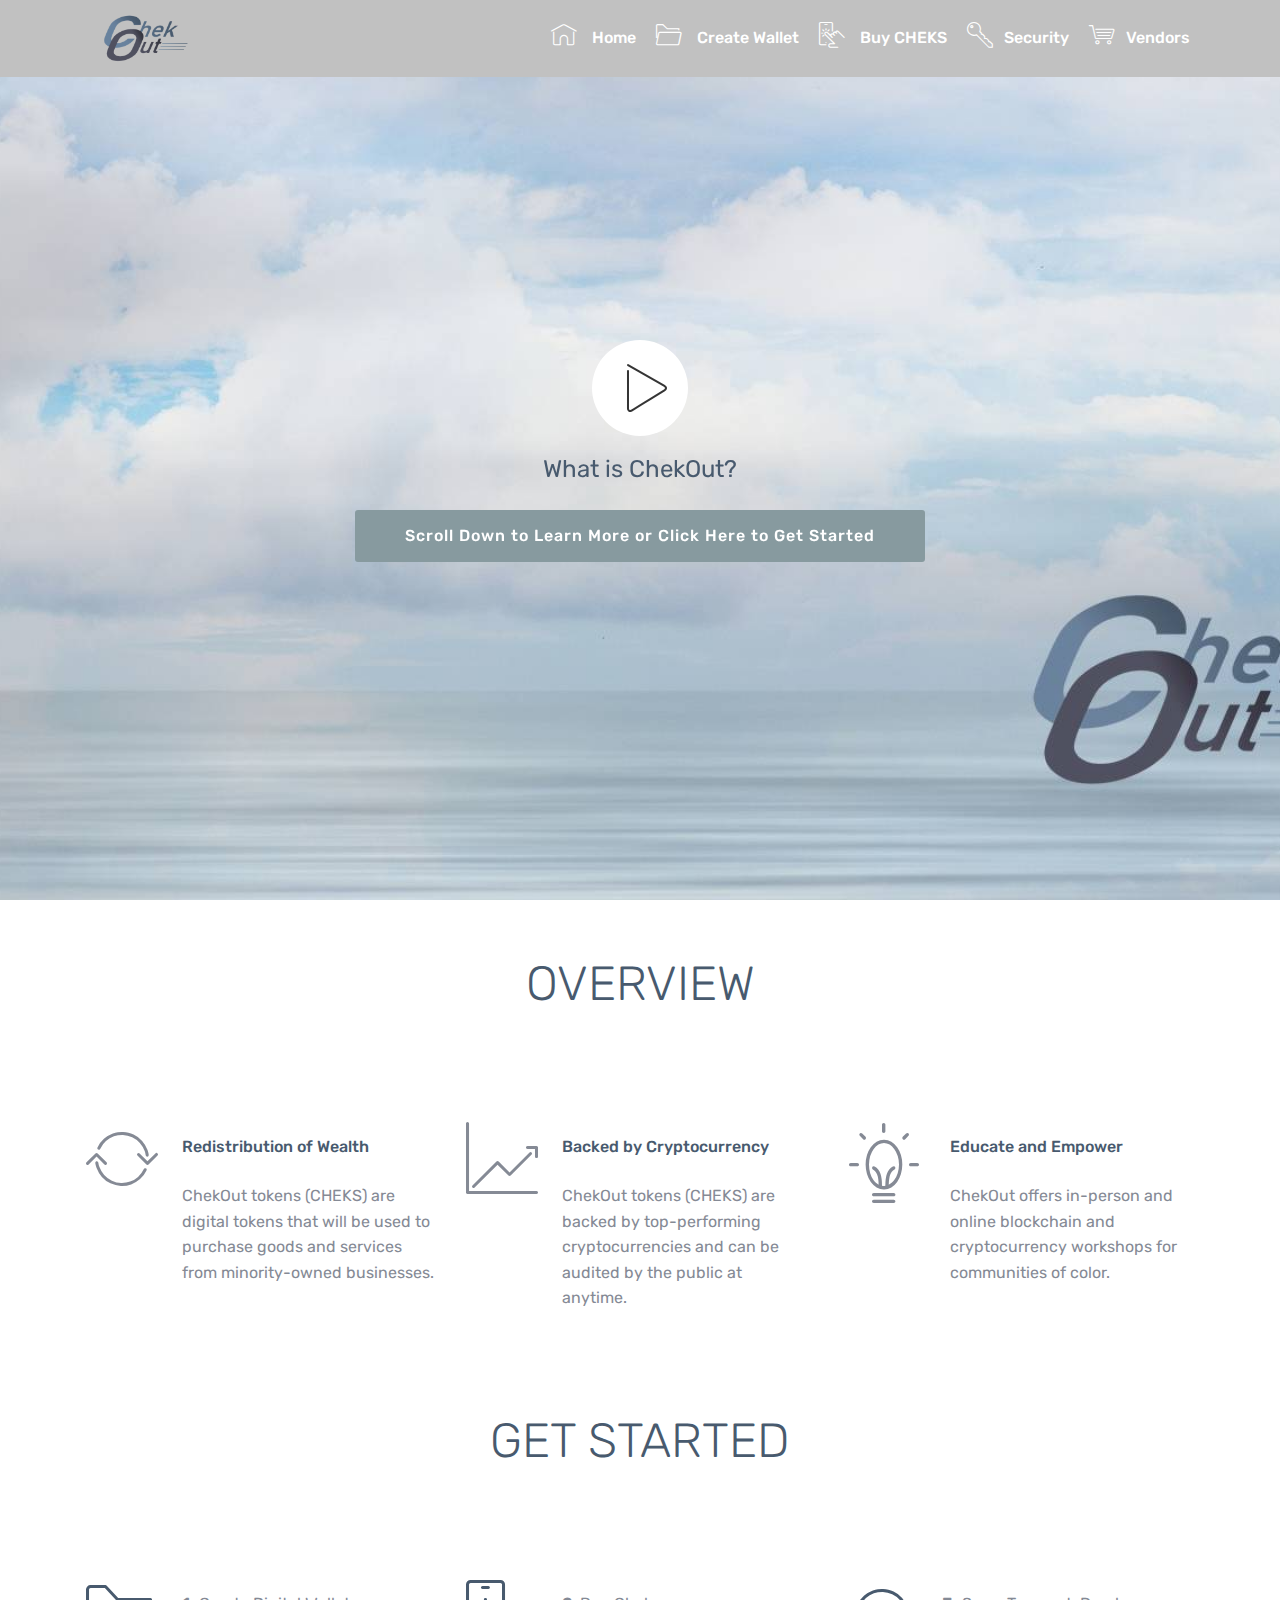
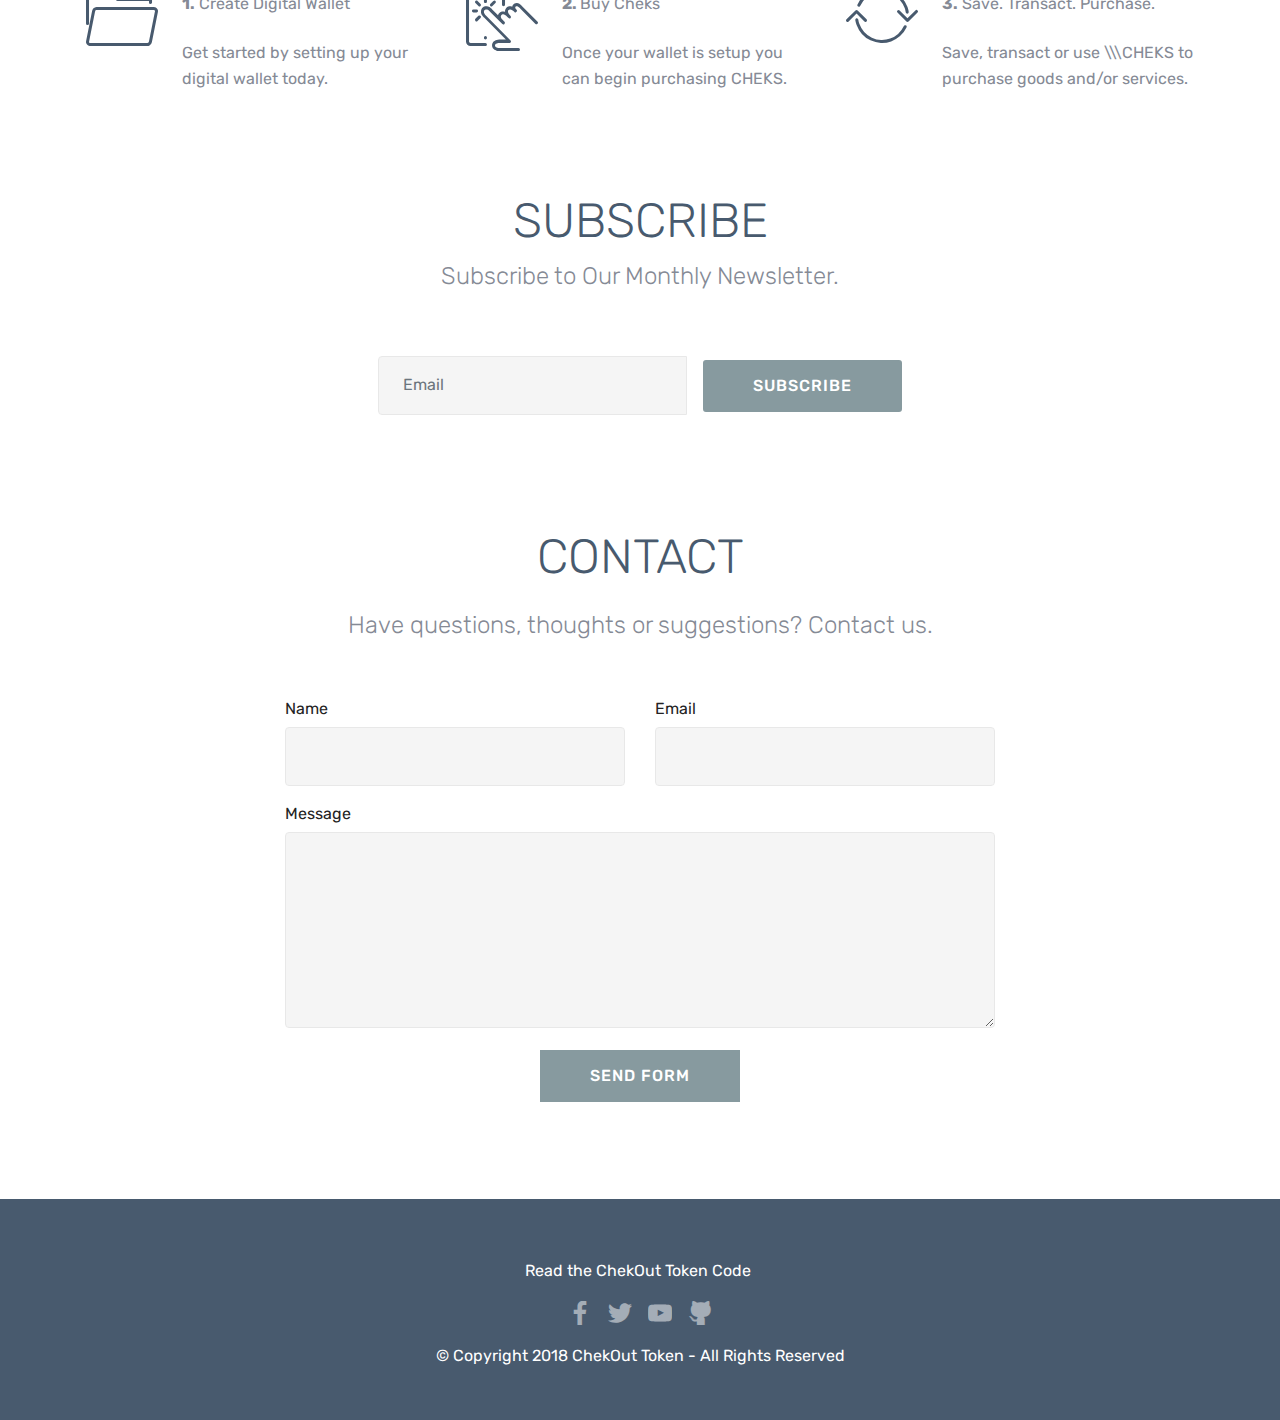
<file: index.html>
<!DOCTYPE html>
<html >
<head>
  <!-- Site made with Mobirise Website Builder v4.7.6, https://mobirise.com -->
  <meta charset="UTF-8">
  <meta http-equiv="X-UA-Compatible" content="IE=edge">
  <meta name="generator" content="Mobirise v4.7.6, mobirise.com">
  <meta name="viewport" content="width=device-width, initial-scale=1, minimum-scale=1">
  <link rel="shortcut icon" href="assets/images/checkoutlogo18a-webnavbar-1-1600x800.png" type="image/x-icon">
  <meta name="description" content="">
  <title>Home</title>
  <link rel="stylesheet" href="assets/web/assets/mobirise-icons/mobirise-icons.css">
  <link rel="stylesheet" href="assets/tether/tether.min.css">
  <link rel="stylesheet" href="assets/bootstrap/css/bootstrap.min.css">
  <link rel="stylesheet" href="assets/bootstrap/css/bootstrap-grid.min.css">
  <link rel="stylesheet" href="assets/bootstrap/css/bootstrap-reboot.min.css">
  <link rel="stylesheet" href="assets/dropdown/css/style.css">
  <link rel="stylesheet" href="assets/socicon/css/styles.css">
  <link rel="stylesheet" href="assets/theme/css/style.css">
  <link rel="stylesheet" href="assets/mobirise/css/mbr-additional.css" type="text/css">
  
  
  
</head>
<body>
  <section class="menu cid-qNCj38h9ua" once="menu" id="menu1-72">

    

    <nav class="navbar navbar-expand beta-menu navbar-dropdown align-items-center navbar-fixed-top navbar-toggleable-sm">
        <button class="navbar-toggler navbar-toggler-right" type="button" data-toggle="collapse" data-target="#navbarSupportedContent" aria-controls="navbarSupportedContent" aria-expanded="false" aria-label="Toggle navigation">
            <div class="hamburger">
                <span></span>
                <span></span>
                <span></span>
                <span></span>
            </div>
        </button>
        <div class="menu-logo">
            <div class="navbar-brand">
                <span class="navbar-logo">
                    <a href="index.html">
                         <img src="assets/images/checkoutlogo18a-webnavbar-1-1600x800.png" alt="Mobirise" title="" style="height: 3.8rem;">
                    </a>
                </span>
                
            </div>
        </div>
        <div class="collapse navbar-collapse" id="navbarSupportedContent">
            <ul class="navbar-nav nav-dropdown nav-right" data-app-modern-menu="true"><li class="nav-item"><a class="nav-link link text-white display-4" href="index.html">
                        <span class="mbri-home mbr-iconfont mbr-iconfont-btn"></span>
                        Home</a></li><li class="nav-item"><a class="nav-link link text-white display-4" href="CreateWallet.html"><span class="mbri-opened-folder mbr-iconfont mbr-iconfont-btn"></span>
                        Create Wallet</a></li><li class="nav-item">
                    <a class="nav-link link text-white display-4" href="page3.html"><span class="mbri-touch mbr-iconfont mbr-iconfont-btn"></span>
                        Buy CHEKS</a>
                </li><li class="nav-item"><a class="nav-link link text-white display-4" href="page7.html"><span class="mbri-key mbr-iconfont mbr-iconfont-btn"></span>Security</a></li><li class="nav-item"><a class="nav-link link text-white display-4" href="page4.html"><span class="mbri-shopping-cart mbr-iconfont mbr-iconfont-btn"></span>Vendors</a></li></ul>
            
        </div>
    </nav>
</section>

<section class="engine"><a href="https://mobirise.me/a">Mobirise review</a></section><section class="header8 cid-qEhk1yknHv mbr-fullscreen mbr-parallax-background" id="header8-3f">

    

    

    <div class="container align-center">
        <div class="row justify-content-md-center">
            <div class="mbr-white col-md-10">
                
                
                <div class="mbr-media show-modal align-center py-2" data-modal=".modalWindow">
                         <span class="mbri-play mbr-iconfont"></span>
                </div>
                <div class="icon-description align-center font-italic pb-3 mbr-fonts-style display-5"><span style="font-style: normal;">
                        What is ChekOut?</span></div>
                <div class="mbr-section-btn text-center"><a class="btn btn-md btn-warning display-4" href="index.html#content4-73">Scroll Down to Learn More or Click Here to Get Started</a></div>
            </div>
        </div>
    </div>
    <div>
        <div class="modalWindow" style="display: none;">
            <div class="modalWindow-container">
                <div class="modalWindow-video-container">
                    <div class="modalWindow-video">
                        <iframe width="100%" height="100%" frameborder="0" allowfullscreen="1" data-src="https://www.youtube.com/watch?v=Y92ChP2SMX4"></iframe>
                    </div>
                    <a class="close" role="button" data-dismiss="modal">
                        <span aria-hidden="true" class="mbri-close mbr-iconfont closeModal"></span>
                        <span class="sr-only">Close</span>
                    </a>
                </div>
            </div>
        </div>
    </div>
</section>

<section class="mbr-section content4 cid-qNCmkaqCiH" id="content4-74">

    

    <div class="container">
        <div class="media-container-row">
            <div class="title col-12 col-md-8">
                <h2 class="align-center pb-3 mbr-fonts-style display-2">OVERVIEW</h2>
                
                
            </div>
        </div>
    </div>
</section>

<section class="features7 cid-qEhw5lwuYq" id="features7-3g">
    
    

    
    <div class="container">
        <div class="row justify-content-center">

            <div class="card p-3 col-12 col-md-6 col-lg-4">
                <div class="media">
                    <div class="card-img pr-2">
                        <span class="mbr-iconfont mbri-update" style="color: rgb(133, 138, 149);"></span>
                    </div>
                    <div class="card-box media-body">
                        <h4 class="card-title py-3 mbr-fonts-style display-7">Redistribution of Wealth</h4>
                        <p class="mbr-text mbr-fonts-style display-7">ChekOut tokens&nbsp;(CHEKS) are digital tokens that will be used to purchase goods and services from minority-owned businesses.</p>
                    </div>
                </div>
            </div>

            <div class="card p-3 col-12 col-md-6 col-lg-4">
                <div class="media"> 
                    <div class="card-img pr-2">
                        <span class="mbr-iconfont mbri-growing-chart" style="color: rgb(133, 138, 149);"></span>
                    </div>
                    <div class="card-box media-body">
                        <h4 class="card-title py-3 mbr-fonts-style display-7">Backed by Cryptocurrency</h4>
                        <p class="mbr-text mbr-fonts-style display-7">ChekOut tokens (CHEKS) are backed by top-performing cryptocurrencies and can be audited by the public at anytime.&nbsp;</p>
                    </div>
                </div>
            </div>

            <div class="card p-3 col-12 col-md-6 col-lg-4">
                <div class="media">
                    <div class="card-img pr-2">
                        <span class="mbr-iconfont mbri-idea" style="color: rgb(133, 138, 149); font-size: 80px;"></span>
                    </div>
                    <div class="media-body card-box">
                        <h4 class="card-title py-3 mbr-fonts-style display-7">Educate and Empower</h4>
                        <p class="mbr-text mbr-fonts-style display-7">ChekOut offers in-person and online blockchain and cryptocurrency workshops for communities of color.&nbsp;</p>
                    </div>
                </div>
            </div>

            
        </div>
    </div>
</section>

<section class="mbr-section content4 cid-qNCkpDnpxj" id="content4-73">

    

    <div class="container">
        <div class="media-container-row">
            <div class="title col-12 col-md-8">
                <h2 class="align-center pb-3 mbr-fonts-style display-2">GET STARTED</h2>
                
                
            </div>
        </div>
    </div>
</section>

<section class="features7 cid-qGnAMweahn" id="features7-5n">
    
    

    
    <div class="container">
        <div class="row justify-content-center">

            <div class="card p-3 col-12 col-md-6 col-lg-4">
                <div class="media">
                    <div class="card-img pr-2">
                        <a href="CreateWallet.html"><span class="mbr-iconfont mbri-opened-folder" style="color: rgb(72, 90, 110);"></span></a>
                    </div>
                    <div class="card-box media-body">
                        <h4 class="card-title py-3 mbr-fonts-style display-7"><strong>
                            1.</strong>&nbsp;<a href="CreateWallet.html">Create Digital Wallet</a></h4>
                        <p class="mbr-text mbr-fonts-style display-7">Get started by setting up your digital wallet today.</p>
                    </div>
                </div>
            </div>

            <div class="card p-3 col-12 col-md-6 col-lg-4">
                <div class="media"> 
                    <div class="card-img pr-2">
                        <a href="page3.html"><span class="mbr-iconfont mbri-touch" style="color: rgb(72, 90, 110);"></span></a>
                    </div>
                    <div class="card-box media-body">
                        <h4 class="card-title py-3 mbr-fonts-style display-7"><strong>
                            2.&nbsp;</strong><a href="page3.html">Buy Cheks</a></h4>
                        <p class="mbr-text mbr-fonts-style display-7">
                           Once your wallet is setup you can begin purchasing CHEKS.</p>
                    </div>
                </div>
            </div>

            <div class="card p-3 col-12 col-md-6 col-lg-4">
                <div class="media">
                    <div class="card-img pr-2">
                        <a href="page4.html"><span class="mbr-iconfont mbri-update" style="color: rgb(72, 90, 110);"></span></a>
                    </div>
                    <div class="media-body card-box">
                        <h4 class="card-title py-3 mbr-fonts-style display-7"><a href="page4.html"><strong>3.</strong> Save. Transact. Purchase.</a></h4>
                        <p class="mbr-text mbr-fonts-style display-7">
                           Save, transact or use \\\CHEKS to purchase goods and/or services.</p>
                    </div>
                </div>
            </div>

            
        </div>
    </div>
</section>

<section class="mbr-section form3 cid-qrVMSyUPgv" id="form3-1a">

    

    

    <div class="container">
        <div class="media-container-column title col-12 col-lg-8 offset-lg-2">
            <h2 class="align-center pb-2 mbr-fonts-style display-2">
                SUBSCRIBE</h2>
            <h3 class="mbr-section-subtitle align-center pb-5 mbr-light mbr-fonts-style display-5">
                Subscribe to Our Monthly Newsletter.</h3>
        </div>

        <div class="row py-2">
            <div class="col-12 col-lg-6 offset-lg-3 col-md-8 offset-md-2" data-form-type="formoid">
                <div data-form-alert="" hidden="">Thanks for signing up for our newsletter! We look forward to keeping you up to date on everything happening with ChekOut!</div>
                <form class="mbr-form" action="https://mobirise.com/" method="post" data-form-title="Mobirise Form"><input type="hidden" name="email" data-form-email="true" value="7scbcgJGD/PpIAKJcNrvKrC5DJg8aC71etEvNosXnIUOD72ThJG8BqW6JQcAGVjrrBmKIN7HkMM+ONo4AD44YjVtcMQDfFHG3ky6bn2rzvI7I2dRHSpW8uKi5UlVEVgM" data-form-field="Email">
                    <div class="mbr-subscribe input-group">
                        <input class="form-control" type="email" name="email" placeholder="Email" data-form-field="Email" required="" id="email-form3-1a">
                        <span class="input-group-btn"><button href="" type="submit" class="btn  btn-warning display-4">SUBSCRIBE</button></span>
                    </div>
                </form>
            </div>
        </div>
    </div>
</section>

<section class="mbr-section form1 cid-qrVMUQTKDF" id="form1-1b">

    

    
    <div class="container">
        <div class="media-container-column title col-12 col-lg-8 offset-lg-2">
            <h2 class="mbr-section-title align-center pb-3 mbr-fonts-style display-2">
                CONTACT</h2>
            <h3 class="mbr-section-subtitle align-center mbr-light pb-3 mbr-fonts-style display-5">Have questions, thoughts or suggestions? Contact us.</h3>
        </div>
    </div>

    <div class="container">
        <div class="media-container-column col-lg-8 offset-lg-2" data-form-type="formoid">
                <div data-form-alert="" hidden="">Thanks for reaching out to the ChekOut team! Someone will reply to you shortly.</div>

                <form class="mbr-form" action="https://mobirise.com/" method="post" data-form-title="Mobirise Form"><input type="hidden" name="email" data-form-email="true" value="olyuDKSRVLz84m8sv8Vv+p7v7GNJCNPvadNVU+VI/PtU6hmLCqnax+zwbvUVOYRuLj9PbRaXK27/pL2vtoCQccmpLNansz4W2jEv3ZGKL9TWIl+xdBmjcmsGN0N5tmst" data-form-field="Email">
                    <div class="row row-sm-offset">
                        <div class="col-md-4 multi-horizontal" data-for="name">
                            <div class="form-group">
                                <label class="form-control-label mbr-fonts-style display-7" for="name-form1-1b">Name</label>
                                <input type="text" class="form-control" name="name" data-form-field="Name" required="" id="name-form1-1b">
                            </div>
                        </div>
                        <div class="col-md-4 multi-horizontal" data-for="email">
                            <div class="form-group">
                                <label class="form-control-label mbr-fonts-style display-7" for="email-form1-1b">Email</label>
                                <input type="email" class="form-control" name="email" data-form-field="Email" required="" id="email-form1-1b">
                            </div>
                        </div>
                        
                    </div>
                    <div class="form-group" data-for="message">
                        <label class="form-control-label mbr-fonts-style display-7" for="message-form1-1b">Message</label>
                        <textarea type="text" class="form-control" name="message" rows="7" data-form-field="Message" id="message-form1-1b"></textarea>
                    </div>

                    <span class="input-group-btn"><button href="" type="submit" class="btn btn-form btn-warning display-4">SEND FORM</button></span>
                </form>
        </div>
    </div>
</section>

<section once="" class="cid-qOQGvI9sR9" id="footer7-79">

    

    

    <div class="container">
        <div class="media-container-row align-center mbr-white">
            <div class="row">
                <ul class="foot-menu">
                    
                    
                    
                    
                    
                <li class="foot-menu-item mbr-fonts-style display-7"><a href="https://github.com/PrairieDogSeeksHeart/ChekOut" class="text-white">Read the ChekOut Token Code&nbsp;</a></li></ul>
            </div>
            <div class="row">
                <div class="social-list align-right pb-2">
                    
                    
                    
                    
                    
                    
                <div class="soc-item">
                        <a href="https://www.facebook.com/ChekOutToken/" target="_blank">
                            <span class="mbr-iconfont mbr-iconfont-social socicon-facebook socicon"></span>
                        </a>
                    </div><div class="soc-item">
                        <a href="https://twitter.com/ChekOutToken" target="_blank">
                            <span class="mbr-iconfont mbr-iconfont-social socicon-twitter socicon"></span>
                        </a>
                    </div><div class="soc-item">
                        <a href="https://www.youtube.com/channel/UCjY67Ah_PtWMJOOVQcr-seQ" target="_blank">
                            <span class="mbr-iconfont mbr-iconfont-social socicon-youtube socicon"></span>
                        </a>
                    </div><div class="soc-item">
                        <a href="https://github.com/PrairieDogSeeksHeart/ChekOut" target="_blank">
                            <span class="mbr-iconfont mbr-iconfont-social socicon-github socicon"></span>
                        </a>
                    </div></div>
            </div>
            <div class="row row-copirayt">
                <p class="mbr-text mb-0 mbr-fonts-style mbr-white display-7">
                    © Copyright 2018 ChekOut Token - All Rights Reserved<br><br><br></p>
            </div>
        </div>
    </div>
</section>


  <script src="assets/web/assets/jquery/jquery.min.js"></script>
  <script src="assets/popper/popper.min.js"></script>
  <script src="assets/tether/tether.min.js"></script>
  <script src="assets/bootstrap/js/bootstrap.min.js"></script>
  <script src="assets/smoothscroll/smooth-scroll.js"></script>
  <script src="assets/dropdown/js/script.min.js"></script>
  <script src="assets/touchswipe/jquery.touch-swipe.min.js"></script>
  <script src="assets/playervimeo/vimeo_player.js"></script>
  <script src="assets/parallax/jarallax.min.js"></script>
  <script src="assets/theme/js/script.js"></script>
  <script src="assets/formoid/formoid.min.js"></script>
  
  
</body>
</html>
</file>
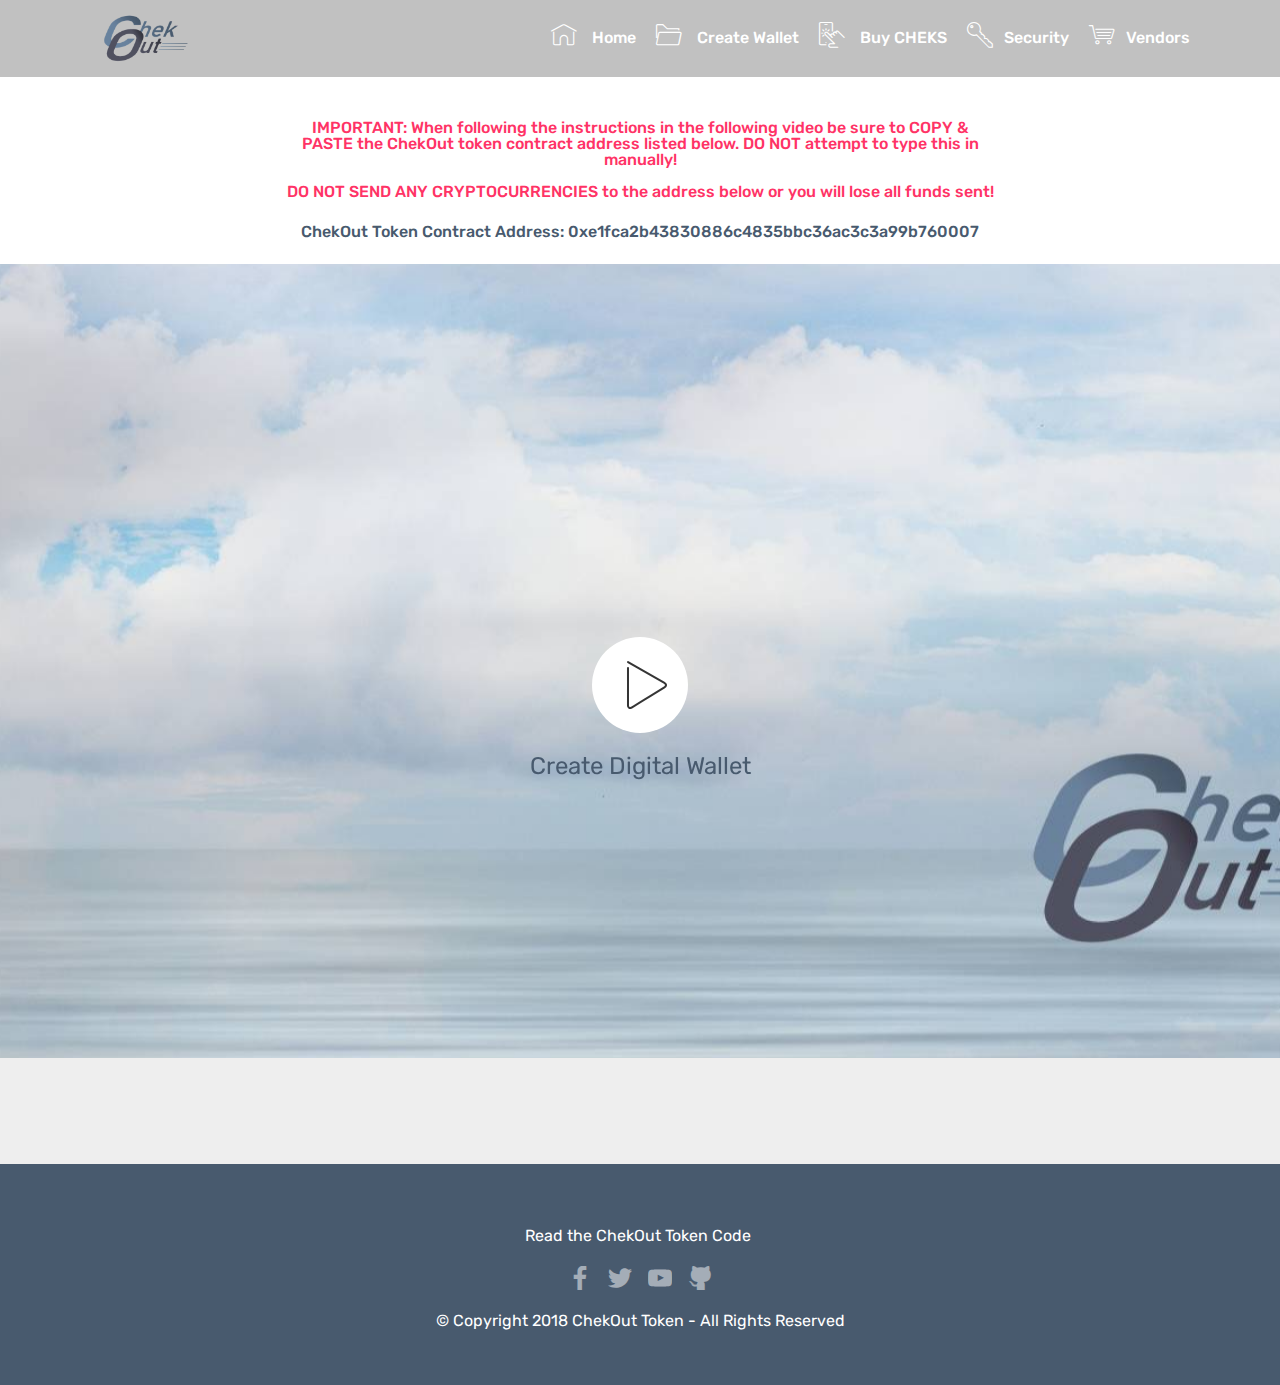
<file: CreateWallet.html>
<!DOCTYPE html>
<html >
<head>
  <!-- Site made with Mobirise Website Builder v4.7.6, https://mobirise.com -->
  <meta charset="UTF-8">
  <meta http-equiv="X-UA-Compatible" content="IE=edge">
  <meta name="generator" content="Mobirise v4.7.6, mobirise.com">
  <meta name="viewport" content="width=device-width, initial-scale=1, minimum-scale=1">
  <link rel="shortcut icon" href="assets/images/checkoutlogo18a-webnavbar-1-1600x800.png" type="image/x-icon">
  <meta name="description" content="">
  <title>CreateWallet</title>
  <link rel="stylesheet" href="assets/web/assets/mobirise-icons/mobirise-icons.css">
  <link rel="stylesheet" href="assets/tether/tether.min.css">
  <link rel="stylesheet" href="assets/bootstrap/css/bootstrap.min.css">
  <link rel="stylesheet" href="assets/bootstrap/css/bootstrap-grid.min.css">
  <link rel="stylesheet" href="assets/bootstrap/css/bootstrap-reboot.min.css">
  <link rel="stylesheet" href="assets/socicon/css/styles.css">
  <link rel="stylesheet" href="assets/dropdown/css/style.css">
  <link rel="stylesheet" href="assets/theme/css/style.css">
  <link rel="stylesheet" href="assets/mobirise/css/mbr-additional.css" type="text/css">
  
  
  
</head>
<body>
  <section class="menu cid-qEpKxTG3rv" once="menu" id="menu1-4v">

    

    <nav class="navbar navbar-expand beta-menu navbar-dropdown align-items-center navbar-fixed-top navbar-toggleable-sm">
        <button class="navbar-toggler navbar-toggler-right" type="button" data-toggle="collapse" data-target="#navbarSupportedContent" aria-controls="navbarSupportedContent" aria-expanded="false" aria-label="Toggle navigation">
            <div class="hamburger">
                <span></span>
                <span></span>
                <span></span>
                <span></span>
            </div>
        </button>
        <div class="menu-logo">
            <div class="navbar-brand">
                <span class="navbar-logo">
                    <a href="index.html">
                         <img src="assets/images/checkoutlogo18a-webnavbar-1-1600x800.png" alt="Mobirise" title="" style="height: 3.8rem;">
                    </a>
                </span>
                
            </div>
        </div>
        <div class="collapse navbar-collapse" id="navbarSupportedContent">
            <ul class="navbar-nav nav-dropdown nav-right" data-app-modern-menu="true"><li class="nav-item"><a class="nav-link link text-white display-4" href="index.html">
                        <span class="mbri-home mbr-iconfont mbr-iconfont-btn"></span>
                        Home</a></li><li class="nav-item"><a class="nav-link link text-white display-4" href="CreateWallet.html"><span class="mbri-opened-folder mbr-iconfont mbr-iconfont-btn"></span>
                        Create Wallet</a></li><li class="nav-item">
                    <a class="nav-link link text-white display-4" href="page3.html"><span class="mbri-touch mbr-iconfont mbr-iconfont-btn"></span>
                        Buy CHEKS</a>
                </li><li class="nav-item"><a class="nav-link link text-white display-4" href="page7.html"><span class="mbri-key mbr-iconfont mbr-iconfont-btn"></span>Security</a></li><li class="nav-item"><a class="nav-link link text-white display-4" href="page4.html"><span class="mbri-shopping-cart mbr-iconfont mbr-iconfont-btn"></span>Vendors</a></li></ul>
            
        </div>
    </nav>
</section>

<section class="engine"><a href="https://mobirise.me/t">free amp templates</a></section><section class="mbr-section content4 cid-qL0wE0ji20" id="content4-6p">

    

    <div class="container">
        <div class="media-container-row">
            <div class="title col-12 col-md-8">
                <h2 class="align-center pb-3 mbr-fonts-style display-7">IMPORTANT: When following the instructions in the following video be sure to COPY &amp; PASTE the ChekOut token contract address listed below. DO NOT attempt to type this in manually! <br><br>DO NOT SEND ANY CRYPTOCURRENCIES to the address below or you will lose all funds sent!<br></h2>
                
                
            </div>
        </div>
    </div>
</section>

<section class="mbr-section content4 cid-qNr87lHDxk" id="content4-6t">

    

    <div class="container">
        <div class="media-container-row">
            <div class="title col-12 col-md-8">
                <h2 class="align-center pb-3 mbr-fonts-style display-7">ChekOut Token Contract Address: 0xe1fca2b43830886c4835bbc36ac3c3a99b760007<br></h2>
                
                
            </div>
        </div>
    </div>
</section>

<section class="header8 cid-qGi9hIRhXu mbr-fullscreen mbr-parallax-background" id="header8-5m">

    

    

    <div class="container align-center">
        <div class="row justify-content-md-center">
            <div class="mbr-white col-md-10">
                
                
                <div class="mbr-media show-modal align-center py-2" data-modal=".modalWindow">
                         <span class="mbri-play mbr-iconfont"></span>
                </div>
                <div class="icon-description align-center font-italic pb-3 mbr-fonts-style display-5"><span style="font-style: normal;">Create Digital Wallet</span></div>
                
            </div>
        </div>
    </div>
    <div>
        <div class="modalWindow" style="display: none;">
            <div class="modalWindow-container">
                <div class="modalWindow-video-container">
                    <div class="modalWindow-video">
                        <iframe width="100%" height="100%" frameborder="0" allowfullscreen="1" data-src="https://www.youtube.com/watch?v=9NSSH6GJ75U&amp;feature=youtu.be"></iframe>
                    </div>
                    <a class="close" role="button" data-dismiss="modal">
                        <span aria-hidden="true" class="mbri-close mbr-iconfont closeModal"></span>
                        <span class="sr-only">Close</span>
                    </a>
                </div>
            </div>
        </div>
    </div>
</section>

<section once="" class="cid-qEnx1iLQUL" id="footer7-4j">

    

    

    <div class="container">
        <div class="media-container-row align-center mbr-white">
            <div class="row">
                <ul class="foot-menu">
                    
                    
                    
                    
                    
                <li class="foot-menu-item mbr-fonts-style display-7"><a href="https://github.com/PrairieDogSeeksHeart/ChekOut" class="text-white">Read the ChekOut Token Code&nbsp;</a></li></ul>
            </div>
            <div class="row">
                <div class="social-list align-right pb-2">
                    
                    
                    
                    
                    
                    
                <div class="soc-item">
                        <a href="https://www.facebook.com/ChekOutToken/" target="_blank">
                            <span class="mbr-iconfont mbr-iconfont-social socicon-facebook socicon"></span>
                        </a>
                    </div><div class="soc-item">
                        <a href="https://twitter.com/ChekOutToken" target="_blank">
                            <span class="mbr-iconfont mbr-iconfont-social socicon-twitter socicon"></span>
                        </a>
                    </div><div class="soc-item">
                        <a href="https://www.youtube.com/channel/UCjY67Ah_PtWMJOOVQcr-seQ" target="_blank">
                            <span class="mbr-iconfont mbr-iconfont-social socicon-youtube socicon"></span>
                        </a>
                    </div><div class="soc-item">
                        <a href="https://github.com/PrairieDogSeeksHeart/ChekOut" target="_blank">
                            <span class="mbr-iconfont mbr-iconfont-social socicon-github socicon"></span>
                        </a>
                    </div></div>
            </div>
            <div class="row row-copirayt">
                <p class="mbr-text mb-0 mbr-fonts-style mbr-white display-7">
                    © Copyright 2018 ChekOut Token - All Rights Reserved<br><br><br></p>
            </div>
        </div>
    </div>
</section>


  <script src="assets/web/assets/jquery/jquery.min.js"></script>
  <script src="assets/popper/popper.min.js"></script>
  <script src="assets/tether/tether.min.js"></script>
  <script src="assets/bootstrap/js/bootstrap.min.js"></script>
  <script src="assets/smoothscroll/smooth-scroll.js"></script>
  <script src="assets/parallax/jarallax.min.js"></script>
  <script src="assets/dropdown/js/script.min.js"></script>
  <script src="assets/touchswipe/jquery.touch-swipe.min.js"></script>
  <script src="assets/playervimeo/vimeo_player.js"></script>
  <script src="assets/theme/js/script.js"></script>
  
  
</body>
</html>
</file>
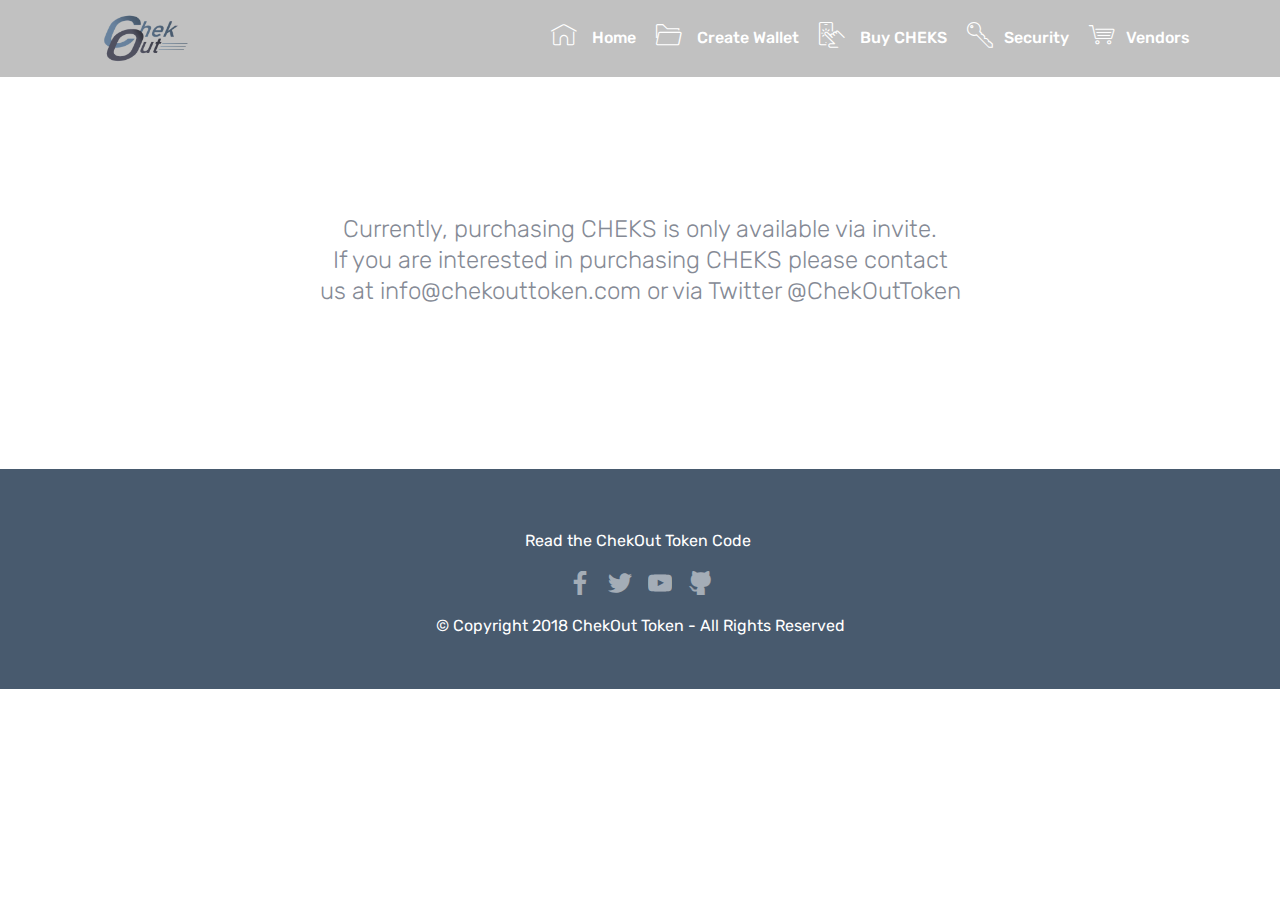
<file: page3.html>
<!DOCTYPE html>
<html >
<head>
  <!-- Site made with Mobirise Website Builder v4.7.6, https://mobirise.com -->
  <meta charset="UTF-8">
  <meta http-equiv="X-UA-Compatible" content="IE=edge">
  <meta name="generator" content="Mobirise v4.7.6, mobirise.com">
  <meta name="viewport" content="width=device-width, initial-scale=1, minimum-scale=1">
  <link rel="shortcut icon" href="assets/images/checkoutlogo18a-webnavbar-1-1600x800.png" type="image/x-icon">
  <meta name="description" content="">
  <title>BuyCheks</title>
  <link rel="stylesheet" href="assets/web/assets/mobirise-icons/mobirise-icons.css">
  <link rel="stylesheet" href="assets/tether/tether.min.css">
  <link rel="stylesheet" href="assets/bootstrap/css/bootstrap.min.css">
  <link rel="stylesheet" href="assets/bootstrap/css/bootstrap-grid.min.css">
  <link rel="stylesheet" href="assets/bootstrap/css/bootstrap-reboot.min.css">
  <link rel="stylesheet" href="assets/dropdown/css/style.css">
  <link rel="stylesheet" href="assets/socicon/css/styles.css">
  <link rel="stylesheet" href="assets/theme/css/style.css">
  <link rel="stylesheet" href="assets/mobirise/css/mbr-additional.css" type="text/css">
  
  
  
</head>
<body>
  <section class="menu cid-qEpKEnB5Fk" once="menu" id="menu1-4w">

    

    <nav class="navbar navbar-expand beta-menu navbar-dropdown align-items-center navbar-fixed-top navbar-toggleable-sm">
        <button class="navbar-toggler navbar-toggler-right" type="button" data-toggle="collapse" data-target="#navbarSupportedContent" aria-controls="navbarSupportedContent" aria-expanded="false" aria-label="Toggle navigation">
            <div class="hamburger">
                <span></span>
                <span></span>
                <span></span>
                <span></span>
            </div>
        </button>
        <div class="menu-logo">
            <div class="navbar-brand">
                <span class="navbar-logo">
                    <a href="index.html">
                         <img src="assets/images/checkoutlogo18a-webnavbar-1-1600x800.png" alt="Mobirise" title="" style="height: 3.8rem;">
                    </a>
                </span>
                
            </div>
        </div>
        <div class="collapse navbar-collapse" id="navbarSupportedContent">
            <ul class="navbar-nav nav-dropdown nav-right" data-app-modern-menu="true"><li class="nav-item"><a class="nav-link link text-white display-4" href="index.html">
                        <span class="mbri-home mbr-iconfont mbr-iconfont-btn"></span>
                        Home</a></li><li class="nav-item"><a class="nav-link link text-white display-4" href="CreateWallet.html"><span class="mbri-opened-folder mbr-iconfont mbr-iconfont-btn"></span>
                        Create Wallet</a></li><li class="nav-item">
                    <a class="nav-link link text-white display-4" href="page3.html"><span class="mbri-touch mbr-iconfont mbr-iconfont-btn"></span>
                        Buy CHEKS</a>
                </li><li class="nav-item"><a class="nav-link link text-white display-4" href="page7.html"><span class="mbri-key mbr-iconfont mbr-iconfont-btn"></span>Security</a></li><li class="nav-item"><a class="nav-link link text-white display-4" href="page4.html"><span class="mbri-shopping-cart mbr-iconfont mbr-iconfont-btn"></span>Vendors</a></li></ul>
            
        </div>
    </nav>
</section>

<section class="engine"><a href="https://mobirise.me/y">free html web templates</a></section><section class="mbr-section content4 cid-qKOdhaaNcP" id="content4-6e">

    

    <div class="container">
        <div class="media-container-row">
            <div class="title col-12 col-md-8">
                
                <h3 class="mbr-section-subtitle align-center mbr-light mbr-fonts-style display-5"><br><br><br>Currently, purchasing CHEKS is only available via invite. <br>If you are interested in purchasing CHEKS please contact <br>us at info@chekouttoken.com or via Twitter @ChekOutToken<br><br><br><br></h3>
                
            </div>
        </div>
    </div>
</section>

<section once="" class="cid-qOQG0ykdrq" id="footer7-78">

    

    

    <div class="container">
        <div class="media-container-row align-center mbr-white">
            <div class="row">
                <ul class="foot-menu">
                    
                    
                    
                    
                    
                <li class="foot-menu-item mbr-fonts-style display-7"><a href="https://github.com/PrairieDogSeeksHeart/ChekOut" class="text-white">Read the ChekOut Token Code&nbsp;</a></li></ul>
            </div>
            <div class="row">
                <div class="social-list align-right pb-2">
                    
                    
                    
                    
                    
                    
                <div class="soc-item">
                        <a href="https://www.facebook.com/ChekOutToken/" target="_blank">
                            <span class="mbr-iconfont mbr-iconfont-social socicon-facebook socicon"></span>
                        </a>
                    </div><div class="soc-item">
                        <a href="https://twitter.com/ChekOutToken" target="_blank">
                            <span class="mbr-iconfont mbr-iconfont-social socicon-twitter socicon"></span>
                        </a>
                    </div><div class="soc-item">
                        <a href="https://www.youtube.com/channel/UCjY67Ah_PtWMJOOVQcr-seQ" target="_blank">
                            <span class="mbr-iconfont mbr-iconfont-social socicon-youtube socicon"></span>
                        </a>
                    </div><div class="soc-item">
                        <a href="https://github.com/PrairieDogSeeksHeart/ChekOut" target="_blank">
                            <span class="mbr-iconfont mbr-iconfont-social socicon-github socicon"></span>
                        </a>
                    </div></div>
            </div>
            <div class="row row-copirayt">
                <p class="mbr-text mb-0 mbr-fonts-style mbr-white display-7">
                    © Copyright 2018 ChekOut Token - All Rights Reserved<br><br><br></p>
            </div>
        </div>
    </div>
</section>


  <script src="assets/web/assets/jquery/jquery.min.js"></script>
  <script src="assets/popper/popper.min.js"></script>
  <script src="assets/tether/tether.min.js"></script>
  <script src="assets/bootstrap/js/bootstrap.min.js"></script>
  <script src="assets/smoothscroll/smooth-scroll.js"></script>
  <script src="assets/dropdown/js/script.min.js"></script>
  <script src="assets/touchswipe/jquery.touch-swipe.min.js"></script>
  <script src="assets/theme/js/script.js"></script>
  
  
</body>
</html>
</file>
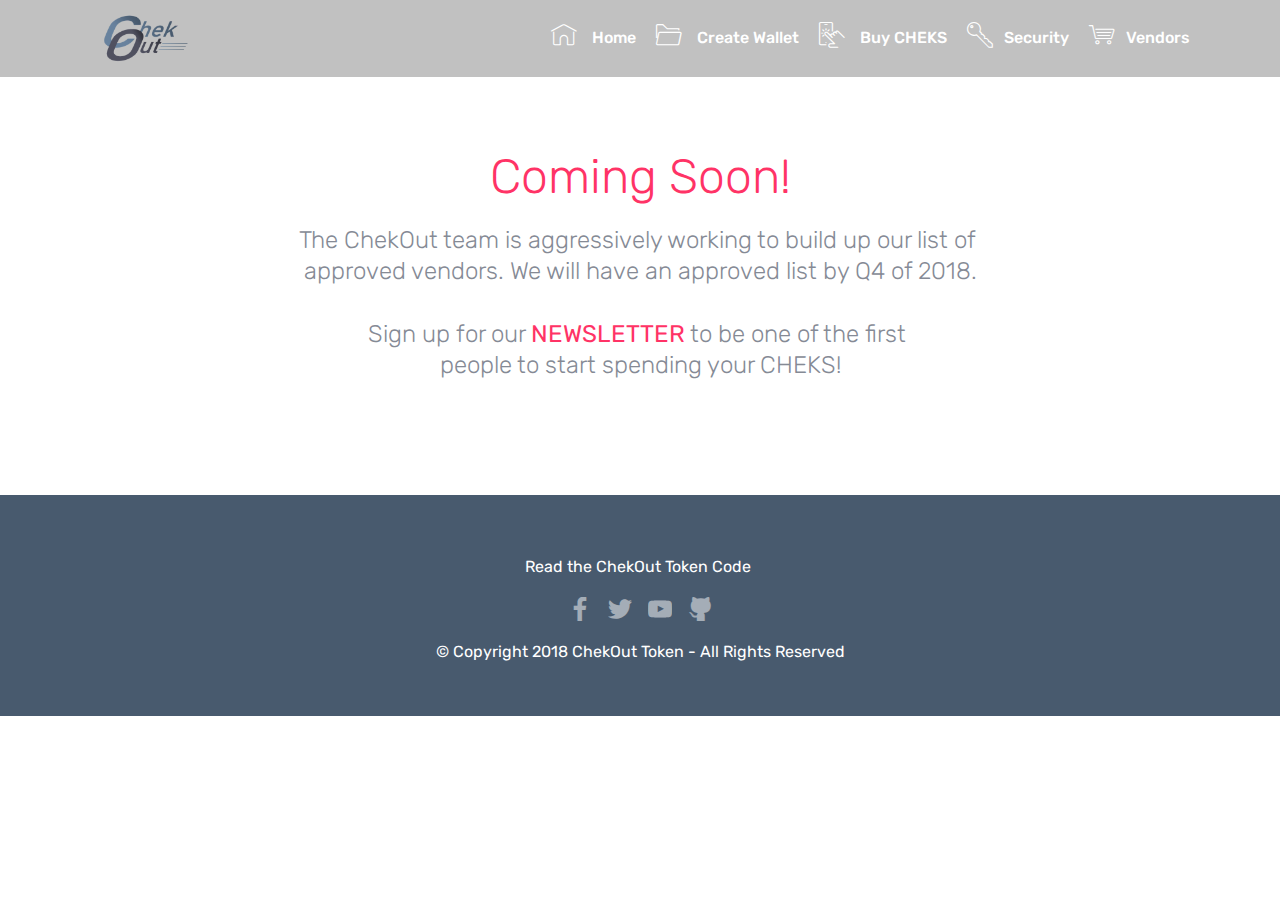
<file: page4.html>
<!DOCTYPE html>
<html >
<head>
  <!-- Site made with Mobirise Website Builder v4.7.6, https://mobirise.com -->
  <meta charset="UTF-8">
  <meta http-equiv="X-UA-Compatible" content="IE=edge">
  <meta name="generator" content="Mobirise v4.7.6, mobirise.com">
  <meta name="viewport" content="width=device-width, initial-scale=1, minimum-scale=1">
  <link rel="shortcut icon" href="assets/images/checkoutlogo18a-webnavbar-1-1600x800.png" type="image/x-icon">
  <meta name="description" content="">
  <title>Vendors</title>
  <link rel="stylesheet" href="assets/web/assets/mobirise-icons/mobirise-icons.css">
  <link rel="stylesheet" href="assets/tether/tether.min.css">
  <link rel="stylesheet" href="assets/bootstrap/css/bootstrap.min.css">
  <link rel="stylesheet" href="assets/bootstrap/css/bootstrap-grid.min.css">
  <link rel="stylesheet" href="assets/bootstrap/css/bootstrap-reboot.min.css">
  <link rel="stylesheet" href="assets/dropdown/css/style.css">
  <link rel="stylesheet" href="assets/socicon/css/styles.css">
  <link rel="stylesheet" href="assets/theme/css/style.css">
  <link rel="stylesheet" href="assets/mobirise/css/mbr-additional.css" type="text/css">
  
  
  
</head>
<body>
  <section class="menu cid-qEpKIuO5X1" once="menu" id="menu1-4x">

    

    <nav class="navbar navbar-expand beta-menu navbar-dropdown align-items-center navbar-fixed-top navbar-toggleable-sm">
        <button class="navbar-toggler navbar-toggler-right" type="button" data-toggle="collapse" data-target="#navbarSupportedContent" aria-controls="navbarSupportedContent" aria-expanded="false" aria-label="Toggle navigation">
            <div class="hamburger">
                <span></span>
                <span></span>
                <span></span>
                <span></span>
            </div>
        </button>
        <div class="menu-logo">
            <div class="navbar-brand">
                <span class="navbar-logo">
                    <a href="index.html">
                         <img src="assets/images/checkoutlogo18a-webnavbar-1-1600x800.png" alt="Mobirise" title="" style="height: 3.8rem;">
                    </a>
                </span>
                
            </div>
        </div>
        <div class="collapse navbar-collapse" id="navbarSupportedContent">
            <ul class="navbar-nav nav-dropdown nav-right" data-app-modern-menu="true"><li class="nav-item"><a class="nav-link link text-white display-4" href="index.html">
                        <span class="mbri-home mbr-iconfont mbr-iconfont-btn"></span>
                        Home</a></li><li class="nav-item"><a class="nav-link link text-white display-4" href="CreateWallet.html"><span class="mbri-opened-folder mbr-iconfont mbr-iconfont-btn"></span>
                        Create Wallet</a></li><li class="nav-item">
                    <a class="nav-link link text-white display-4" href="page3.html"><span class="mbri-touch mbr-iconfont mbr-iconfont-btn"></span>
                        Buy CHEKS</a>
                </li><li class="nav-item"><a class="nav-link link text-white display-4" href="page7.html"><span class="mbri-key mbr-iconfont mbr-iconfont-btn"></span>Security</a></li><li class="nav-item"><a class="nav-link link text-white display-4" href="page4.html"><span class="mbri-shopping-cart mbr-iconfont mbr-iconfont-btn"></span>Vendors</a></li></ul>
            
        </div>
    </nav>
</section>

<section class="engine"><a href="https://mobirise.me/b">create a site</a></section><section class="mbr-section content4 cid-qKO7Oe3aFv" id="content4-64">

    

    <div class="container">
        <div class="media-container-row">
            <div class="title col-12 col-md-8">
                <h2 class="align-center pb-3 mbr-fonts-style display-2"><br>Coming Soon!</h2>
                <h3 class="mbr-section-subtitle align-center mbr-light mbr-fonts-style display-5"><div>The ChekOut team is aggressively working to build up our list of&nbsp;</div><div>approved vendors. We will have an approved list by Q4 of 2018.</div><div><br></div><div>Sign up for our <a href="index.html#form3-1a" class="text-secondary">NEWSLETTER</a> to be one of the first&nbsp;</div><div>people to start spending your CHEKS!</div><div><br></div></h3>
                
            </div>
        </div>
    </div>
</section>

<section once="" class="cid-qOQHoHeVHg" id="footer7-7a">

    

    

    <div class="container">
        <div class="media-container-row align-center mbr-white">
            <div class="row">
                <ul class="foot-menu">
                    
                    
                    
                    
                    
                <li class="foot-menu-item mbr-fonts-style display-7"><a href="https://github.com/PrairieDogSeeksHeart/ChekOut" class="text-white">Read the ChekOut Token Code&nbsp;</a></li></ul>
            </div>
            <div class="row">
                <div class="social-list align-right pb-2">
                    
                    
                    
                    
                    
                    
                <div class="soc-item">
                        <a href="https://www.facebook.com/ChekOutToken/" target="_blank">
                            <span class="mbr-iconfont mbr-iconfont-social socicon-facebook socicon"></span>
                        </a>
                    </div><div class="soc-item">
                        <a href="https://twitter.com/ChekOutToken" target="_blank">
                            <span class="mbr-iconfont mbr-iconfont-social socicon-twitter socicon"></span>
                        </a>
                    </div><div class="soc-item">
                        <a href="https://www.youtube.com/channel/UCjY67Ah_PtWMJOOVQcr-seQ" target="_blank">
                            <span class="mbr-iconfont mbr-iconfont-social socicon-youtube socicon"></span>
                        </a>
                    </div><div class="soc-item">
                        <a href="https://github.com/PrairieDogSeeksHeart/ChekOut" target="_blank">
                            <span class="mbr-iconfont mbr-iconfont-social socicon-github socicon"></span>
                        </a>
                    </div></div>
            </div>
            <div class="row row-copirayt">
                <p class="mbr-text mb-0 mbr-fonts-style mbr-white display-7">
                    © Copyright 2018 ChekOut Token - All Rights Reserved<br><br><br></p>
            </div>
        </div>
    </div>
</section>


  <script src="assets/web/assets/jquery/jquery.min.js"></script>
  <script src="assets/popper/popper.min.js"></script>
  <script src="assets/tether/tether.min.js"></script>
  <script src="assets/bootstrap/js/bootstrap.min.js"></script>
  <script src="assets/smoothscroll/smooth-scroll.js"></script>
  <script src="assets/dropdown/js/script.min.js"></script>
  <script src="assets/touchswipe/jquery.touch-swipe.min.js"></script>
  <script src="assets/theme/js/script.js"></script>
  
  
</body>
</html>
</file>
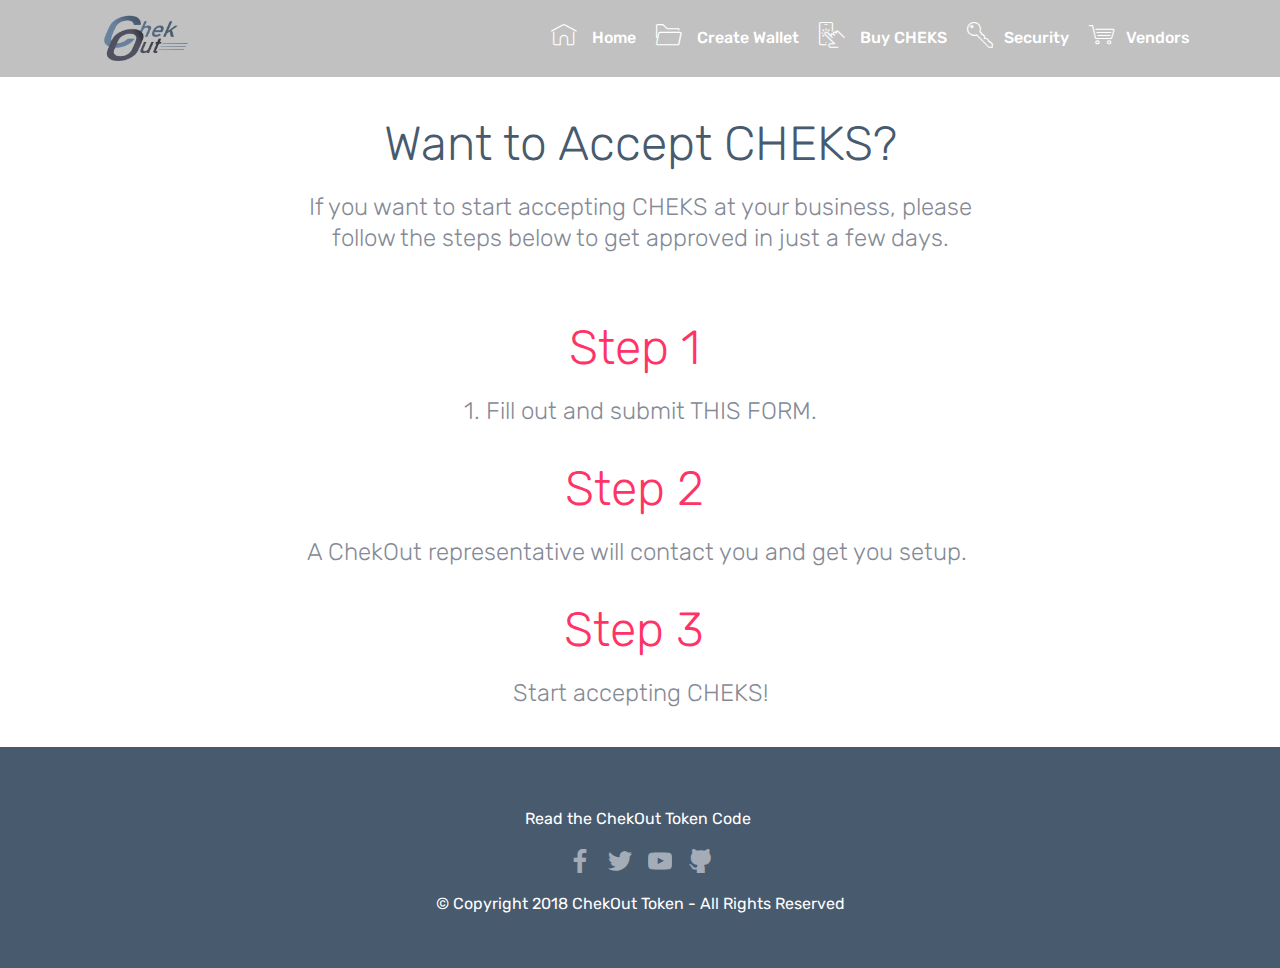
<file: page5.html>
<!DOCTYPE html>
<html >
<head>
  <!-- Site made with Mobirise Website Builder v4.7.6, https://mobirise.com -->
  <meta charset="UTF-8">
  <meta http-equiv="X-UA-Compatible" content="IE=edge">
  <meta name="generator" content="Mobirise v4.7.6, mobirise.com">
  <meta name="viewport" content="width=device-width, initial-scale=1, minimum-scale=1">
  <link rel="shortcut icon" href="assets/images/checkoutlogo18a-webnavbar-1-1600x800.png" type="image/x-icon">
  <meta name="description" content="">
  <title>BusinessOwners</title>
  <link rel="stylesheet" href="assets/web/assets/mobirise-icons/mobirise-icons.css">
  <link rel="stylesheet" href="assets/tether/tether.min.css">
  <link rel="stylesheet" href="assets/bootstrap/css/bootstrap.min.css">
  <link rel="stylesheet" href="assets/bootstrap/css/bootstrap-grid.min.css">
  <link rel="stylesheet" href="assets/bootstrap/css/bootstrap-reboot.min.css">
  <link rel="stylesheet" href="assets/dropdown/css/style.css">
  <link rel="stylesheet" href="assets/socicon/css/styles.css">
  <link rel="stylesheet" href="assets/theme/css/style.css">
  <link rel="stylesheet" href="assets/mobirise/css/mbr-additional.css" type="text/css">
  
  
  
</head>
<body>
  <section class="menu cid-qEpKEnB5Fk" once="menu" id="menu1-58">

    

    <nav class="navbar navbar-expand beta-menu navbar-dropdown align-items-center navbar-fixed-top navbar-toggleable-sm">
        <button class="navbar-toggler navbar-toggler-right" type="button" data-toggle="collapse" data-target="#navbarSupportedContent" aria-controls="navbarSupportedContent" aria-expanded="false" aria-label="Toggle navigation">
            <div class="hamburger">
                <span></span>
                <span></span>
                <span></span>
                <span></span>
            </div>
        </button>
        <div class="menu-logo">
            <div class="navbar-brand">
                <span class="navbar-logo">
                    <a href="index.html">
                         <img src="assets/images/checkoutlogo18a-webnavbar-1-1600x800.png" alt="Mobirise" title="" style="height: 3.8rem;">
                    </a>
                </span>
                
            </div>
        </div>
        <div class="collapse navbar-collapse" id="navbarSupportedContent">
            <ul class="navbar-nav nav-dropdown nav-right" data-app-modern-menu="true"><li class="nav-item"><a class="nav-link link text-white display-4" href="index.html">
                        <span class="mbri-home mbr-iconfont mbr-iconfont-btn"></span>
                        Home</a></li><li class="nav-item"><a class="nav-link link text-white display-4" href="CreateWallet.html"><span class="mbri-opened-folder mbr-iconfont mbr-iconfont-btn"></span>
                        Create Wallet</a></li><li class="nav-item">
                    <a class="nav-link link text-white display-4" href="page3.html"><span class="mbri-touch mbr-iconfont mbr-iconfont-btn"></span>
                        Buy CHEKS</a>
                </li><li class="nav-item"><a class="nav-link link text-white display-4" href="page7.html"><span class="mbri-key mbr-iconfont mbr-iconfont-btn"></span>Security</a></li><li class="nav-item"><a class="nav-link link text-white display-4" href="page4.html"><span class="mbri-shopping-cart mbr-iconfont mbr-iconfont-btn"></span>Vendors</a></li></ul>
            
        </div>
    </nav>
</section>

<section class="engine"><a href="https://mobirise.me/e">make a site</a></section><section class="mbr-section content4 cid-qEn3PZZ7Eg" id="content4-59">

    

    <div class="container">
        <div class="media-container-row">
            <div class="title col-12 col-md-8">
                <h2 class="align-center pb-3 mbr-fonts-style display-2">Want to Accept CHEKS?</h2>
                <h3 class="mbr-section-subtitle align-center mbr-light mbr-fonts-style display-5">If you want to start accepting CHEKS at your business, please follow the steps below to get approved in just a few days.<div><br></div></h3>
                
            </div>
        </div>
    </div>
</section>

<section class="mbr-section content4 cid-qGnH6CuOby" id="content4-5o">

    

    <div class="container">
        <div class="media-container-row">
            <div class="title col-12 col-md-8">
                <h2 class="align-center pb-3 mbr-fonts-style display-2">
                    Step 1&nbsp;<br></h2>
                <h3 class="mbr-section-subtitle align-center mbr-light mbr-fonts-style display-5">1. Fill out and submit THIS FORM.</h3>
                
            </div>
        </div>
    </div>
</section>

<section class="mbr-section content4 cid-qGnHu7w37U" id="content4-5p">

    

    <div class="container">
        <div class="media-container-row">
            <div class="title col-12 col-md-8">
                <h2 class="align-center pb-3 mbr-fonts-style display-2">
                    Step 2&nbsp;<br></h2>
                <h3 class="mbr-section-subtitle align-center mbr-light mbr-fonts-style display-5">A ChekOut representative will contact you and get you setup.&nbsp;</h3>
                
            </div>
        </div>
    </div>
</section>

<section class="mbr-section content4 cid-qGnHA7jH4i" id="content4-5q">

    

    <div class="container">
        <div class="media-container-row">
            <div class="title col-12 col-md-8">
                <h2 class="align-center pb-3 mbr-fonts-style display-2">
                    Step 3&nbsp;<br></h2>
                <h3 class="mbr-section-subtitle align-center mbr-light mbr-fonts-style display-5">Start accepting CHEKS!</h3>
                
            </div>
        </div>
    </div>
</section>

<section once="" class="cid-qEnxRhp0YS" id="footer7-5e">

    

    

    <div class="container">
        <div class="media-container-row align-center mbr-white">
            <div class="row">
                <ul class="foot-menu">
                    
                    
                    
                    
                    
                <li class="foot-menu-item mbr-fonts-style display-7"><a href="https://github.com/PrairieDogSeeksHeart/ChekOut" class="text-white">Read the ChekOut Token Code&nbsp;</a></li></ul>
            </div>
            <div class="row">
                <div class="social-list align-right pb-2">
                    
                    
                    
                    
                    
                    
                <div class="soc-item">
                        <a href="https://www.facebook.com/ChekOutToken/" target="_blank">
                            <span class="mbr-iconfont mbr-iconfont-social socicon-facebook socicon"></span>
                        </a>
                    </div><div class="soc-item">
                        <a href="https://twitter.com/ChekOutToken" target="_blank">
                            <span class="mbr-iconfont mbr-iconfont-social socicon-twitter socicon"></span>
                        </a>
                    </div><div class="soc-item">
                        <a href="https://www.youtube.com/channel/UCjY67Ah_PtWMJOOVQcr-seQ" target="_blank">
                            <span class="mbr-iconfont mbr-iconfont-social socicon-youtube socicon"></span>
                        </a>
                    </div><div class="soc-item">
                        <a href="https://github.com/PrairieDogSeeksHeart/ChekOut" target="_blank">
                            <span class="mbr-iconfont mbr-iconfont-social socicon-github socicon"></span>
                        </a>
                    </div></div>
            </div>
            <div class="row row-copirayt">
                <p class="mbr-text mb-0 mbr-fonts-style mbr-white display-7">
                    © Copyright 2018 ChekOut Token - All Rights Reserved<br><br><br></p>
            </div>
        </div>
    </div>
</section>


  <script src="assets/web/assets/jquery/jquery.min.js"></script>
  <script src="assets/popper/popper.min.js"></script>
  <script src="assets/tether/tether.min.js"></script>
  <script src="assets/bootstrap/js/bootstrap.min.js"></script>
  <script src="assets/smoothscroll/smooth-scroll.js"></script>
  <script src="assets/dropdown/js/script.min.js"></script>
  <script src="assets/touchswipe/jquery.touch-swipe.min.js"></script>
  <script src="assets/theme/js/script.js"></script>
  
  
</body>
</html>
</file>
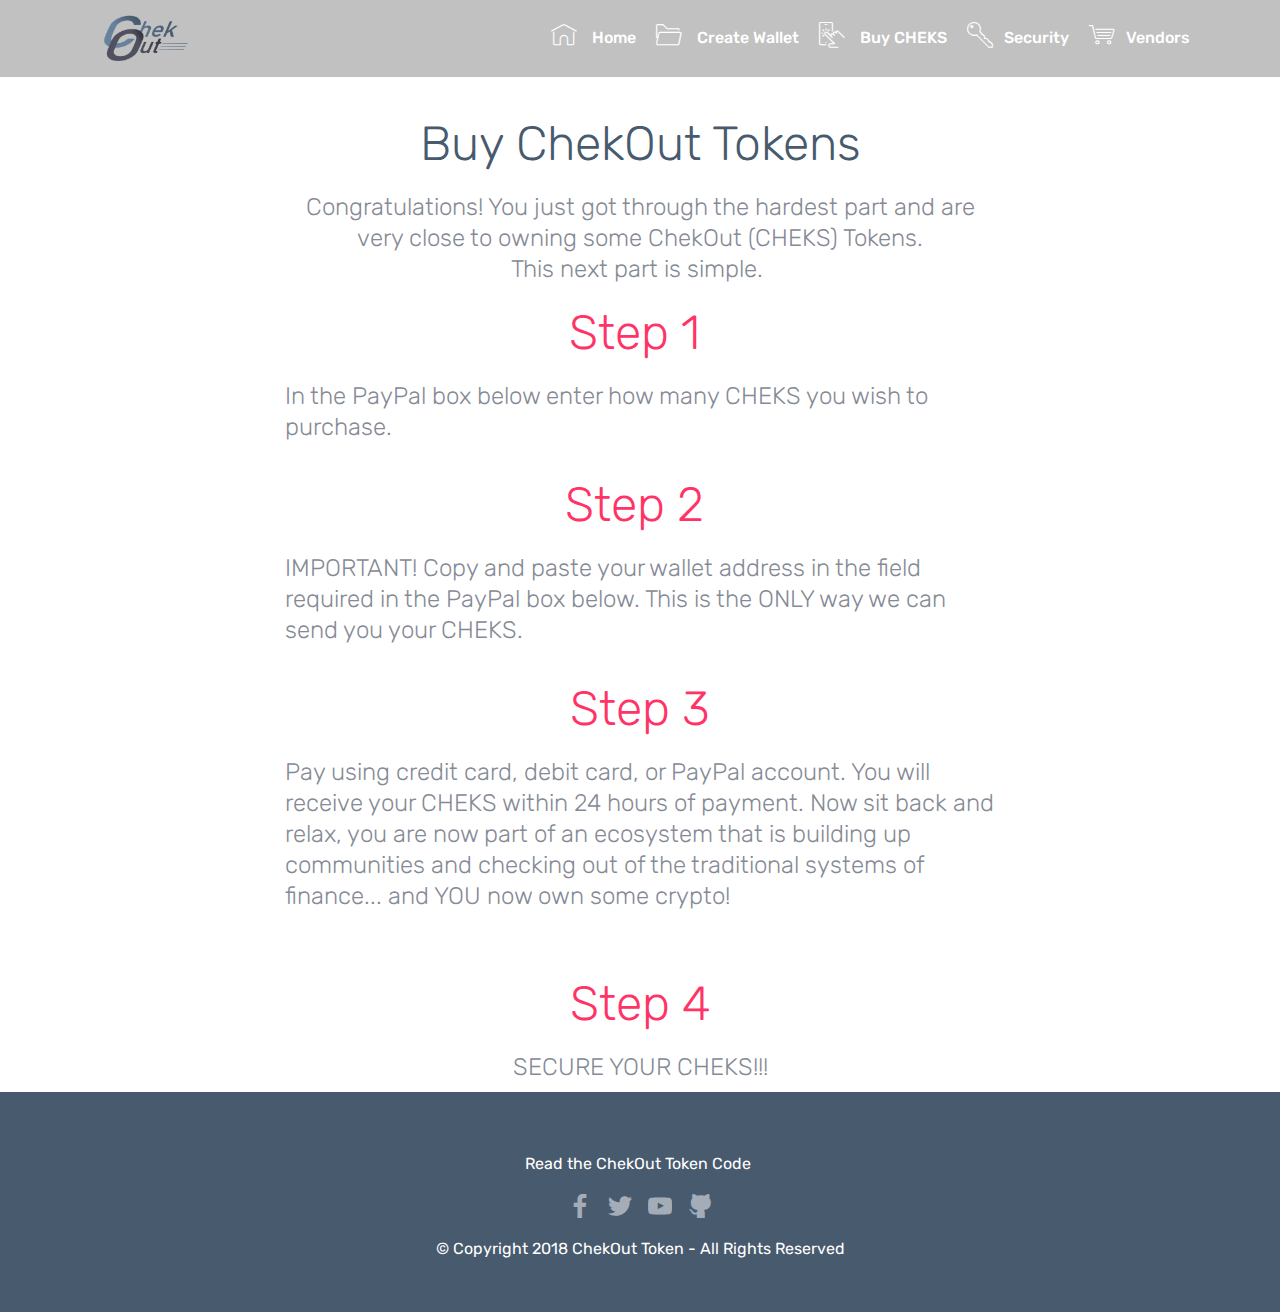
<file: page6.html>
<!DOCTYPE html>
<html >
<head>
  <!-- Site made with Mobirise Website Builder v4.7.6, https://mobirise.com -->
  <meta charset="UTF-8">
  <meta http-equiv="X-UA-Compatible" content="IE=edge">
  <meta name="generator" content="Mobirise v4.7.6, mobirise.com">
  <meta name="viewport" content="width=device-width, initial-scale=1, minimum-scale=1">
  <link rel="shortcut icon" href="assets/images/checkoutlogo18a-webnavbar-1-1600x800.png" type="image/x-icon">
  <meta name="description" content="">
  <title>FAQ</title>
  <link rel="stylesheet" href="assets/web/assets/mobirise-icons/mobirise-icons.css">
  <link rel="stylesheet" href="assets/tether/tether.min.css">
  <link rel="stylesheet" href="assets/bootstrap/css/bootstrap.min.css">
  <link rel="stylesheet" href="assets/bootstrap/css/bootstrap-grid.min.css">
  <link rel="stylesheet" href="assets/bootstrap/css/bootstrap-reboot.min.css">
  <link rel="stylesheet" href="assets/dropdown/css/style.css">
  <link rel="stylesheet" href="assets/socicon/css/styles.css">
  <link rel="stylesheet" href="assets/theme/css/style.css">
  <link rel="stylesheet" href="assets/mobirise/css/mbr-additional.css" type="text/css">
  
  
  
</head>
<body>
  <section class="menu cid-qEpKEnB5Fk" once="menu" id="menu1-5f">

    

    <nav class="navbar navbar-expand beta-menu navbar-dropdown align-items-center navbar-fixed-top navbar-toggleable-sm">
        <button class="navbar-toggler navbar-toggler-right" type="button" data-toggle="collapse" data-target="#navbarSupportedContent" aria-controls="navbarSupportedContent" aria-expanded="false" aria-label="Toggle navigation">
            <div class="hamburger">
                <span></span>
                <span></span>
                <span></span>
                <span></span>
            </div>
        </button>
        <div class="menu-logo">
            <div class="navbar-brand">
                <span class="navbar-logo">
                    <a href="index.html">
                         <img src="assets/images/checkoutlogo18a-webnavbar-1-1600x800.png" alt="Mobirise" title="" style="height: 3.8rem;">
                    </a>
                </span>
                
            </div>
        </div>
        <div class="collapse navbar-collapse" id="navbarSupportedContent">
            <ul class="navbar-nav nav-dropdown nav-right" data-app-modern-menu="true"><li class="nav-item"><a class="nav-link link text-white display-4" href="index.html">
                        <span class="mbri-home mbr-iconfont mbr-iconfont-btn"></span>
                        Home</a></li><li class="nav-item"><a class="nav-link link text-white display-4" href="CreateWallet.html"><span class="mbri-opened-folder mbr-iconfont mbr-iconfont-btn"></span>
                        Create Wallet</a></li><li class="nav-item">
                    <a class="nav-link link text-white display-4" href="page3.html"><span class="mbri-touch mbr-iconfont mbr-iconfont-btn"></span>
                        Buy CHEKS</a>
                </li><li class="nav-item"><a class="nav-link link text-white display-4" href="page7.html"><span class="mbri-key mbr-iconfont mbr-iconfont-btn"></span>Security</a></li><li class="nav-item"><a class="nav-link link text-white display-4" href="page4.html"><span class="mbri-shopping-cart mbr-iconfont mbr-iconfont-btn"></span>Vendors</a></li></ul>
            
        </div>
    </nav>
</section>

<section class="engine"><a href="https://mobirise.me/i">site creation software</a></section><section class="mbr-section content4 cid-qEn3PZZ7Eg" id="content4-5g">

    

    <div class="container">
        <div class="media-container-row">
            <div class="title col-12 col-md-8">
                <h2 class="align-center pb-3 mbr-fonts-style display-2">Buy ChekOut Tokens</h2>
                <h3 class="mbr-section-subtitle align-center mbr-light mbr-fonts-style display-5">Congratulations! You just got through the hardest part and are very close to owning some ChekOut (CHEKS) Tokens. <br>This next part is simple.&nbsp;</h3>
                
            </div>
        </div>
    </div>
</section>

<section class="mbr-section content4 cid-qEn8Y243Ji" id="content4-5h">

    

    <div class="container">
        <div class="media-container-row">
            <div class="title col-12 col-md-8">
                <h2 class="align-center pb-3 mbr-fonts-style display-2">
                    Step 1&nbsp;<br></h2>
                <h3 class="mbr-section-subtitle align-center mbr-light mbr-fonts-style display-5">In the PayPal box below enter how many CHEKS you wish to purchase.</h3>
                
            </div>
        </div>
    </div>
</section>

<section class="mbr-section content4 cid-qEnjXBgqng" id="content4-5i">

    

    <div class="container">
        <div class="media-container-row">
            <div class="title col-12 col-md-8">
                <h2 class="align-center pb-3 mbr-fonts-style display-2">
                    Step 2&nbsp;<br></h2>
                <h3 class="mbr-section-subtitle align-center mbr-light mbr-fonts-style display-5">IMPORTANT! Copy and paste your wallet address in the field required in the PayPal box below. This is the ONLY way we can send you your CHEKS.</h3>
                
            </div>
        </div>
    </div>
</section>

<section class="mbr-section content4 cid-qEnkNwLB8C" id="content4-5j">

    

    <div class="container">
        <div class="media-container-row">
            <div class="title col-12 col-md-8">
                <h2 class="align-center pb-3 mbr-fonts-style display-2">
                    Step 3<br></h2>
                <h3 class="mbr-section-subtitle align-center mbr-light mbr-fonts-style display-5">Pay using credit card, debit card, or PayPal account. You will receive your CHEKS within 24 hours of payment. Now sit back and relax, you are now part of an ecosystem that is building up communities and checking out of the traditional systems of finance... and YOU now own some crypto!<br></h3>
                
            </div>
        </div>
    </div>
</section>

<section class="mbr-section content4 cid-qG4duZvjsp" id="content4-5k">

    

    <div class="container">
        <div class="media-container-row">
            <div class="title col-12 col-md-8">
                <h2 class="align-center pb-3 mbr-fonts-style display-2">
                    Step 4</h2>
                <h3 class="mbr-section-subtitle align-center mbr-light mbr-fonts-style display-5">SECURE YOUR CHEKS!!!</h3>
                
            </div>
        </div>
    </div>
</section>

<section once="" class="cid-qEnxRhp0YS" id="footer7-5l">

    

    

    <div class="container">
        <div class="media-container-row align-center mbr-white">
            <div class="row">
                <ul class="foot-menu">
                    
                    
                    
                    
                    
                <li class="foot-menu-item mbr-fonts-style display-7"><a href="https://github.com/PrairieDogSeeksHeart/ChekOut" class="text-white">Read the ChekOut Token Code&nbsp;</a></li></ul>
            </div>
            <div class="row">
                <div class="social-list align-right pb-2">
                    
                    
                    
                    
                    
                    
                <div class="soc-item">
                        <a href="https://www.facebook.com/ChekOutToken/" target="_blank">
                            <span class="mbr-iconfont mbr-iconfont-social socicon-facebook socicon"></span>
                        </a>
                    </div><div class="soc-item">
                        <a href="https://twitter.com/ChekOutToken" target="_blank">
                            <span class="mbr-iconfont mbr-iconfont-social socicon-twitter socicon"></span>
                        </a>
                    </div><div class="soc-item">
                        <a href="https://www.youtube.com/channel/UCjY67Ah_PtWMJOOVQcr-seQ" target="_blank">
                            <span class="mbr-iconfont mbr-iconfont-social socicon-youtube socicon"></span>
                        </a>
                    </div><div class="soc-item">
                        <a href="https://github.com/PrairieDogSeeksHeart/ChekOut" target="_blank">
                            <span class="mbr-iconfont mbr-iconfont-social socicon-github socicon"></span>
                        </a>
                    </div></div>
            </div>
            <div class="row row-copirayt">
                <p class="mbr-text mb-0 mbr-fonts-style mbr-white display-7">
                    © Copyright 2018 ChekOut Token - All Rights Reserved<br><br><br></p>
            </div>
        </div>
    </div>
</section>


  <script src="assets/web/assets/jquery/jquery.min.js"></script>
  <script src="assets/popper/popper.min.js"></script>
  <script src="assets/tether/tether.min.js"></script>
  <script src="assets/bootstrap/js/bootstrap.min.js"></script>
  <script src="assets/smoothscroll/smooth-scroll.js"></script>
  <script src="assets/dropdown/js/script.min.js"></script>
  <script src="assets/touchswipe/jquery.touch-swipe.min.js"></script>
  <script src="assets/theme/js/script.js"></script>
  
  
</body>
</html>
</file>
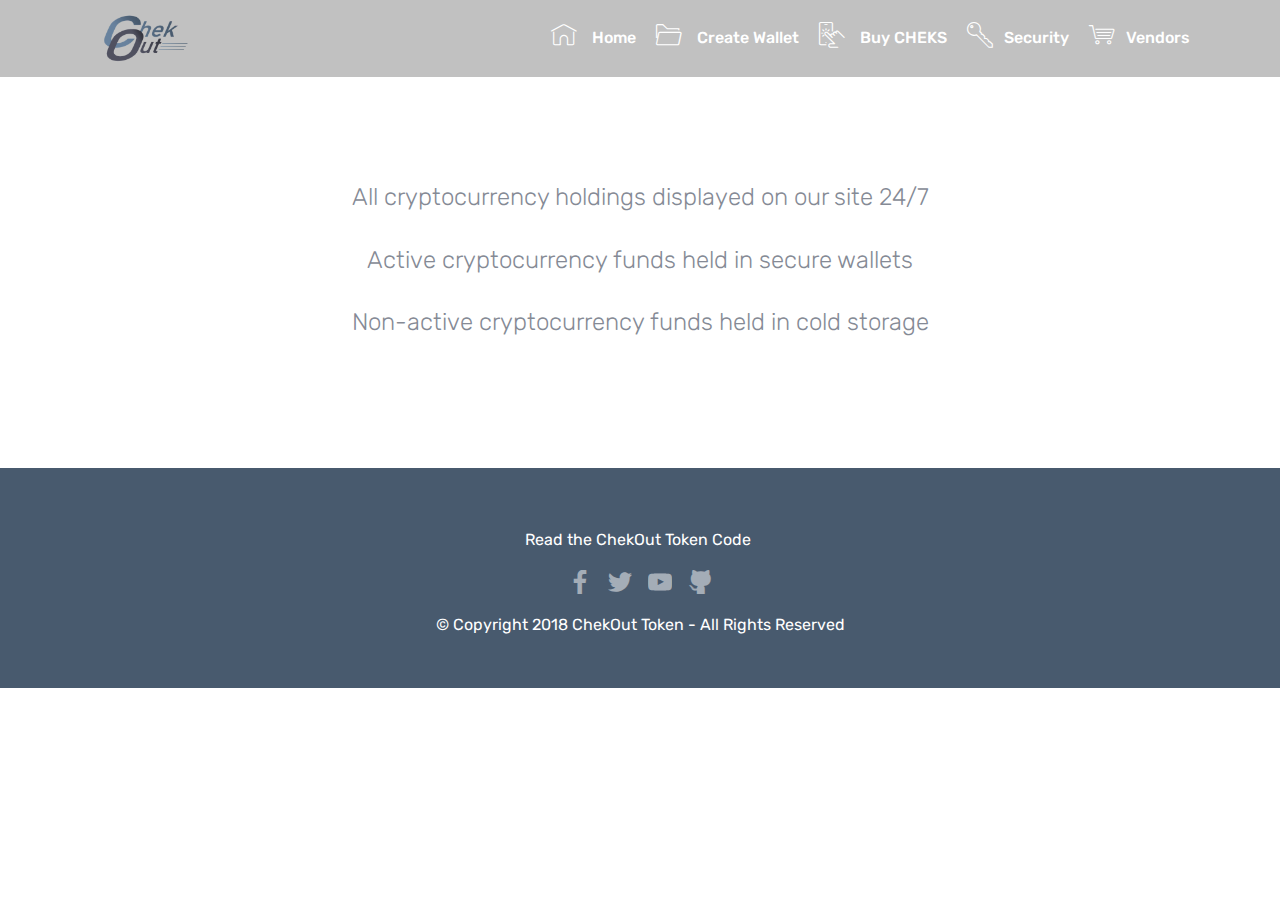
<file: page7.html>
<!DOCTYPE html>
<html >
<head>
  <!-- Site made with Mobirise Website Builder v4.7.6, https://mobirise.com -->
  <meta charset="UTF-8">
  <meta http-equiv="X-UA-Compatible" content="IE=edge">
  <meta name="generator" content="Mobirise v4.7.6, mobirise.com">
  <meta name="viewport" content="width=device-width, initial-scale=1, minimum-scale=1">
  <link rel="shortcut icon" href="assets/images/checkoutlogo18a-webnavbar-1-1600x800.png" type="image/x-icon">
  <meta name="description" content="">
  <title>Security</title>
  <link rel="stylesheet" href="assets/web/assets/mobirise-icons/mobirise-icons.css">
  <link rel="stylesheet" href="assets/tether/tether.min.css">
  <link rel="stylesheet" href="assets/bootstrap/css/bootstrap.min.css">
  <link rel="stylesheet" href="assets/bootstrap/css/bootstrap-grid.min.css">
  <link rel="stylesheet" href="assets/bootstrap/css/bootstrap-reboot.min.css">
  <link rel="stylesheet" href="assets/dropdown/css/style.css">
  <link rel="stylesheet" href="assets/socicon/css/styles.css">
  <link rel="stylesheet" href="assets/theme/css/style.css">
  <link rel="stylesheet" href="assets/mobirise/css/mbr-additional.css" type="text/css">
  
  
  
</head>
<body>
  <section class="menu cid-qEpKEnB5Fk" once="menu" id="menu1-5u">

    

    <nav class="navbar navbar-expand beta-menu navbar-dropdown align-items-center navbar-fixed-top navbar-toggleable-sm">
        <button class="navbar-toggler navbar-toggler-right" type="button" data-toggle="collapse" data-target="#navbarSupportedContent" aria-controls="navbarSupportedContent" aria-expanded="false" aria-label="Toggle navigation">
            <div class="hamburger">
                <span></span>
                <span></span>
                <span></span>
                <span></span>
            </div>
        </button>
        <div class="menu-logo">
            <div class="navbar-brand">
                <span class="navbar-logo">
                    <a href="index.html">
                         <img src="assets/images/checkoutlogo18a-webnavbar-1-1600x800.png" alt="Mobirise" title="" style="height: 3.8rem;">
                    </a>
                </span>
                
            </div>
        </div>
        <div class="collapse navbar-collapse" id="navbarSupportedContent">
            <ul class="navbar-nav nav-dropdown nav-right" data-app-modern-menu="true"><li class="nav-item"><a class="nav-link link text-white display-4" href="index.html">
                        <span class="mbri-home mbr-iconfont mbr-iconfont-btn"></span>
                        Home</a></li><li class="nav-item"><a class="nav-link link text-white display-4" href="CreateWallet.html"><span class="mbri-opened-folder mbr-iconfont mbr-iconfont-btn"></span>
                        Create Wallet</a></li><li class="nav-item">
                    <a class="nav-link link text-white display-4" href="page3.html"><span class="mbri-touch mbr-iconfont mbr-iconfont-btn"></span>
                        Buy CHEKS</a>
                </li><li class="nav-item"><a class="nav-link link text-white display-4" href="page7.html"><span class="mbri-key mbr-iconfont mbr-iconfont-btn"></span>Security</a></li><li class="nav-item"><a class="nav-link link text-white display-4" href="page4.html"><span class="mbri-shopping-cart mbr-iconfont mbr-iconfont-btn"></span>Vendors</a></li></ul>
            
        </div>
    </nav>
</section>

<section class="engine"><a href="https://mobirise.me/w">free html5 templates</a></section><section class="mbr-section content4 cid-qKO4oiWUd0" id="content4-63">

    

    <div class="container">
        <div class="media-container-row">
            <div class="title col-12 col-md-8">
                
                <h3 class="mbr-section-subtitle align-center mbr-light mbr-fonts-style display-5"><br><br>All cryptocurrency holdings displayed on our site 24/7<div><br></div><div>Active cryptocurrency funds held in secure wallets</div><br><div>Non-active cryptocurrency funds held in cold storage</div><div><br></div></h3>
                
            </div>
        </div>
    </div>
</section>

<section once="" class="cid-qNCx9xcdco" id="footer7-76">

    

    

    <div class="container">
        <div class="media-container-row align-center mbr-white">
            <div class="row">
                <ul class="foot-menu">
                    
                    
                    
                    
                    
                <li class="foot-menu-item mbr-fonts-style display-7"><a href="https://github.com/PrairieDogSeeksHeart/ChekOut" class="text-white">Read the ChekOut Token Code&nbsp;</a></li></ul>
            </div>
            <div class="row">
                <div class="social-list align-right pb-2">
                    
                    
                    
                    
                    
                    
                <div class="soc-item">
                        <a href="https://www.facebook.com/ChekOutToken/" target="_blank">
                            <span class="mbr-iconfont mbr-iconfont-social socicon-facebook socicon"></span>
                        </a>
                    </div><div class="soc-item">
                        <a href="https://twitter.com/ChekOutToken" target="_blank">
                            <span class="mbr-iconfont mbr-iconfont-social socicon-twitter socicon"></span>
                        </a>
                    </div><div class="soc-item">
                        <a href="https://www.youtube.com/channel/UCjY67Ah_PtWMJOOVQcr-seQ" target="_blank">
                            <span class="mbr-iconfont mbr-iconfont-social socicon-youtube socicon"></span>
                        </a>
                    </div><div class="soc-item">
                        <a href="https://github.com/PrairieDogSeeksHeart/ChekOut" target="_blank">
                            <span class="mbr-iconfont mbr-iconfont-social socicon-github socicon"></span>
                        </a>
                    </div></div>
            </div>
            <div class="row row-copirayt">
                <p class="mbr-text mb-0 mbr-fonts-style mbr-white display-7">
                    © Copyright 2018 ChekOut Token - All Rights Reserved<br><br><br></p>
            </div>
        </div>
    </div>
</section>


  <script src="assets/web/assets/jquery/jquery.min.js"></script>
  <script src="assets/popper/popper.min.js"></script>
  <script src="assets/tether/tether.min.js"></script>
  <script src="assets/bootstrap/js/bootstrap.min.js"></script>
  <script src="assets/smoothscroll/smooth-scroll.js"></script>
  <script src="assets/dropdown/js/script.min.js"></script>
  <script src="assets/touchswipe/jquery.touch-swipe.min.js"></script>
  <script src="assets/theme/js/script.js"></script>
  
  
</body>
</html>
</file>
<file: assets/web/assets/mobirise-icons/mobirise-icons.css>
@font-face {
  font-family: 'MobiriseIcons';
  src:  url('mobirise-icons.eot?spat4u');
  src:  url('mobirise-icons.eot?spat4u#iefix') format('embedded-opentype'),
    url('mobirise-icons.ttf?spat4u') format('truetype'),
    url('mobirise-icons.woff?spat4u') format('woff'),
    url('mobirise-icons.svg?spat4u#MobiriseIcons') format('svg');
  font-weight: normal;
  font-style: normal;
}

[class^="mbri-"], [class*=" mbri-"] {
  /* use !important to prevent issues with browser extensions that change fonts */
  font-family: MobiriseIcons !important;
  speak: none;
  font-style: normal;
  font-weight: normal;
  font-variant: normal;
  text-transform: none;
  line-height: 1;

  /* Better Font Rendering =========== */
  -webkit-font-smoothing: antialiased;
  -moz-osx-font-smoothing: grayscale;
}

.mbri-add-submenu:before {
  content: "\e900";
}
.mbri-alert:before {
  content: "\e901";
}
.mbri-align-center:before {
  content: "\e902";
}
.mbri-align-justify:before {
  content: "\e903";
}
.mbri-align-left:before {
  content: "\e904";
}
.mbri-align-right:before {
  content: "\e905";
}
.mbri-android:before {
  content: "\e906";
}
.mbri-apple:before {
  content: "\e907";
}
.mbri-arrow-down:before {
  content: "\e908";
}
.mbri-arrow-next:before {
  content: "\e909";
}
.mbri-arrow-prev:before {
  content: "\e90a";
}
.mbri-arrow-up:before {
  content: "\e90b";
}
.mbri-bold:before {
  content: "\e90c";
}
.mbri-bookmark:before {
  content: "\e90d";
}
.mbri-bootstrap:before {
  content: "\e90e";
}
.mbri-briefcase:before {
  content: "\e90f";
}
.mbri-browse:before {
  content: "\e910";
}
.mbri-bulleted-list:before {
  content: "\e911";
}
.mbri-calendar:before {
  content: "\e912";
}
.mbri-camera:before {
  content: "\e913";
}
.mbri-cart-add:before {
  content: "\e914";
}
.mbri-cart-full:before {
  content: "\e915";
}
.mbri-cash:before {
  content: "\e916";
}
.mbri-change-style:before {
  content: "\e917";
}
.mbri-chat:before {
  content: "\e918";
}
.mbri-clock:before {
  content: "\e919";
}
.mbri-close:before {
  content: "\e91a";
}
.mbri-cloud:before {
  content: "\e91b";
}
.mbri-code:before {
  content: "\e91c";
}
.mbri-contact-form:before {
  content: "\e91d";
}
.mbri-credit-card:before {
  content: "\e91e";
}
.mbri-cursor-click:before {
  content: "\e91f";
}
.mbri-cust-feedback:before {
  content: "\e920";
}
.mbri-database:before {
  content: "\e921";
}
.mbri-delivery:before {
  content: "\e922";
}
.mbri-desktop:before {
  content: "\e923";
}
.mbri-devices:before {
  content: "\e924";
}
.mbri-down:before {
  content: "\e925";
}
.mbri-download:before {
  content: "\e989";
}
.mbri-drag-n-drop:before {
  content: "\e927";
}
.mbri-drag-n-drop2:before {
  content: "\e928";
}
.mbri-edit:before {
  content: "\e929";
}
.mbri-edit2:before {
  content: "\e92a";
}
.mbri-error:before {
  content: "\e92b";
}
.mbri-extension:before {
  content: "\e92c";
}
.mbri-features:before {
  content: "\e92d";
}
.mbri-file:before {
  content: "\e92e";
}
.mbri-flag:before {
  content: "\e92f";
}
.mbri-folder:before {
  content: "\e930";
}
.mbri-gift:before {
  content: "\e931";
}
.mbri-github:before {
  content: "\e932";
}
.mbri-globe:before {
  content: "\e933";
}
.mbri-globe-2:before {
  content: "\e934";
}
.mbri-growing-chart:before {
  content: "\e935";
}
.mbri-hearth:before {
  content: "\e936";
}
.mbri-help:before {
  content: "\e937";
}
.mbri-home:before {
  content: "\e938";
}
.mbri-hot-cup:before {
  content: "\e939";
}
.mbri-idea:before {
  content: "\e93a";
}
.mbri-image-gallery:before {
  content: "\e93b";
}
.mbri-image-slider:before {
  content: "\e93c";
}
.mbri-info:before {
  content: "\e93d";
}
.mbri-italic:before {
  content: "\e93e";
}
.mbri-key:before {
  content: "\e93f";
}
.mbri-laptop:before {
  content: "\e940";
}
.mbri-layers:before {
  content: "\e941";
}
.mbri-left-right:before {
  content: "\e942";
}
.mbri-left:before {
  content: "\e943";
}
.mbri-letter:before {
  content: "\e944";
}
.mbri-like:before {
  content: "\e945";
}
.mbri-link:before {
  content: "\e946";
}
.mbri-lock:before {
  content: "\e947";
}
.mbri-login:before {
  content: "\e948";
}
.mbri-logout:before {
  content: "\e949";
}
.mbri-magic-stick:before {
  content: "\e94a";
}
.mbri-map-pin:before {
  content: "\e94b";
}
.mbri-menu:before {
  content: "\e94c";
}
.mbri-mobile:before {
  content: "\e94d";
}
.mbri-mobile2:before {
  content: "\e94e";
}
.mbri-mobirise:before {
  content: "\e94f";
}
.mbri-more-horizontal:before {
  content: "\e950";
}
.mbri-more-vertical:before {
  content: "\e951";
}
.mbri-music:before {
  content: "\e952";
}
.mbri-new-file:before {
  content: "\e953";
}
.mbri-numbered-list:before {
  content: "\e954";
}
.mbri-opened-folder:before {
  content: "\e955";
}
.mbri-pages:before {
  content: "\e956";
}
.mbri-paper-plane:before {
  content: "\e957";
}
.mbri-paperclip:before {
  content: "\e958";
}
.mbri-photo:before {
  content: "\e959";
}
.mbri-photos:before {
  content: "\e95a";
}
.mbri-pin:before {
  content: "\e95b";
}
.mbri-play:before {
  content: "\e95c";
}
.mbri-plus:before {
  content: "\e95d";
}
.mbri-preview:before {
  content: "\e95e";
}
.mbri-print:before {
  content: "\e95f";
}
.mbri-protect:before {
  content: "\e960";
}
.mbri-question:before {
  content: "\e961";
}
.mbri-quote-left:before {
  content: "\e962";
}
.mbri-quote-right:before {
  content: "\e963";
}
.mbri-refresh:before {
  content: "\e964";
}
.mbri-responsive:before {
  content: "\e965";
}
.mbri-right:before {
  content: "\e966";
}
.mbri-rocket:before {
  content: "\e967";
}
.mbri-sad-face:before {
  content: "\e968";
}
.mbri-sale:before {
  content: "\e969";
}
.mbri-save:before {
  content: "\e96a";
}
.mbri-search:before {
  content: "\e96b";
}
.mbri-setting:before {
  content: "\e96c";
}
.mbri-setting2:before {
  content: "\e96d";
}
.mbri-setting3:before {
  content: "\e96e";
}
.mbri-share:before {
  content: "\e96f";
}
.mbri-shopping-bag:before {
  content: "\e970";
}
.mbri-shopping-basket:before {
  content: "\e971";
}
.mbri-shopping-cart:before {
  content: "\e972";
}
.mbri-sites:before {
  content: "\e973";
}
.mbri-smile-face:before {
  content: "\e974";
}
.mbri-speed:before {
  content: "\e975";
}
.mbri-star:before {
  content: "\e976";
}
.mbri-success:before {
  content: "\e977";
}
.mbri-sun:before {
  content: "\e978";
}
.mbri-sun2:before {
  content: "\e979";
}
.mbri-tablet:before {
  content: "\e97a";
}
.mbri-tablet-vertical:before {
  content: "\e97b";
}
.mbri-target:before {
  content: "\e97c";
}
.mbri-timer:before {
  content: "\e97d";
}
.mbri-to-ftp:before {
  content: "\e97e";
}
.mbri-to-local-drive:before {
  content: "\e97f";
}
.mbri-touch-swipe:before {
  content: "\e980";
}
.mbri-touch:before {
  content: "\e981";
}
.mbri-trash:before {
  content: "\e982";
}
.mbri-underline:before {
  content: "\e983";
}
.mbri-unlink:before {
  content: "\e984";
}
.mbri-unlock:before {
  content: "\e985";
}
.mbri-up-down:before {
  content: "\e986";
}
.mbri-up:before {
  content: "\e987";
}
.mbri-update:before {
  content: "\e988";
}
.mbri-upload:before {
 content: "\e926"; 
}
.mbri-user:before {
  content: "\e98a";
}
.mbri-user2:before {
  content: "\e98b";
}
.mbri-users:before {
  content: "\e98c";
}
.mbri-video:before {
  content: "\e98d";
}
.mbri-video-play:before {
  content: "\e98e";
}
.mbri-watch:before {
  content: "\e98f";
}
.mbri-website-theme:before {
  content: "\e990";
}
.mbri-wifi:before {
  content: "\e991";
}
.mbri-windows:before {
  content: "\e992";
}
.mbri-zoom-out:before {
  content: "\e993";
}
.mbri-redo:before {
  content: "\e994";
}
.mbri-undo:before {
  content: "\e995";
}
</file>
<file: assets/dropdown/css/style.css>
.navbar-dropdown {
  left: 0;
  padding: 0;
  position: absolute;
  right: 0;
  top: 0;
  transition: all 0.45s ease;
  z-index: 1030;
  background: #282828; }
  .navbar-dropdown .navbar-logo {
    margin-right: 0.8rem;
    transition: margin 0.3s ease-in-out;
    vertical-align: middle; }
    .navbar-dropdown .navbar-logo img {
      height: 3.125rem;
      transition: all 0.3s ease-in-out; }
    .navbar-dropdown .navbar-logo.mbr-iconfont {
      font-size: 3.125rem;
      line-height: 3.125rem; }
  .navbar-dropdown .navbar-caption {
    font-weight: 700;
    white-space: normal;
    vertical-align: -4px;
    line-height: 3.125rem !important; }
    .navbar-dropdown .navbar-caption, .navbar-dropdown .navbar-caption:hover {
      color: inherit;
      text-decoration: none; }
  .navbar-dropdown .mbr-iconfont + .navbar-caption {
    vertical-align: -1px; }
  .navbar-dropdown.navbar-fixed-top {
    position: fixed; }
  .navbar-dropdown .navbar-brand span {
    vertical-align: -4px; }
  .navbar-dropdown.bg-color.transparent {
    background: none; }
  .navbar-dropdown.navbar-short .navbar-brand {
    padding: 0.625rem 0; }
    .navbar-dropdown.navbar-short .navbar-brand span {
      vertical-align: -1px; }
  .navbar-dropdown.navbar-short .navbar-caption {
    line-height: 2.375rem !important;
    vertical-align: -2px; }
  .navbar-dropdown.navbar-short .navbar-logo {
    margin-right: 0.5rem; }
    .navbar-dropdown.navbar-short .navbar-logo img {
      height: 2.375rem; }
    .navbar-dropdown.navbar-short .navbar-logo.mbr-iconfont {
      font-size: 2.375rem;
      line-height: 2.375rem; }
  .navbar-dropdown.navbar-short .mbr-table-cell {
    height: 3.625rem; }
  .navbar-dropdown .navbar-close {
    left: 0.6875rem;
    position: fixed;
    top: 0.75rem;
    z-index: 1000; }
  .navbar-dropdown .hamburger-icon {
    content: "";
    display: inline-block;
    vertical-align: middle;
    width: 16px;
    -webkit-box-shadow: 0 -6px 0 1px #282828,0 0 0 1px #282828,0 6px 0 1px #282828;
    -moz-box-shadow: 0 -6px 0 1px #282828,0 0 0 1px #282828,0 6px 0 1px #282828;
    box-shadow: 0 -6px 0 1px #282828,0 0 0 1px #282828,0 6px 0 1px #282828; }

.dropdown-menu .dropdown-toggle[data-toggle="dropdown-submenu"]::after {
  border-bottom: 0.35em solid transparent;
  border-left: 0.35em solid;
  border-right: 0;
  border-top: 0.35em solid transparent;
  margin-left: 0.3rem; }

.dropdown-menu .dropdown-item:focus {
  outline: 0; }

.nav-dropdown {
  font-size: 0.75rem;
  font-weight: 500;
  height: auto !important; }
  .nav-dropdown .nav-btn {
    padding-left: 1rem; }
  .nav-dropdown .link {
    margin: .667em 1.667em;
    font-weight: 500;
    padding: 0;
    transition: color .2s ease-in-out; }
    .nav-dropdown .link.dropdown-toggle {
      margin-right: 2.583em; }
      .nav-dropdown .link.dropdown-toggle::after {
        margin-left: .25rem;
        border-top: 0.35em solid;
        border-right: 0.35em solid transparent;
        border-left: 0.35em solid transparent;
        border-bottom: 0; }
      .nav-dropdown .link.dropdown-toggle[aria-expanded="true"] {
        margin: 0;
        padding: 0.667em 3.263em  0.667em 1.667em; }
  .nav-dropdown .link::after,
  .nav-dropdown .dropdown-item::after {
    color: inherit; }
  .nav-dropdown .btn {
    font-size: 0.75rem;
    font-weight: 700;
    letter-spacing: 0;
    margin-bottom: 0;
    padding-left: 1.25rem;
    padding-right: 1.25rem; }
  .nav-dropdown .dropdown-menu {
    border-radius: 0;
    border: 0;
    left: 0;
    margin: 0;
    padding-bottom: 1.25rem;
    padding-top: 1.25rem;
    position: relative; }
  .nav-dropdown .dropdown-submenu {
    margin-left: 0.125rem;
    top: 0; }
  .nav-dropdown .dropdown-item {
    font-weight: 500;
    line-height: 2;
    padding: 0.3846em 4.615em 0.3846em 1.5385em;
    position: relative;
    transition: color .2s ease-in-out, background-color .2s ease-in-out; }
    .nav-dropdown .dropdown-item::after {
      margin-top: -0.3077em;
      position: absolute;
      right: 1.1538em;
      top: 50%; }
    .nav-dropdown .dropdown-item:focus, .nav-dropdown .dropdown-item:hover {
      background: none; }

@media (max-width: 767px) {
  .nav-dropdown.navbar-toggleable-sm {
    bottom: 0;
    display: none;
    left: 0;
    overflow-x: hidden;
    position: fixed;
    top: 0;
    transform: translateX(-100%);
    -ms-transform: translateX(-100%);
    -webkit-transform: translateX(-100%);
    width: 18.75rem;
    z-index: 999; } }
.nav-dropdown.navbar-toggleable-xl {
  bottom: 0;
  display: none;
  left: 0;
  overflow-x: hidden;
  position: fixed;
  top: 0;
  transform: translateX(-100%);
  -ms-transform: translateX(-100%);
  -webkit-transform: translateX(-100%);
  width: 18.75rem;
  z-index: 999; }

.nav-dropdown-sm {
  display: block !important;
  overflow-x: hidden;
  overflow: auto;
  padding-top: 3.875rem; }
  .nav-dropdown-sm::after {
    content: "";
    display: block;
    height: 3rem;
    width: 100%; }
  .nav-dropdown-sm.collapse.in ~ .navbar-close {
    display: block !important; }
  .nav-dropdown-sm.collapsing, .nav-dropdown-sm.collapse.in {
    transform: translateX(0);
    -ms-transform: translateX(0);
    -webkit-transform: translateX(0);
    transition: all 0.25s ease-out;
    -webkit-transition: all 0.25s ease-out;
    background: #282828; }
  .nav-dropdown-sm.collapsing[aria-expanded="false"] {
    transform: translateX(-100%);
    -ms-transform: translateX(-100%);
    -webkit-transform: translateX(-100%); }
  .nav-dropdown-sm .nav-item {
    display: block;
    margin-left: 0 !important;
    padding-left: 0; }
  .nav-dropdown-sm .link,
  .nav-dropdown-sm .dropdown-item {
    border-top: 1px dotted rgba(255, 255, 255, 0.1);
    font-size: 0.8125rem;
    line-height: 1.6;
    margin: 0 !important;
    padding: 0.875rem 2.4rem 0.875rem 1.5625rem !important;
    position: relative;
    white-space: normal; }
    .nav-dropdown-sm .link:focus, .nav-dropdown-sm .link:hover,
    .nav-dropdown-sm .dropdown-item:focus,
    .nav-dropdown-sm .dropdown-item:hover {
      background: rgba(0, 0, 0, 0.2) !important;
      color: #c0a375; }
  .nav-dropdown-sm .nav-btn {
    position: relative;
    padding: 1.5625rem 1.5625rem 0 1.5625rem; }
    .nav-dropdown-sm .nav-btn::before {
      border-top: 1px dotted rgba(255, 255, 255, 0.1);
      content: "";
      left: 0;
      position: absolute;
      top: 0;
      width: 100%; }
    .nav-dropdown-sm .nav-btn + .nav-btn {
      padding-top: 0.625rem; }
      .nav-dropdown-sm .nav-btn + .nav-btn::before {
        display: none; }
  .nav-dropdown-sm .btn {
    padding: 0.625rem 0; }
  .nav-dropdown-sm .dropdown-toggle[data-toggle="dropdown-submenu"]::after {
    margin-left: .25rem;
    border-top: 0.35em solid;
    border-right: 0.35em solid transparent;
    border-left: 0.35em solid transparent;
    border-bottom: 0; }
  .nav-dropdown-sm .dropdown-toggle[data-toggle="dropdown-submenu"][aria-expanded="true"]::after {
    border-top: 0;
    border-right: 0.35em solid transparent;
    border-left: 0.35em solid transparent;
    border-bottom: 0.35em solid; }
  .nav-dropdown-sm .dropdown-menu {
    margin: 0;
    padding: 0;
    position: relative;
    top: 0;
    left: 0;
    width: 100%;
    border: 0;
    float: none;
    border-radius: 0;
    background: none; }
  .nav-dropdown-sm .dropdown-submenu {
    left: 100%;
    margin-left: 0.125rem;
    margin-top: -1.25rem;
    top: 0; }

.navbar-toggleable-sm .nav-dropdown .dropdown-menu {
  position: absolute; }

.navbar-toggleable-sm .nav-dropdown .dropdown-submenu {
  left: 100%;
  margin-left: 0.125rem;
  margin-top: -1.25rem;
  top: 0; }

.navbar-toggleable-sm.opened .nav-dropdown .dropdown-menu {
  position: relative; }

.navbar-toggleable-sm.opened .nav-dropdown .dropdown-submenu {
  left: 0;
  margin-left: 00rem;
  margin-top: 0rem;
  top: 0; }

.is-builder .nav-dropdown.collapsing {
  transition: none !important; }

/*# sourceMappingURL=style.css.map */
</file>
<file: assets/socicon/css/styles.css>
@charset "UTF-8";

@font-face {
  font-family: "socicon";
  src:url("../fonts/socicon.eot");
  src:url("../fonts/socicon.eot?#iefix") format("embedded-opentype"),
    url("../fonts/socicon.woff") format("woff"),
    url("../fonts/socicon.ttf") format("truetype"),
    url("../fonts/socicon.svg#socicon") format("svg");
  font-weight: normal;
  font-style: normal;

}

[data-icon]:before {
  font-family: "socicon" !important;
  content: attr(data-icon);
  font-style: normal !important;
  font-weight: normal !important;
  font-variant: normal !important;
  text-transform: none !important;
  speak: none;
  line-height: 1;
  -webkit-font-smoothing: antialiased;
  -moz-osx-font-smoothing: grayscale;
}

[class^="socicon-"]:before,
[class*=" socicon-"]:before {
  font-family: "socicon" !important;
  font-style: normal !important;
  font-weight: normal !important;
  font-variant: normal !important;
  text-transform: none !important;
  speak: none;
  line-height: 1;
  -webkit-font-smoothing: antialiased;
  -moz-osx-font-smoothing: grayscale;
}

.socicon-modelmayhem:before {
  content: "\e000";
}
.socicon-mixcloud:before {
  content: "\e001";
}
.socicon-drupal:before {
  content: "\e002";
}
.socicon-swarm:before {
  content: "\e003";
}
.socicon-istock:before {
  content: "\e004";
}
.socicon-yammer:before {
  content: "\e005";
}
.socicon-ello:before {
  content: "\e006";
}
.socicon-stackoverflow:before {
  content: "\e007";
}
.socicon-persona:before {
  content: "\e008";
}
.socicon-triplej:before {
  content: "\e009";
}
.socicon-houzz:before {
  content: "\e00a";
}
.socicon-rss:before {
  content: "\e00b";
}
.socicon-paypal:before {
  content: "\e00c";
}
.socicon-odnoklassniki:before {
  content: "\e00d";
}
.socicon-airbnb:before {
  content: "\e00e";
}
.socicon-periscope:before {
  content: "\e00f";
}
.socicon-outlook:before {
  content: "\e010";
}
.socicon-coderwall:before {
  content: "\e011";
}
.socicon-tripadvisor:before {
  content: "\e012";
}
.socicon-appnet:before {
  content: "\e013";
}
.socicon-goodreads:before {
  content: "\e014";
}
.socicon-tripit:before {
  content: "\e015";
}
.socicon-lanyrd:before {
  content: "\e016";
}
.socicon-slideshare:before {
  content: "\e017";
}
.socicon-buffer:before {
  content: "\e018";
}
.socicon-disqus:before {
  content: "\e019";
}
.socicon-vkontakte:before {
  content: "\e01a";
}
.socicon-whatsapp:before {
  content: "\e01b";
}
.socicon-patreon:before {
  content: "\e01c";
}
.socicon-storehouse:before {
  content: "\e01d";
}
.socicon-pocket:before {
  content: "\e01e";
}
.socicon-mail:before {
  content: "\e01f";
}
.socicon-blogger:before {
  content: "\e020";
}
.socicon-technorati:before {
  content: "\e021";
}
.socicon-reddit:before {
  content: "\e022";
}
.socicon-dribbble:before {
  content: "\e023";
}
.socicon-stumbleupon:before {
  content: "\e024";
}
.socicon-digg:before {
  content: "\e025";
}
.socicon-envato:before {
  content: "\e026";
}
.socicon-behance:before {
  content: "\e027";
}
.socicon-delicious:before {
  content: "\e028";
}
.socicon-deviantart:before {
  content: "\e029";
}
.socicon-forrst:before {
  content: "\e02a";
}
.socicon-play:before {
  content: "\e02b";
}
.socicon-zerply:before {
  content: "\e02c";
}
.socicon-wikipedia:before {
  content: "\e02d";
}
.socicon-apple:before {
  content: "\e02e";
}
.socicon-flattr:before {
  content: "\e02f";
}
.socicon-github:before {
  content: "\e030";
}
.socicon-renren:before {
  content: "\e031";
}
.socicon-friendfeed:before {
  content: "\e032";
}
.socicon-newsvine:before {
  content: "\e033";
}
.socicon-identica:before {
  content: "\e034";
}
.socicon-bebo:before {
  content: "\e035";
}
.socicon-zynga:before {
  content: "\e036";
}
.socicon-steam:before {
  content: "\e037";
}
.socicon-xbox:before {
  content: "\e038";
}
.socicon-windows:before {
  content: "\e039";
}
.socicon-qq:before {
  content: "\e03a";
}
.socicon-douban:before {
  content: "\e03b";
}
.socicon-meetup:before {
  content: "\e03c";
}
.socicon-playstation:before {
  content: "\e03d";
}
.socicon-android:before {
  content: "\e03e";
}
.socicon-snapchat:before {
  content: "\e03f";
}
.socicon-twitter:before {
  content: "\e040";
}
.socicon-facebook:before {
  content: "\e041";
}
.socicon-googleplus:before {
  content: "\e042";
}
.socicon-pinterest:before {
  content: "\e043";
}
.socicon-foursquare:before {
  content: "\e044";
}
.socicon-yahoo:before {
  content: "\e045";
}
.socicon-skype:before {
  content: "\e046";
}
.socicon-yelp:before {
  content: "\e047";
}
.socicon-feedburner:before {
  content: "\e048";
}
.socicon-linkedin:before {
  content: "\e049";
}
.socicon-viadeo:before {
  content: "\e04a";
}
.socicon-xing:before {
  content: "\e04b";
}
.socicon-myspace:before {
  content: "\e04c";
}
.socicon-soundcloud:before {
  content: "\e04d";
}
.socicon-spotify:before {
  content: "\e04e";
}
.socicon-grooveshark:before {
  content: "\e04f";
}
.socicon-lastfm:before {
  content: "\e050";
}
.socicon-youtube:before {
  content: "\e051";
}
.socicon-vimeo:before {
  content: "\e052";
}
.socicon-dailymotion:before {
  content: "\e053";
}
.socicon-vine:before {
  content: "\e054";
}
.socicon-flickr:before {
  content: "\e055";
}
.socicon-500px:before {
  content: "\e056";
}
.socicon-wordpress:before {
  content: "\e058";
}
.socicon-tumblr:before {
  content: "\e059";
}
.socicon-twitch:before {
  content: "\e05a";
}
.socicon-8tracks:before {
  content: "\e05b";
}
.socicon-amazon:before {
  content: "\e05c";
}
.socicon-icq:before {
  content: "\e05d";
}
.socicon-smugmug:before {
  content: "\e05e";
}
.socicon-ravelry:before {
  content: "\e05f";
}
.socicon-weibo:before {
  content: "\e060";
}
.socicon-baidu:before {
  content: "\e061";
}
.socicon-angellist:before {
  content: "\e062";
}
.socicon-ebay:before {
  content: "\e063";
}
.socicon-imdb:before {
  content: "\e064";
}
.socicon-stayfriends:before {
  content: "\e065";
}
.socicon-residentadvisor:before {
  content: "\e066";
}
.socicon-google:before {
  content: "\e067";
}
.socicon-yandex:before {
  content: "\e068";
}
.socicon-sharethis:before {
  content: "\e069";
}
.socicon-bandcamp:before {
  content: "\e06a";
}
.socicon-itunes:before {
  content: "\e06b";
}
.socicon-deezer:before {
  content: "\e06c";
}
.socicon-telegram:before {
  content: "\e06e";
}
.socicon-openid:before {
  content: "\e06f";
}
.socicon-amplement:before {
  content: "\e070";
}
.socicon-viber:before {
  content: "\e071";
}
.socicon-zomato:before {
  content: "\e072";
}
.socicon-draugiem:before {
  content: "\e074";
}
.socicon-endomodo:before {
  content: "\e075";
}
.socicon-filmweb:before {
  content: "\e076";
}
.socicon-stackexchange:before {
  content: "\e077";
}
.socicon-wykop:before {
  content: "\e078";
}
.socicon-teamspeak:before {
  content: "\e079";
}
.socicon-teamviewer:before {
  content: "\e07a";
}
.socicon-ventrilo:before {
  content: "\e07b";
}
.socicon-younow:before {
  content: "\e07c";
}
.socicon-raidcall:before {
  content: "\e07d";
}
.socicon-mumble:before {
  content: "\e07e";
}
.socicon-medium:before {
  content: "\e06d";
}
.socicon-bebee:before {
  content: "\e07f";
}
.socicon-hitbox:before {
  content: "\e080";
}
.socicon-reverbnation:before {
  content: "\e081";
}
.socicon-formulr:before {
  content: "\e082";
}
.socicon-instagram:before {
  content: "\e057";
}
.socicon-battlenet:before {
  content: "\e083";
}
.socicon-chrome:before {
  content: "\e084";
}
.socicon-discord:before {
  content: "\e086";
}
.socicon-issuu:before {
  content: "\e087";
}
.socicon-macos:before {
  content: "\e088";
}
.socicon-firefox:before {
  content: "\e089";
}
.socicon-opera:before {
  content: "\e08d";
}
.socicon-keybase:before {
  content: "\e090";
}
.socicon-alliance:before {
  content: "\e091";
}
.socicon-livejournal:before {
  content: "\e092";
}
.socicon-googlephotos:before {
  content: "\e093";
}
.socicon-horde:before {
  content: "\e094";
}
.socicon-etsy:before {
  content: "\e095";
}
.socicon-zapier:before {
  content: "\e096";
}
.socicon-google-scholar:before {
  content: "\e097";
}
.socicon-researchgate:before {
  content: "\e098";
}
.socicon-wechat:before {
  content: "\e099";
}
.socicon-strava:before {
  content: "\e09a";
}
.socicon-line:before {
  content: "\e09b";
}
.socicon-lyft:before {
  content: "\e09c";
}
.socicon-uber:before {
  content: "\e09d";
}
.socicon-songkick:before {
  content: "\e09e";
}
.socicon-viewbug:before {
  content: "\e09f";
}
.socicon-googlegroups:before {
  content: "\e0a0";
}
.socicon-quora:before {
  content: "\e073";
}
.socicon-diablo:before {
  content: "\e085";
}
.socicon-blizzard:before {
  content: "\e0a1";
}
.socicon-hearthstone:before {
  content: "\e08b";
}
.socicon-heroes:before {
  content: "\e08a";
}
.socicon-overwatch:before {
  content: "\e08c";
}
.socicon-warcraft:before {
  content: "\e08e";
}
.socicon-starcraft:before {
  content: "\e08f";
}
.socicon-beam:before {
  content: "\e0a2";
}
.socicon-curse:before {
  content: "\e0a3";
}
.socicon-player:before {
  content: "\e0a4";
}
.socicon-streamjar:before {
  content: "\e0a5";
}
.socicon-nintendo:before {
  content: "\e0a6";
}
.socicon-hellocoton:before {
  content: "\e0a7";
}
</file>
<file: assets/theme/css/style.css>
/*!
 * Mobirise v4 theme (https://mobirise.com/)
 * Copyright 2017 Mobirise
 */
section {
  background-color: #eeeeee; }

section,
.container,
.container-fluid {
  position: relative;
  word-wrap: break-word; }

a.mbr-iconfont:hover {
  text-decoration: none; }

.article .lead p, .article .lead ul, .article .lead ol, .article .lead pre, .article .lead blockquote {
  margin-bottom: 0; }

a {
  font-style: normal;
  font-weight: 400;
  cursor: pointer; }
  a, a:hover {
    text-decoration: none; }

figure {
  margin-bottom: 0; }

body {
  color: #232323; }

h1, h2, h3, h4, h5, h6,
.h1, .h2, .h3, .h4, .h5, .h6,
.display-1, .display-2, .display-3, .display-4 {
  line-height: 1;
  word-break: break-word;
  word-wrap: break-word; }

b, strong {
  font-weight: bold; }

blockquote {
  padding: 10px 0 10px 20px;
  position: relative;
  border-left: 2px solid;
  border-color: #ff3366; }

input:-webkit-autofill, input:-webkit-autofill:hover, input:-webkit-autofill:focus, input:-webkit-autofill:active {
  transition-delay: 9999s;
  transition-property: background-color, color; }

textarea[type="hidden"] {
  display: none; }

body {
  position: relative; }

section {
  background-position: 50% 50%;
  background-repeat: no-repeat;
  background-size: cover; }
  section .mbr-background-video,
  section .mbr-background-video-preview {
    position: absolute;
    bottom: 0;
    left: 0;
    right: 0;
    top: 0; }

.hidden {
  visibility: hidden; }

.mbr-z-index20 {
  z-index: 20; }

/*! Base colors */
.mbr-white {
  color: #ffffff; }

.mbr-black {
  color: #000000; }

.mbr-bg-white {
  background-color: #ffffff; }

.mbr-bg-black {
  background-color: #000000; }

/*! Text-aligns */
.align-left {
  text-align: left; }

.align-center {
  text-align: center; }

.align-right {
  text-align: right; }

@media (max-width: 767px) {
  .align-left, .align-center, .align-right, .mbr-section-btn, .mbr-section-title {
    text-align: center; } }
/*! Font-weight  */
.mbr-light {
  font-weight: 300; }

.mbr-regular {
  font-weight: 400; }

.mbr-semibold {
  font-weight: 500; }

.mbr-bold {
  font-weight: 700; }

/*! Media  */
.media-size-item {
  -webkit-flex: 1 1 auto;
  -moz-flex: 1 1 auto;
  -ms-flex: 1 1 auto;
  -o-flex: 1 1 auto;
  flex: 1 1 auto; }

.media-content {
  -webkit-flex-basis: 100%;
  flex-basis: 100%; }

.media-container-row {
  display: -ms-flexbox;
  display: -webkit-flex;
  display: flex;
  -webkit-flex-direction: row;
  -ms-flex-direction: row;
  flex-direction: row;
  -webkit-flex-wrap: wrap;
  -ms-flex-wrap: wrap;
  flex-wrap: wrap;
  -webkit-justify-content: center;
  -ms-flex-pack: center;
  justify-content: center;
  -webkit-align-content: center;
  -ms-flex-line-pack: center;
  align-content: center;
  -webkit-align-items: start;
  -ms-flex-align: start;
  align-items: start; }
  .media-container-row .media-size-item {
    width: 400px; }

.media-container-column {
  display: -ms-flexbox;
  display: -webkit-flex;
  display: flex;
  -webkit-flex-direction: column;
  -ms-flex-direction: column;
  flex-direction: column;
  -webkit-flex-wrap: wrap;
  -ms-flex-wrap: wrap;
  flex-wrap: wrap;
  -webkit-justify-content: center;
  -ms-flex-pack: center;
  justify-content: center;
  -webkit-align-content: center;
  -ms-flex-line-pack: center;
  align-content: center;
  -webkit-align-items: stretch;
  -ms-flex-align: stretch;
  align-items: stretch; }
  .media-container-column > * {
    width: 100%; }

@media (min-width: 992px) {
  .media-container-row {
    -webkit-flex-wrap: nowrap;
    -ms-flex-wrap: nowrap;
    flex-wrap: nowrap; } }
figure {
  overflow: hidden; }

figure[mbr-media-size] {
  transition: width 0.1s; }

.mbr-figure img, .mbr-figure iframe {
  display: block;
  width: 100%; }

.card {
  background-color: transparent;
  border: none; }

.card-img {
  text-align: center;
  flex-shrink: 0; }

.media {
  max-width: 100%;
  margin: 0 auto; }

.mbr-figure {
  -ms-flex-item-align: center;
  -ms-grid-row-align: center;
  -webkit-align-self: center;
  align-self: center; }

.media-container > div {
  max-width: 100%; }

.mbr-figure img, .card-img img {
  width: 100%; }

@media (max-width: 991px) {
  .media-size-item {
    width: auto !important; }

  .media {
    width: auto; }

  .mbr-figure {
    width: 100% !important; } }
/*! Buttons */
.mbr-section-btn {
  margin-left: -.25rem;
  margin-right: -.25rem;
  font-size: 0; }

nav .mbr-section-btn {
  margin-left: 0rem;
  margin-right: 0rem; }

/*! Btn icon margin */
.btn .mbr-iconfont, .btn.btn-sm .mbr-iconfont {
  cursor: pointer;
  margin-right: 0.5rem; }

.btn.btn-md .mbr-iconfont, .btn.btn-md .mbr-iconfont {
  margin-right: 0.8rem; }

.mbr-regular {
  font-weight: 400; }

.mbr-semibold {
  font-weight: 500; }

.mbr-bold {
  font-weight: 700; }

[type="submit"] {
  -webkit-appearance: none; }

/*! Full-screen */
.mbr-fullscreen .mbr-overlay {
  min-height: 100vh; }

.mbr-fullscreen {
  display: flex;
  display: -webkit-flex;
  display: -moz-flex;
  display: -ms-flex;
  display: -o-flex;
  align-items: center;
  -webkit-align-items: center;
  min-height: 100vh;
  padding-top: 3rem;
  padding-bottom: 3rem; }

/*! Map */
.map {
  height: 25rem;
  position: relative; }
  .map iframe {
    width: 100%;
    height: 100%; }

/* Form */
.form-asterisk {
  font-family: initial;
  position: absolute;
  top: -2px;
  font-weight: normal; }

/*! Scroll to top arrow */
.mbr-arrow-up {
  bottom: 25px;
  right: 90px;
  position: fixed;
  text-align: right;
  z-index: 5000;
  color: #ffffff;
  font-size: 32px;
  transform: rotate(180deg);
  -webkit-transform: rotate(180deg); }

.mbr-arrow-up a {
  background: rgba(0, 0, 0, 0.2);
  border-radius: 3px;
  color: #fff;
  display: inline-block;
  height: 60px;
  width: 60px;
  outline-style: none !important;
  position: relative;
  text-decoration: none;
  transition: all .3s ease-in-out;
  cursor: pointer;
  text-align: center; }
  .mbr-arrow-up a:hover {
    background-color: rgba(0, 0, 0, 0.4); }
  .mbr-arrow-up a i {
    line-height: 60px; }

.mbr-arrow-up-icon {
  display: block;
  color: #fff; }

.mbr-arrow-up-icon::before {
  content: "\203a";
  display: inline-block;
  font-family: serif;
  font-size: 32px;
  line-height: 1;
  font-style: normal;
  position: relative;
  top: 6px;
  left: -4px;
  -webkit-transform: rotate(-90deg);
  transform: rotate(-90deg); }

/*! Arrow Down */
.mbr-arrow {
  position: absolute;
  bottom: 45px;
  left: 50%;
  width: 60px;
  height: 60px;
  cursor: pointer;
  background-color: rgba(80, 80, 80, 0.5);
  border-radius: 50%;
  -webkit-transform: translateX(-50%);
  transform: translateX(-50%); }
  .mbr-arrow > a {
    display: inline-block;
    text-decoration: none;
    outline-style: none;
    -webkit-animation: arrowdown 1.7s ease-in-out infinite;
    animation: arrowdown 1.7s ease-in-out infinite; }
    .mbr-arrow > a > i {
      position: absolute;
      top: -2px;
      left: 15px;
      font-size: 2rem; }

@keyframes arrowdown {
  0% {
    transform: translateY(0px);
    -webkit-transform: translateY(0px); }
  50% {
    transform: translateY(-5px);
    -webkit-transform: translateY(-5px); }
  100% {
    transform: translateY(0px);
    -webkit-transform: translateY(0px); } }
@-webkit-keyframes arrowdown {
  0% {
    transform: translateY(0px);
    -webkit-transform: translateY(0px); }
  50% {
    transform: translateY(-5px);
    -webkit-transform: translateY(-5px); }
  100% {
    transform: translateY(0px);
    -webkit-transform: translateY(0px); } }
@media (max-width: 500px) {
  .mbr-arrow-up {
    left: 50%;
    right: auto;
    transform: translateX(-50%) rotate(180deg);
    -webkit-transform: translateX(-50%) rotate(180deg); } }
/*Gradients animation*/
@keyframes gradient-animation {
  from {
    background-position: 0% 100%;
    animation-timing-function: ease-in-out; }
  to {
    background-position: 100% 0%;
    animation-timing-function: ease-in-out; } }
@-webkit-keyframes gradient-animation {
  from {
    background-position: 0% 100%;
    animation-timing-function: ease-in-out; }
  to {
    background-position: 100% 0%;
    animation-timing-function: ease-in-out; } }
.bg-gradient {
  background-size: 200% 200%;
  animation: gradient-animation 5s infinite alternate;
  -webkit-animation: gradient-animation 5s infinite alternate; }

.menu .navbar-brand {
  display: -webkit-flex; }
  .menu .navbar-brand span {
    display: flex;
    display: -webkit-flex; }
  .menu .navbar-brand .navbar-caption-wrap {
    display: -webkit-flex; }
  .menu .navbar-brand .navbar-logo img {
    display: -webkit-flex; }
@media (min-width: 768px) and (max-width: 991px) {
  .menu .navbar-toggleable-sm .navbar-nav {
    display: -webkit-box;
    display: -webkit-flex;
    display: -ms-flexbox; } }
@media (min-width: 992px) {
  .menu .navbar-nav.nav-dropdown {
    display: -webkit-flex; }
  .menu .navbar-toggleable-sm .navbar-collapse {
    display: -webkit-flex !important; } }

/*# sourceMappingURL=style.css.map */
.engine {
	position: absolute;
	text-indent: -2400px;
	text-align: center;
	padding: 0;
	top: 0;
	left: -2400px;
}
</file>
<file: assets/mobirise/css/mbr-additional.css>
@import url(https://fonts.googleapis.com/css?family=Rubik:300,300i,400,400i,500,500i,700,700i,900,900i);





body {
  font-style: normal;
  line-height: 1.5;
}
.mbr-section-title {
  font-style: normal;
  line-height: 1.2;
}
.mbr-section-subtitle {
  line-height: 1.3;
}
.mbr-text {
  font-style: normal;
  line-height: 1.6;
}
.display-1 {
  font-family: 'Rubik', sans-serif;
  font-size: 4.25rem;
}
.display-1 > .mbr-iconfont {
  font-size: 6.8rem;
}
.display-2 {
  font-family: 'Rubik', sans-serif;
  font-size: 3rem;
}
.display-2 > .mbr-iconfont {
  font-size: 4.8rem;
}
.display-4 {
  font-family: 'Rubik', sans-serif;
  font-size: 1rem;
}
.display-4 > .mbr-iconfont {
  font-size: 1.6rem;
}
.display-5 {
  font-family: 'Rubik', sans-serif;
  font-size: 1.5rem;
}
.display-5 > .mbr-iconfont {
  font-size: 2.4rem;
}
.display-7 {
  font-family: 'Rubik', sans-serif;
  font-size: 1rem;
}
.display-7 > .mbr-iconfont {
  font-size: 1.6rem;
}
/* ---- Fluid typography for mobile devices ---- */
/* 1.4 - font scale ratio ( bootstrap == 1.42857 ) */
/* 100vw - current viewport width */
/* (48 - 20)  48 == 48rem == 768px, 20 == 20rem == 320px(minimal supported viewport) */
/* 0.65 - min scale variable, may vary */
@media (max-width: 768px) {
  .display-1 {
    font-size: 3.4rem;
    font-size: calc( 2.1374999999999997rem + (4.25 - 2.1374999999999997) * ((100vw - 20rem) / (48 - 20)));
    line-height: calc( 1.4 * (2.1374999999999997rem + (4.25 - 2.1374999999999997) * ((100vw - 20rem) / (48 - 20))));
  }
  .display-2 {
    font-size: 2.4rem;
    font-size: calc( 1.7rem + (3 - 1.7) * ((100vw - 20rem) / (48 - 20)));
    line-height: calc( 1.4 * (1.7rem + (3 - 1.7) * ((100vw - 20rem) / (48 - 20))));
  }
  .display-4 {
    font-size: 0.8rem;
    font-size: calc( 1rem + (1 - 1) * ((100vw - 20rem) / (48 - 20)));
    line-height: calc( 1.4 * (1rem + (1 - 1) * ((100vw - 20rem) / (48 - 20))));
  }
  .display-5 {
    font-size: 1.2rem;
    font-size: calc( 1.175rem + (1.5 - 1.175) * ((100vw - 20rem) / (48 - 20)));
    line-height: calc( 1.4 * (1.175rem + (1.5 - 1.175) * ((100vw - 20rem) / (48 - 20))));
  }
}
/* Buttons */
.btn {
  font-weight: 500;
  border-width: 2px;
  font-style: normal;
  letter-spacing: 1px;
  margin: .4rem .8rem;
  white-space: normal;
  -webkit-transition: all 0.3s ease-in-out;
  -moz-transition: all 0.3s ease-in-out;
  transition: all 0.3s ease-in-out;
  padding: 1rem 3rem;
  border-radius: 3px;
  display: inline-flex;
  align-items: center;
  justify-content: center;
  word-break: break-word;
}
.btn-sm {
  font-weight: 500;
  letter-spacing: 1px;
  -webkit-transition: all 0.3s ease-in-out;
  -moz-transition: all 0.3s ease-in-out;
  transition: all 0.3s ease-in-out;
  padding: 0.6rem 1.5rem;
  border-radius: 3px;
}
.btn-md {
  font-weight: 500;
  letter-spacing: 1px;
  margin: .4rem .8rem !important;
  -webkit-transition: all 0.3s ease-in-out;
  -moz-transition: all 0.3s ease-in-out;
  transition: all 0.3s ease-in-out;
  padding: 1rem 3rem;
  border-radius: 3px;
}
.btn-lg {
  font-weight: 500;
  letter-spacing: 1px;
  margin: .4rem .8rem !important;
  -webkit-transition: all 0.3s ease-in-out;
  -moz-transition: all 0.3s ease-in-out;
  transition: all 0.3s ease-in-out;
  padding: 1.2rem 3.2rem;
  border-radius: 3px;
}
.bg-primary {
  background-color: #858a95 !important;
}
.bg-success {
  background-color: #ffdb5c !important;
}
.bg-info {
  background-color: #82786e !important;
}
.bg-warning {
  background-color: #879a9f !important;
}
.bg-danger {
  background-color: #b1a374 !important;
}
.btn-primary,
.btn-primary:active {
  background-color: #858a95 !important;
  border-color: #858a95 !important;
  color: #ffffff !important;
}
.btn-primary:hover,
.btn-primary:focus,
.btn-primary.focus,
.btn-primary.active {
  color: #ffffff !important;
  background-color: #60646e !important;
  border-color: #60646e !important;
}
.btn-primary.disabled,
.btn-primary:disabled {
  color: #ffffff !important;
  background-color: #60646e !important;
  border-color: #60646e !important;
}
.btn-secondary,
.btn-secondary:active {
  background-color: #ff3366 !important;
  border-color: #ff3366 !important;
  color: #ffffff !important;
}
.btn-secondary:hover,
.btn-secondary:focus,
.btn-secondary.focus,
.btn-secondary.active {
  color: #ffffff !important;
  background-color: #e50039 !important;
  border-color: #e50039 !important;
}
.btn-secondary.disabled,
.btn-secondary:disabled {
  color: #ffffff !important;
  background-color: #e50039 !important;
  border-color: #e50039 !important;
}
.btn-info,
.btn-info:active {
  background-color: #82786e !important;
  border-color: #82786e !important;
  color: #ffffff !important;
}
.btn-info:hover,
.btn-info:focus,
.btn-info.focus,
.btn-info.active {
  color: #ffffff !important;
  background-color: #59524b !important;
  border-color: #59524b !important;
}
.btn-info.disabled,
.btn-info:disabled {
  color: #ffffff !important;
  background-color: #59524b !important;
  border-color: #59524b !important;
}
.btn-success,
.btn-success:active {
  background-color: #ffdb5c !important;
  border-color: #ffdb5c !important;
  color: #5c4800 !important;
}
.btn-success:hover,
.btn-success:focus,
.btn-success.focus,
.btn-success.active {
  color: #5c4800 !important;
  background-color: #ffca10 !important;
  border-color: #ffca10 !important;
}
.btn-success.disabled,
.btn-success:disabled {
  color: #5c4800 !important;
  background-color: #ffca10 !important;
  border-color: #ffca10 !important;
}
.btn-warning,
.btn-warning:active {
  background-color: #879a9f !important;
  border-color: #879a9f !important;
  color: #ffffff !important;
}
.btn-warning:hover,
.btn-warning:focus,
.btn-warning.focus,
.btn-warning.active {
  color: #ffffff !important;
  background-color: #617479 !important;
  border-color: #617479 !important;
}
.btn-warning.disabled,
.btn-warning:disabled {
  color: #ffffff !important;
  background-color: #617479 !important;
  border-color: #617479 !important;
}
.btn-danger,
.btn-danger:active {
  background-color: #b1a374 !important;
  border-color: #b1a374 !important;
  color: #ffffff !important;
}
.btn-danger:hover,
.btn-danger:focus,
.btn-danger.focus,
.btn-danger.active {
  color: #ffffff !important;
  background-color: #8b7d4e !important;
  border-color: #8b7d4e !important;
}
.btn-danger.disabled,
.btn-danger:disabled {
  color: #ffffff !important;
  background-color: #8b7d4e !important;
  border-color: #8b7d4e !important;
}
.btn-white {
  color: #333333 !important;
}
.btn-white,
.btn-white:active {
  background-color: #ffffff !important;
  border-color: #ffffff !important;
  color: #808080 !important;
}
.btn-white:hover,
.btn-white:focus,
.btn-white.focus,
.btn-white.active {
  color: #808080 !important;
  background-color: #d9d9d9 !important;
  border-color: #d9d9d9 !important;
}
.btn-white.disabled,
.btn-white:disabled {
  color: #808080 !important;
  background-color: #d9d9d9 !important;
  border-color: #d9d9d9 !important;
}
.btn-black,
.btn-black:active {
  background-color: #333333 !important;
  border-color: #333333 !important;
  color: #ffffff !important;
}
.btn-black:hover,
.btn-black:focus,
.btn-black.focus,
.btn-black.active {
  color: #ffffff !important;
  background-color: #0d0d0d !important;
  border-color: #0d0d0d !important;
}
.btn-black.disabled,
.btn-black:disabled {
  color: #ffffff !important;
  background-color: #0d0d0d !important;
  border-color: #0d0d0d !important;
}
.btn-primary-outline,
.btn-primary-outline:active {
  background: none;
  border-color: #545860;
  color: #545860;
}
.btn-primary-outline:hover,
.btn-primary-outline:focus,
.btn-primary-outline.focus,
.btn-primary-outline.active {
  color: #ffffff;
  background-color: #858a95;
  border-color: #858a95;
}
.btn-primary-outline.disabled,
.btn-primary-outline:disabled {
  color: #ffffff !important;
  background-color: #858a95 !important;
  border-color: #858a95 !important;
}
.btn-secondary-outline,
.btn-secondary-outline:active {
  background: none;
  border-color: #cc0033;
  color: #cc0033;
}
.btn-secondary-outline:hover,
.btn-secondary-outline:focus,
.btn-secondary-outline.focus,
.btn-secondary-outline.active {
  color: #ffffff;
  background-color: #ff3366;
  border-color: #ff3366;
}
.btn-secondary-outline.disabled,
.btn-secondary-outline:disabled {
  color: #ffffff !important;
  background-color: #ff3366 !important;
  border-color: #ff3366 !important;
}
.btn-info-outline,
.btn-info-outline:active {
  background: none;
  border-color: #4b453f;
  color: #4b453f;
}
.btn-info-outline:hover,
.btn-info-outline:focus,
.btn-info-outline.focus,
.btn-info-outline.active {
  color: #ffffff;
  background-color: #82786e;
  border-color: #82786e;
}
.btn-info-outline.disabled,
.btn-info-outline:disabled {
  color: #ffffff !important;
  background-color: #82786e !important;
  border-color: #82786e !important;
}
.btn-success-outline,
.btn-success-outline:active {
  background: none;
  border-color: #f5bf00;
  color: #f5bf00;
}
.btn-success-outline:hover,
.btn-success-outline:focus,
.btn-success-outline.focus,
.btn-success-outline.active {
  color: #5c4800;
  background-color: #ffdb5c;
  border-color: #ffdb5c;
}
.btn-success-outline.disabled,
.btn-success-outline:disabled {
  color: #5c4800 !important;
  background-color: #ffdb5c !important;
  border-color: #ffdb5c !important;
}
.btn-warning-outline,
.btn-warning-outline:active {
  background: none;
  border-color: #55666b;
  color: #55666b;
}
.btn-warning-outline:hover,
.btn-warning-outline:focus,
.btn-warning-outline.focus,
.btn-warning-outline.active {
  color: #ffffff;
  background-color: #879a9f;
  border-color: #879a9f;
}
.btn-warning-outline.disabled,
.btn-warning-outline:disabled {
  color: #ffffff !important;
  background-color: #879a9f !important;
  border-color: #879a9f !important;
}
.btn-danger-outline,
.btn-danger-outline:active {
  background: none;
  border-color: #7a6e45;
  color: #7a6e45;
}
.btn-danger-outline:hover,
.btn-danger-outline:focus,
.btn-danger-outline.focus,
.btn-danger-outline.active {
  color: #ffffff;
  background-color: #b1a374;
  border-color: #b1a374;
}
.btn-danger-outline.disabled,
.btn-danger-outline:disabled {
  color: #ffffff !important;
  background-color: #b1a374 !important;
  border-color: #b1a374 !important;
}
.btn-black-outline,
.btn-black-outline:active {
  background: none;
  border-color: #000000;
  color: #000000;
}
.btn-black-outline:hover,
.btn-black-outline:focus,
.btn-black-outline.focus,
.btn-black-outline.active {
  color: #ffffff;
  background-color: #333333;
  border-color: #333333;
}
.btn-black-outline.disabled,
.btn-black-outline:disabled {
  color: #ffffff !important;
  background-color: #333333 !important;
  border-color: #333333 !important;
}
.btn-white-outline,
.btn-white-outline:active,
.btn-white-outline.active {
  background: none;
  border-color: #ffffff;
  color: #ffffff;
}
.btn-white-outline:hover,
.btn-white-outline:focus,
.btn-white-outline.focus {
  color: #333333;
  background-color: #ffffff;
  border-color: #ffffff;
}
.text-primary {
  color: #858a95 !important;
}
.text-secondary {
  color: #ff3366 !important;
}
.text-success {
  color: #ffdb5c !important;
}
.text-info {
  color: #82786e !important;
}
.text-warning {
  color: #879a9f !important;
}
.text-danger {
  color: #b1a374 !important;
}
.text-white {
  color: #ffffff !important;
}
.text-black {
  color: #000000 !important;
}
a.text-primary:hover,
a.text-primary:focus {
  color: #545860 !important;
}
a.text-secondary:hover,
a.text-secondary:focus {
  color: #cc0033 !important;
}
a.text-success:hover,
a.text-success:focus {
  color: #f5bf00 !important;
}
a.text-info:hover,
a.text-info:focus {
  color: #4b453f !important;
}
a.text-warning:hover,
a.text-warning:focus {
  color: #55666b !important;
}
a.text-danger:hover,
a.text-danger:focus {
  color: #7a6e45 !important;
}
a.text-white:hover,
a.text-white:focus {
  color: #b3b3b3 !important;
}
a.text-black:hover,
a.text-black:focus {
  color: #4d4d4d !important;
}
.alert-success {
  background-color: #70c770;
}
.alert-info {
  background-color: #82786e;
}
.alert-warning {
  background-color: #879a9f;
}
.alert-danger {
  background-color: #b1a374;
}
.mbr-section-btn a.btn:not(.btn-form):hover,
.mbr-section-btn a.btn:not(.btn-form):focus {
  box-shadow: none !important;
}
.mbr-gallery-filter li.active .btn {
  background-color: #858a95;
  border-color: #858a95;
  color: #ffffff;
}
.mbr-gallery-filter li.active .btn:focus {
  box-shadow: none;
}
.btn-form {
  border-radius: 0;
}
.btn-form:hover {
  cursor: pointer;
}
a,
a:hover {
  color: #858a95;
}
.mbr-plan-header.bg-primary .mbr-plan-subtitle,
.mbr-plan-header.bg-primary .mbr-plan-price-desc {
  color: #c9cbd0;
}
.mbr-plan-header.bg-success .mbr-plan-subtitle,
.mbr-plan-header.bg-success .mbr-plan-price-desc {
  color: #ffffff;
}
.mbr-plan-header.bg-info .mbr-plan-subtitle,
.mbr-plan-header.bg-info .mbr-plan-price-desc {
  color: #beb8b2;
}
.mbr-plan-header.bg-warning .mbr-plan-subtitle,
.mbr-plan-header.bg-warning .mbr-plan-price-desc {
  color: #ced6d8;
}
.mbr-plan-header.bg-danger .mbr-plan-subtitle,
.mbr-plan-header.bg-danger .mbr-plan-price-desc {
  color: #dfd9c6;
}
/* Scroll to top button*/
.scrollToTop_wraper {
  display: none;
}
#scrollToTop a i:before {
  content: '';
  position: absolute;
  height: 40%;
  top: 25%;
  background: #fff;
  width: 2px;
  left: calc(50% - 1px);
}
#scrollToTop a i:after {
  content: '';
  position: absolute;
  display: block;
  border-top: 2px solid #fff;
  border-right: 2px solid #fff;
  width: 40%;
  height: 40%;
  left: 30%;
  bottom: 30%;
  transform: rotate(135deg);
}
/* Others*/
.note-check a[data-value=Rubik] {
  font-style: normal;
}
.mbr-arrow a {
  color: #ffffff;
}
@media (max-width: 767px) {
  .mbr-arrow {
    display: none;
  }
}
.form-control-label {
  position: relative;
  cursor: pointer;
  margin-bottom: .357em;
  padding: 0;
}
.alert {
  color: #ffffff;
  border-radius: 0;
  border: 0;
  font-size: .875rem;
  line-height: 1.5;
  margin-bottom: 1.875rem;
  padding: 1.25rem;
  position: relative;
}
.alert.alert-form::after {
  background-color: inherit;
  bottom: -7px;
  content: "";
  display: block;
  height: 14px;
  left: 50%;
  margin-left: -7px;
  position: absolute;
  transform: rotate(45deg);
  width: 14px;
}
.form-control {
  background-color: #f5f5f5;
  box-shadow: none;
  color: #565656;
  font-family: 'Rubik', sans-serif;
  font-size: 1rem;
  line-height: 1.43;
  min-height: 3.5em;
  padding: 1.07em .5em;
}
.form-control > .mbr-iconfont {
  font-size: 1.6rem;
}
.form-control,
.form-control:focus {
  border: 1px solid #e8e8e8;
}
.form-active .form-control:invalid {
  border-color: red;
}
.mbr-overlay {
  background-color: #000;
  bottom: 0;
  left: 0;
  opacity: .5;
  position: absolute;
  right: 0;
  top: 0;
  z-index: 0;
}
blockquote {
  font-style: italic;
  padding: 10px 0 10px 20px;
  font-size: 1.09rem;
  position: relative;
  border-color: #858a95;
  border-width: 3px;
}
ul,
ol,
pre,
blockquote {
  margin-bottom: 2.3125rem;
}
pre {
  background: #f4f4f4;
  padding: 10px 24px;
  white-space: pre-wrap;
}
.inactive {
  -webkit-user-select: none;
  -moz-user-select: none;
  -ms-user-select: none;
  user-select: none;
  pointer-events: none;
  -webkit-user-drag: none;
  user-drag: none;
}
.mbr-section__comments .row {
  justify-content: center;
}
/* Forms */
.mbr-form .btn {
  margin: .4rem 0;
}
@media (max-width: 767px) {
  .btn {
    font-size: .75rem !important;
  }
  .btn .mbr-iconfont {
    font-size: 1rem !important;
  }
}
/* Social block */
.btn-social {
  font-size: 20px;
  border-radius: 50%;
  padding: 0;
  width: 44px;
  height: 44px;
  line-height: 44px;
  text-align: center;
  position: relative;
  border: 2px solid #c0a375;
  border-color: #858a95;
  color: #232323;
  cursor: pointer;
}
.btn-social i {
  top: 0;
  line-height: 44px;
  width: 44px;
}
.btn-social:hover {
  color: #fff;
  background: #858a95;
}
.btn-social + .btn {
  margin-left: .1rem;
}
/* Footer */
.mbr-footer-content li::before,
.mbr-footer .mbr-contacts li::before {
  background: #858a95;
}
.mbr-footer-content li a:hover,
.mbr-footer .mbr-contacts li a:hover {
  color: #858a95;
}
/* Headers*/
.offset-1 {
  margin-left: 8.33333%;
}
.offset-2 {
  margin-left: 16.66667%;
}
.offset-3 {
  margin-left: 25%;
}
.offset-4 {
  margin-left: 33.33333%;
}
.offset-5 {
  margin-left: 41.66667%;
}
.offset-6 {
  margin-left: 50%;
}
.offset-7 {
  margin-left: 58.33333%;
}
.offset-8 {
  margin-left: 66.66667%;
}
.offset-9 {
  margin-left: 75%;
}
.offset-10 {
  margin-left: 83.33333%;
}
.offset-11 {
  margin-left: 91.66667%;
}
@media (min-width: 576px) {
  .offset-sm-0 {
    margin-left: 0%;
  }
  .offset-sm-1 {
    margin-left: 8.33333%;
  }
  .offset-sm-2 {
    margin-left: 16.66667%;
  }
  .offset-sm-3 {
    margin-left: 25%;
  }
  .offset-sm-4 {
    margin-left: 33.33333%;
  }
  .offset-sm-5 {
    margin-left: 41.66667%;
  }
  .offset-sm-6 {
    margin-left: 50%;
  }
  .offset-sm-7 {
    margin-left: 58.33333%;
  }
  .offset-sm-8 {
    margin-left: 66.66667%;
  }
  .offset-sm-9 {
    margin-left: 75%;
  }
  .offset-sm-10 {
    margin-left: 83.33333%;
  }
  .offset-sm-11 {
    margin-left: 91.66667%;
  }
}
@media (min-width: 768px) {
  .offset-md-0 {
    margin-left: 0%;
  }
  .offset-md-1 {
    margin-left: 8.33333%;
  }
  .offset-md-2 {
    margin-left: 16.66667%;
  }
  .offset-md-3 {
    margin-left: 25%;
  }
  .offset-md-4 {
    margin-left: 33.33333%;
  }
  .offset-md-5 {
    margin-left: 41.66667%;
  }
  .offset-md-6 {
    margin-left: 50%;
  }
  .offset-md-7 {
    margin-left: 58.33333%;
  }
  .offset-md-8 {
    margin-left: 66.66667%;
  }
  .offset-md-9 {
    margin-left: 75%;
  }
  .offset-md-10 {
    margin-left: 83.33333%;
  }
  .offset-md-11 {
    margin-left: 91.66667%;
  }
}
@media (min-width: 992px) {
  .offset-lg-0 {
    margin-left: 0%;
  }
  .offset-lg-1 {
    margin-left: 8.33333%;
  }
  .offset-lg-2 {
    margin-left: 16.66667%;
  }
  .offset-lg-3 {
    margin-left: 25%;
  }
  .offset-lg-4 {
    margin-left: 33.33333%;
  }
  .offset-lg-5 {
    margin-left: 41.66667%;
  }
  .offset-lg-6 {
    margin-left: 50%;
  }
  .offset-lg-7 {
    margin-left: 58.33333%;
  }
  .offset-lg-8 {
    margin-left: 66.66667%;
  }
  .offset-lg-9 {
    margin-left: 75%;
  }
  .offset-lg-10 {
    margin-left: 83.33333%;
  }
  .offset-lg-11 {
    margin-left: 91.66667%;
  }
}
@media (min-width: 1200px) {
  .offset-xl-0 {
    margin-left: 0%;
  }
  .offset-xl-1 {
    margin-left: 8.33333%;
  }
  .offset-xl-2 {
    margin-left: 16.66667%;
  }
  .offset-xl-3 {
    margin-left: 25%;
  }
  .offset-xl-4 {
    margin-left: 33.33333%;
  }
  .offset-xl-5 {
    margin-left: 41.66667%;
  }
  .offset-xl-6 {
    margin-left: 50%;
  }
  .offset-xl-7 {
    margin-left: 58.33333%;
  }
  .offset-xl-8 {
    margin-left: 66.66667%;
  }
  .offset-xl-9 {
    margin-left: 75%;
  }
  .offset-xl-10 {
    margin-left: 83.33333%;
  }
  .offset-xl-11 {
    margin-left: 91.66667%;
  }
}
.navbar-toggler {
  -webkit-align-self: flex-start;
  -ms-flex-item-align: start;
  align-self: flex-start;
  padding: 0.25rem 0.75rem;
  font-size: 1.25rem;
  line-height: 1;
  background: transparent;
  border: 1px solid transparent;
  -webkit-border-radius: 0.25rem;
  border-radius: 0.25rem;
}
.navbar-toggler:focus,
.navbar-toggler:hover {
  text-decoration: none;
}
.navbar-toggler-icon {
  display: inline-block;
  width: 1.5em;
  height: 1.5em;
  vertical-align: middle;
  content: "";
  background: no-repeat center center;
  -webkit-background-size: 100% 100%;
  -o-background-size: 100% 100%;
  background-size: 100% 100%;
}
.navbar-toggler-left {
  position: absolute;
  left: 1rem;
}
.navbar-toggler-right {
  position: absolute;
  right: 1rem;
}
@media (max-width: 575px) {
  .navbar-toggleable .navbar-nav .dropdown-menu {
    position: static;
    float: none;
  }
  .navbar-toggleable > .container {
    padding-right: 0;
    padding-left: 0;
  }
}
@media (min-width: 576px) {
  .navbar-toggleable {
    -webkit-box-orient: horizontal;
    -webkit-box-direction: normal;
    -webkit-flex-direction: row;
    -ms-flex-direction: row;
    flex-direction: row;
    -webkit-flex-wrap: nowrap;
    -ms-flex-wrap: nowrap;
    flex-wrap: nowrap;
    -webkit-box-align: center;
    -webkit-align-items: center;
    -ms-flex-align: center;
    align-items: center;
  }
  .navbar-toggleable .navbar-nav {
    -webkit-box-orient: horizontal;
    -webkit-box-direction: normal;
    -webkit-flex-direction: row;
    -ms-flex-direction: row;
    flex-direction: row;
  }
  .navbar-toggleable .navbar-nav .nav-link {
    padding-right: .5rem;
    padding-left: .5rem;
  }
  .navbar-toggleable > .container {
    display: -webkit-box;
    display: -webkit-flex;
    display: -ms-flexbox;
    display: flex;
    -webkit-flex-wrap: nowrap;
    -ms-flex-wrap: nowrap;
    flex-wrap: nowrap;
    -webkit-box-align: center;
    -webkit-align-items: center;
    -ms-flex-align: center;
    align-items: center;
  }
  .navbar-toggleable .navbar-collapse {
    display: -webkit-box !important;
    display: -webkit-flex !important;
    display: -ms-flexbox !important;
    display: flex !important;
    width: 100%;
  }
  .navbar-toggleable .navbar-toggler {
    display: none;
  }
}
@media (max-width: 767px) {
  .navbar-toggleable-sm .navbar-nav .dropdown-menu {
    position: static;
    float: none;
  }
  .navbar-toggleable-sm > .container {
    padding-right: 0;
    padding-left: 0;
  }
}
@media (min-width: 768px) {
  .navbar-toggleable-sm {
    -webkit-box-orient: horizontal;
    -webkit-box-direction: normal;
    -webkit-flex-direction: row;
    -ms-flex-direction: row;
    flex-direction: row;
    -webkit-flex-wrap: nowrap;
    -ms-flex-wrap: nowrap;
    flex-wrap: nowrap;
    -webkit-box-align: center;
    -webkit-align-items: center;
    -ms-flex-align: center;
    align-items: center;
  }
  .navbar-toggleable-sm .navbar-nav {
    -webkit-box-orient: horizontal;
    -webkit-box-direction: normal;
    -webkit-flex-direction: row;
    -ms-flex-direction: row;
    flex-direction: row;
  }
  .navbar-toggleable-sm .navbar-nav .nav-link {
    padding-right: .5rem;
    padding-left: .5rem;
  }
  .navbar-toggleable-sm > .container {
    display: -webkit-box;
    display: -webkit-flex;
    display: -ms-flexbox;
    display: flex;
    -webkit-flex-wrap: nowrap;
    -ms-flex-wrap: nowrap;
    flex-wrap: nowrap;
    -webkit-box-align: center;
    -webkit-align-items: center;
    -ms-flex-align: center;
    align-items: center;
  }
  .navbar-toggleable-sm .navbar-collapse {
    display: -webkit-box !important;
    display: -webkit-flex !important;
    display: -ms-flexbox !important;
    display: flex !important;
    width: 100%;
  }
  .navbar-toggleable-sm .navbar-toggler {
    display: none;
  }
}
@media (max-width: 991px) {
  .navbar-toggleable-md .navbar-nav .dropdown-menu {
    position: static;
    float: none;
  }
  .navbar-toggleable-md > .container {
    padding-right: 0;
    padding-left: 0;
  }
}
@media (min-width: 992px) {
  .navbar-toggleable-md {
    -webkit-box-orient: horizontal;
    -webkit-box-direction: normal;
    -webkit-flex-direction: row;
    -ms-flex-direction: row;
    flex-direction: row;
    -webkit-flex-wrap: nowrap;
    -ms-flex-wrap: nowrap;
    flex-wrap: nowrap;
    -webkit-box-align: center;
    -webkit-align-items: center;
    -ms-flex-align: center;
    align-items: center;
  }
  .navbar-toggleable-md .navbar-nav {
    -webkit-box-orient: horizontal;
    -webkit-box-direction: normal;
    -webkit-flex-direction: row;
    -ms-flex-direction: row;
    flex-direction: row;
  }
  .navbar-toggleable-md .navbar-nav .nav-link {
    padding-right: .5rem;
    padding-left: .5rem;
  }
  .navbar-toggleable-md > .container {
    display: -webkit-box;
    display: -webkit-flex;
    display: -ms-flexbox;
    display: flex;
    -webkit-flex-wrap: nowrap;
    -ms-flex-wrap: nowrap;
    flex-wrap: nowrap;
    -webkit-box-align: center;
    -webkit-align-items: center;
    -ms-flex-align: center;
    align-items: center;
  }
  .navbar-toggleable-md .navbar-collapse {
    display: -webkit-box !important;
    display: -webkit-flex !important;
    display: -ms-flexbox !important;
    display: flex !important;
    width: 100%;
  }
  .navbar-toggleable-md .navbar-toggler {
    display: none;
  }
}
@media (max-width: 1199px) {
  .navbar-toggleable-lg .navbar-nav .dropdown-menu {
    position: static;
    float: none;
  }
  .navbar-toggleable-lg > .container {
    padding-right: 0;
    padding-left: 0;
  }
}
@media (min-width: 1200px) {
  .navbar-toggleable-lg {
    -webkit-box-orient: horizontal;
    -webkit-box-direction: normal;
    -webkit-flex-direction: row;
    -ms-flex-direction: row;
    flex-direction: row;
    -webkit-flex-wrap: nowrap;
    -ms-flex-wrap: nowrap;
    flex-wrap: nowrap;
    -webkit-box-align: center;
    -webkit-align-items: center;
    -ms-flex-align: center;
    align-items: center;
  }
  .navbar-toggleable-lg .navbar-nav {
    -webkit-box-orient: horizontal;
    -webkit-box-direction: normal;
    -webkit-flex-direction: row;
    -ms-flex-direction: row;
    flex-direction: row;
  }
  .navbar-toggleable-lg .navbar-nav .nav-link {
    padding-right: .5rem;
    padding-left: .5rem;
  }
  .navbar-toggleable-lg > .container {
    display: -webkit-box;
    display: -webkit-flex;
    display: -ms-flexbox;
    display: flex;
    -webkit-flex-wrap: nowrap;
    -ms-flex-wrap: nowrap;
    flex-wrap: nowrap;
    -webkit-box-align: center;
    -webkit-align-items: center;
    -ms-flex-align: center;
    align-items: center;
  }
  .navbar-toggleable-lg .navbar-collapse {
    display: -webkit-box !important;
    display: -webkit-flex !important;
    display: -ms-flexbox !important;
    display: flex !important;
    width: 100%;
  }
  .navbar-toggleable-lg .navbar-toggler {
    display: none;
  }
}
.navbar-toggleable-xl {
  -webkit-box-orient: horizontal;
  -webkit-box-direction: normal;
  -webkit-flex-direction: row;
  -ms-flex-direction: row;
  flex-direction: row;
  -webkit-flex-wrap: nowrap;
  -ms-flex-wrap: nowrap;
  flex-wrap: nowrap;
  -webkit-box-align: center;
  -webkit-align-items: center;
  -ms-flex-align: center;
  align-items: center;
}
.navbar-toggleable-xl .navbar-nav .dropdown-menu {
  position: static;
  float: none;
}
.navbar-toggleable-xl > .container {
  padding-right: 0;
  padding-left: 0;
}
.navbar-toggleable-xl .navbar-nav {
  -webkit-box-orient: horizontal;
  -webkit-box-direction: normal;
  -webkit-flex-direction: row;
  -ms-flex-direction: row;
  flex-direction: row;
}
.navbar-toggleable-xl .navbar-nav .nav-link {
  padding-right: .5rem;
  padding-left: .5rem;
}
.navbar-toggleable-xl > .container {
  display: -webkit-box;
  display: -webkit-flex;
  display: -ms-flexbox;
  display: flex;
  -webkit-flex-wrap: nowrap;
  -ms-flex-wrap: nowrap;
  flex-wrap: nowrap;
  -webkit-box-align: center;
  -webkit-align-items: center;
  -ms-flex-align: center;
  align-items: center;
}
.navbar-toggleable-xl .navbar-collapse {
  display: -webkit-box !important;
  display: -webkit-flex !important;
  display: -ms-flexbox !important;
  display: flex !important;
  width: 100%;
}
.navbar-toggleable-xl .navbar-toggler {
  display: none;
}
.card-img {
  width: auto;
}
.menu .navbar.collapsed:not(.beta-menu) {
  flex-direction: column;
}
.carousel-item.active,
.carousel-item-next,
.carousel-item-prev {
  display: -webkit-box;
  display: -webkit-flex;
  display: -ms-flexbox;
  display: flex;
}
.note-air-layout .dropup .dropdown-menu,
.note-air-layout .navbar-fixed-bottom .dropdown .dropdown-menu {
  bottom: initial !important;
}
html,
body {
  height: auto;
  min-height: 100vh;
}
.dropup .dropdown-toggle::after {
  display: none;
}
.cid-qNCj38h9ua .navbar {
  padding: .5rem 0;
  background: #c1c1c1;
  transition: none;
  min-height: 77px;
}
.cid-qNCj38h9ua .navbar-dropdown.bg-color.transparent.opened {
  background: #c1c1c1;
}
.cid-qNCj38h9ua a {
  font-style: normal;
}
.cid-qNCj38h9ua .nav-item span {
  padding-right: 0.4em;
  line-height: 0.5em;
  vertical-align: text-bottom;
  position: relative;
  top: -0.2em;
  text-decoration: none;
}
.cid-qNCj38h9ua .nav-item a {
  padding: 0.7rem 0 !important;
  margin: 0rem .65rem !important;
}
.cid-qNCj38h9ua .nav-item:focus,
.cid-qNCj38h9ua .nav-link:focus {
  outline: none;
}
.cid-qNCj38h9ua .btn {
  padding: 0.4rem 1.5rem;
  display: inline-flex;
  align-items: center;
}
.cid-qNCj38h9ua .btn .mbr-iconfont {
  font-size: 1.6rem;
}
.cid-qNCj38h9ua .menu-logo {
  margin-right: auto;
}
.cid-qNCj38h9ua .menu-logo .navbar-brand {
  display: flex;
  margin-left: 5rem;
  padding: 0;
  transition: padding .2s;
  min-height: 3.8rem;
  align-items: center;
}
.cid-qNCj38h9ua .menu-logo .navbar-brand .navbar-caption-wrap {
  display: -webkit-flex;
  -webkit-align-items: center;
  align-items: center;
  word-break: break-word;
  min-width: 7rem;
  margin: .3rem 0;
}
.cid-qNCj38h9ua .menu-logo .navbar-brand .navbar-caption-wrap .navbar-caption {
  line-height: 1.2rem !important;
  padding-right: 2rem;
}
.cid-qNCj38h9ua .menu-logo .navbar-brand .navbar-logo {
  font-size: 4rem;
  transition: font-size 0.25s;
}
.cid-qNCj38h9ua .menu-logo .navbar-brand .navbar-logo img {
  display: flex;
}
.cid-qNCj38h9ua .menu-logo .navbar-brand .navbar-logo .mbr-iconfont {
  transition: font-size 0.25s;
}
.cid-qNCj38h9ua .navbar-toggleable-sm .navbar-collapse {
  justify-content: flex-end;
  -webkit-justify-content: flex-end;
  padding-right: 5rem;
  width: auto;
}
.cid-qNCj38h9ua .navbar-toggleable-sm .navbar-collapse .navbar-nav {
  flex-wrap: wrap;
  -webkit-flex-wrap: wrap;
  padding-left: 0;
}
.cid-qNCj38h9ua .navbar-toggleable-sm .navbar-collapse .navbar-nav .nav-item {
  -webkit-align-self: center;
  align-self: center;
}
.cid-qNCj38h9ua .navbar-toggleable-sm .navbar-collapse .navbar-buttons {
  padding-left: 0;
  padding-bottom: 0;
}
.cid-qNCj38h9ua .dropdown .dropdown-menu {
  background: #c1c1c1;
  display: none;
  position: absolute;
  min-width: 5rem;
  padding-top: 1.4rem;
  padding-bottom: 1.4rem;
  text-align: left;
}
.cid-qNCj38h9ua .dropdown .dropdown-menu .dropdown-item {
  width: auto;
  padding: 0.235em 1.5385em 0.235em 1.5385em !important;
}
.cid-qNCj38h9ua .dropdown .dropdown-menu .dropdown-item::after {
  right: 0.5rem;
}
.cid-qNCj38h9ua .dropdown .dropdown-menu .dropdown-submenu {
  margin: 0;
}
.cid-qNCj38h9ua .dropdown.open > .dropdown-menu {
  display: block;
}
.cid-qNCj38h9ua .navbar-toggleable-sm.opened:after {
  position: absolute;
  width: 100vw;
  height: 100vh;
  content: '';
  background-color: rgba(0, 0, 0, 0.1);
  left: 0;
  bottom: 0;
  transform: translateY(100%);
  -webkit-transform: translateY(100%);
  z-index: 1000;
}
.cid-qNCj38h9ua .navbar.navbar-short {
  min-height: 60px;
  transition: all .2s;
}
.cid-qNCj38h9ua .navbar.navbar-short .navbar-toggler-right {
  top: 20px;
}
.cid-qNCj38h9ua .navbar.navbar-short .navbar-logo a {
  font-size: 2.5rem !important;
  line-height: 2.5rem;
  transition: font-size 0.25s;
}
.cid-qNCj38h9ua .navbar.navbar-short .navbar-logo a .mbr-iconfont {
  font-size: 2.5rem !important;
}
.cid-qNCj38h9ua .navbar.navbar-short .navbar-logo a img {
  height: 3rem !important;
}
.cid-qNCj38h9ua .navbar.navbar-short .navbar-brand {
  min-height: 3rem;
}
.cid-qNCj38h9ua button.navbar-toggler {
  width: 31px;
  height: 18px;
  cursor: pointer;
  transition: all .2s;
  top: 1.5rem;
  right: 1rem;
}
.cid-qNCj38h9ua button.navbar-toggler:focus {
  outline: none;
}
.cid-qNCj38h9ua button.navbar-toggler .hamburger span {
  position: absolute;
  right: 0;
  width: 30px;
  height: 2px;
  border-right: 5px;
  background-color: #485a6e;
}
.cid-qNCj38h9ua button.navbar-toggler .hamburger span:nth-child(1) {
  top: 0;
  transition: all .2s;
}
.cid-qNCj38h9ua button.navbar-toggler .hamburger span:nth-child(2) {
  top: 8px;
  transition: all .15s;
}
.cid-qNCj38h9ua button.navbar-toggler .hamburger span:nth-child(3) {
  top: 8px;
  transition: all .15s;
}
.cid-qNCj38h9ua button.navbar-toggler .hamburger span:nth-child(4) {
  top: 16px;
  transition: all .2s;
}
.cid-qNCj38h9ua nav.opened .hamburger span:nth-child(1) {
  top: 8px;
  width: 0;
  opacity: 0;
  right: 50%;
  transition: all .2s;
}
.cid-qNCj38h9ua nav.opened .hamburger span:nth-child(2) {
  -webkit-transform: rotate(45deg);
  transform: rotate(45deg);
  transition: all .25s;
}
.cid-qNCj38h9ua nav.opened .hamburger span:nth-child(3) {
  -webkit-transform: rotate(-45deg);
  transform: rotate(-45deg);
  transition: all .25s;
}
.cid-qNCj38h9ua nav.opened .hamburger span:nth-child(4) {
  top: 8px;
  width: 0;
  opacity: 0;
  right: 50%;
  transition: all .2s;
}
.cid-qNCj38h9ua .collapsed.navbar-expand {
  flex-direction: column;
}
.cid-qNCj38h9ua .collapsed .btn {
  display: flex;
}
.cid-qNCj38h9ua .collapsed .navbar-collapse {
  display: none !important;
  padding-right: 0 !important;
}
.cid-qNCj38h9ua .collapsed .navbar-collapse.collapsing,
.cid-qNCj38h9ua .collapsed .navbar-collapse.show {
  display: block !important;
}
.cid-qNCj38h9ua .collapsed .navbar-collapse.collapsing .navbar-nav,
.cid-qNCj38h9ua .collapsed .navbar-collapse.show .navbar-nav {
  display: block;
  text-align: center;
}
.cid-qNCj38h9ua .collapsed .navbar-collapse.collapsing .navbar-nav .nav-item,
.cid-qNCj38h9ua .collapsed .navbar-collapse.show .navbar-nav .nav-item {
  clear: both;
}
.cid-qNCj38h9ua .collapsed .navbar-collapse.collapsing .navbar-nav .nav-item:last-child,
.cid-qNCj38h9ua .collapsed .navbar-collapse.show .navbar-nav .nav-item:last-child {
  margin-bottom: 1rem;
}
.cid-qNCj38h9ua .collapsed .navbar-collapse.collapsing .navbar-buttons,
.cid-qNCj38h9ua .collapsed .navbar-collapse.show .navbar-buttons {
  text-align: center;
}
.cid-qNCj38h9ua .collapsed .navbar-collapse.collapsing .navbar-buttons:last-child,
.cid-qNCj38h9ua .collapsed .navbar-collapse.show .navbar-buttons:last-child {
  margin-bottom: 1rem;
}
.cid-qNCj38h9ua .collapsed button.navbar-toggler {
  display: block;
}
.cid-qNCj38h9ua .collapsed .navbar-brand {
  margin-left: 1rem !important;
}
.cid-qNCj38h9ua .collapsed .navbar-toggleable-sm {
  flex-direction: column;
  -webkit-flex-direction: column;
}
.cid-qNCj38h9ua .collapsed .dropdown .dropdown-menu {
  width: 100%;
  text-align: center;
  position: relative;
  opacity: 0;
  display: block;
  height: 0;
  visibility: hidden;
  padding: 0;
  transition-duration: .5s;
  transition-property: opacity,padding,height;
}
.cid-qNCj38h9ua .collapsed .dropdown.open > .dropdown-menu {
  position: relative;
  opacity: 1;
  height: auto;
  padding: 1.4rem 0;
  visibility: visible;
}
.cid-qNCj38h9ua .collapsed .dropdown .dropdown-submenu {
  left: 0;
  text-align: center;
  width: 100%;
}
.cid-qNCj38h9ua .collapsed .dropdown .dropdown-toggle[data-toggle="dropdown-submenu"]::after {
  margin-top: 0;
  position: inherit;
  right: 0;
  top: 50%;
  display: inline-block;
  width: 0;
  height: 0;
  margin-left: .3em;
  vertical-align: middle;
  content: "";
  border-top: .30em solid;
  border-right: .30em solid transparent;
  border-left: .30em solid transparent;
}
@media (max-width: 991px) {
  .cid-qNCj38h9ua .navbar-expand {
    flex-direction: column;
  }
  .cid-qNCj38h9ua img {
    height: 3.8rem !important;
  }
  .cid-qNCj38h9ua .btn {
    display: flex;
  }
  .cid-qNCj38h9ua button.navbar-toggler {
    display: block;
  }
  .cid-qNCj38h9ua .navbar-brand {
    margin-left: 1rem !important;
  }
  .cid-qNCj38h9ua .navbar-toggleable-sm {
    flex-direction: column;
    -webkit-flex-direction: column;
  }
  .cid-qNCj38h9ua .navbar-collapse {
    display: none !important;
    padding-right: 0 !important;
  }
  .cid-qNCj38h9ua .navbar-collapse.collapsing,
  .cid-qNCj38h9ua .navbar-collapse.show {
    display: block !important;
  }
  .cid-qNCj38h9ua .navbar-collapse.collapsing .navbar-nav,
  .cid-qNCj38h9ua .navbar-collapse.show .navbar-nav {
    display: block;
    text-align: center;
  }
  .cid-qNCj38h9ua .navbar-collapse.collapsing .navbar-nav .nav-item,
  .cid-qNCj38h9ua .navbar-collapse.show .navbar-nav .nav-item {
    clear: both;
  }
  .cid-qNCj38h9ua .navbar-collapse.collapsing .navbar-nav .nav-item:last-child,
  .cid-qNCj38h9ua .navbar-collapse.show .navbar-nav .nav-item:last-child {
    margin-bottom: 1rem;
  }
  .cid-qNCj38h9ua .navbar-collapse.collapsing .navbar-buttons,
  .cid-qNCj38h9ua .navbar-collapse.show .navbar-buttons {
    text-align: center;
  }
  .cid-qNCj38h9ua .navbar-collapse.collapsing .navbar-buttons:last-child,
  .cid-qNCj38h9ua .navbar-collapse.show .navbar-buttons:last-child {
    margin-bottom: 1rem;
  }
  .cid-qNCj38h9ua .dropdown .dropdown-menu {
    width: 100%;
    text-align: center;
    position: relative;
    opacity: 0;
    display: block;
    height: 0;
    visibility: hidden;
    padding: 0;
    transition-duration: .5s;
    transition-property: opacity,padding,height;
  }
  .cid-qNCj38h9ua .dropdown.open > .dropdown-menu {
    position: relative;
    opacity: 1;
    height: auto;
    padding: 1.4rem 0;
    visibility: visible;
  }
  .cid-qNCj38h9ua .dropdown .dropdown-submenu {
    left: 0;
    text-align: center;
    width: 100%;
  }
  .cid-qNCj38h9ua .dropdown .dropdown-toggle[data-toggle="dropdown-submenu"]::after {
    margin-top: 0;
    position: inherit;
    right: 0;
    top: 50%;
    display: inline-block;
    width: 0;
    height: 0;
    margin-left: .3em;
    vertical-align: middle;
    content: "";
    border-top: .30em solid;
    border-right: .30em solid transparent;
    border-left: .30em solid transparent;
  }
}
@media (min-width: 767px) {
  .cid-qNCj38h9ua .menu-logo {
    flex-shrink: 0;
  }
}
.cid-qEhk1yknHv {
  background-image: url("../../../assets/images/checkouthomepage-1-1600x800.jpg");
}
.cid-qEhk1yknHv .mbr-media span {
  font-size: 48px;
  cursor: pointer;
  background-color: #ffffff;
  border-radius: 50%;
  width: 6rem;
  height: 6rem;
  line-height: 6rem;
  position: relative;
  display: inline-block;
  transition: all 0.25s;
  color: #353535;
}
.cid-qEhk1yknHv .mbr-media span.mbri-play:before {
  position: absolute;
  left: 50%;
  -webkit-transform: translateX(-35%);
  -moz-transform: translateX(-35%);
  -ms-transform: translateX(-35%);
  -o-transform: translateX(-35%);
  transform: translateX(-35%);
}
.cid-qEhk1yknHv .modalWindow {
  position: fixed;
  z-index: 5000;
  left: 0;
  top: 0;
  background-color: rgba(61, 61, 61, 0.65);
  width: 100%;
  height: 100%;
}
.cid-qEhk1yknHv .modalWindow .modalWindow-container {
  display: table-cell;
  vertical-align: middle;
}
.cid-qEhk1yknHv .modalWindow .modalWindow-video {
  height: calc(44.9943757vw);
  width: 80vw;
  margin: 0 auto;
}
.cid-qEhk1yknHv a.close {
  position: absolute;
  right: 4vw;
  top: 4vh;
  color: #ffffff;
  z-index: 5000000;
  font-size: 37px;
  background: #000;
  padding: 20px;
  border-radius: 50%;
}
.cid-qEhk1yknHv a.close:hover {
  color: #ffffff;
}
.cid-qEhk1yknHv .icon-description {
  color: #485a6e;
}
.cid-qEhk1yknHv .icon-description SPAN {
  color: #485a6e;
}
.cid-qNCmkaqCiH {
  padding-top: 60px;
  padding-bottom: 0px;
  background-color: #ffffff;
}
.cid-qNCmkaqCiH .mbr-section-subtitle {
  color: #858a95;
}
.cid-qNCmkaqCiH H2 {
  color: #485a6e;
}
.cid-qEhw5lwuYq {
  padding-top: 75px;
  padding-bottom: 90px;
  background-color: #ffffff;
}
.cid-qEhw5lwuYq h4 {
  text-align: left;
  font-weight: 500;
}
.cid-qEhw5lwuYq p {
  color: #767676;
  text-align: left;
  margin-bottom: 0;
}
.cid-qEhw5lwuYq .card-img {
  width: auto;
}
.cid-qEhw5lwuYq .card-img span {
  font-size: 72px;
  color: #707070;
}
.cid-qEhw5lwuYq .card-box {
  padding-left: 1rem;
  word-break: break-word;
}
@media (max-width: 991px) {
  .cid-qEhw5lwuYq .card-img {
    text-align: left;
    padding-bottom: 0.75rem;
  }
}
@media (max-width: 300px) {
  .cid-qEhw5lwuYq .card-img span {
    font-size: 40px !important;
  }
}
.cid-qEhw5lwuYq .card-title,
.cid-qEhw5lwuYq .card-img {
  color: #485a6e;
}
.cid-qEhw5lwuYq P {
  color: #858a95;
}
.cid-qNCkpDnpxj {
  padding-top: 0px;
  padding-bottom: 0px;
  background-color: #ffffff;
}
.cid-qNCkpDnpxj .mbr-section-subtitle {
  color: #858a95;
}
.cid-qNCkpDnpxj H2 {
  color: #485a6e;
}
.cid-qGnAMweahn {
  padding-top: 75px;
  padding-bottom: 90px;
  background-color: #ffffff;
}
.cid-qGnAMweahn h4 {
  text-align: left;
  font-weight: 500;
}
.cid-qGnAMweahn p {
  color: #767676;
  text-align: left;
  margin-bottom: 0;
}
.cid-qGnAMweahn .card-img {
  width: auto;
}
.cid-qGnAMweahn .card-img span {
  font-size: 72px;
  color: #707070;
}
.cid-qGnAMweahn .card-box {
  padding-left: 1rem;
  word-break: break-word;
}
@media (max-width: 991px) {
  .cid-qGnAMweahn .card-img {
    text-align: left;
    padding-bottom: 0.75rem;
  }
}
@media (max-width: 300px) {
  .cid-qGnAMweahn .card-img span {
    font-size: 40px !important;
  }
}
.cid-qGnAMweahn .card-title,
.cid-qGnAMweahn .card-img {
  color: #858a95;
}
.cid-qGnAMweahn P {
  color: #858a95;
}
.cid-qrVMSyUPgv {
  padding-top: 0px;
  padding-bottom: 90px;
  background-color: #ffffff;
}
.cid-qrVMSyUPgv .mbr-section-subtitle {
  color: #858a95;
}
.cid-qrVMSyUPgv .formoid {
  margin: auto;
}
.cid-qrVMSyUPgv .form-control {
  padding-left: 1.5rem;
  padding-right: 1.5rem;
}
.cid-qrVMSyUPgv a.btn {
  flex: 0 0 auto;
  -webkit-flex: 0 0 auto;
}
.cid-qrVMSyUPgv .input-group-btn {
  align-self: center;
  -webkit-align-self: center;
  z-index: 3;
}
.cid-qrVMSyUPgv .input-group-btn .btn {
  padding-top: 1rem;
  padding-bottom: 1rem;
  border-top-right-radius: 3px;
  border-bottom-right-radius: 3px;
}
.cid-qrVMSyUPgv a:not([href]):not([tabindex]) {
  color: #fff;
}
.cid-qrVMSyUPgv a.btn-white:not([href]):not([tabindex]) {
  color: #333;
}
.cid-qrVMSyUPgv .mbr-subscribe .input-group-btn {
  display: inline-block;
}
.cid-qrVMSyUPgv .mbr-subscribe .input-group-btn button,
.cid-qrVMSyUPgv .mbr-subscribe .input-group-btn a {
  margin-top: 0 !important;
  margin-bottom: 0 !important;
}
@media (max-width: 350px) {
  .cid-qrVMSyUPgv .mbr-subscribe {
    flex-direction: column;
    -webkit-flex-direction: column;
  }
  .cid-qrVMSyUPgv input[type="email"] {
    width: 100%;
    margin-bottom: 2px;
  }
  .cid-qrVMSyUPgv .input-group-btn {
    width: 100%;
  }
  .cid-qrVMSyUPgv .input-group-btn .btn {
    border-radius: 3px;
  }
}
@media (max-width: 768px) {
  .cid-qrVMSyUPgv .input-group-btn a.btn {
    width: 100%;
  }
  .cid-qrVMSyUPgv .input-group-btn {
    width: calc(92%);
  }
  .cid-qrVMSyUPgv .input-group-btn button[type="submit"] {
    width: 100%;
  }
  .cid-qrVMSyUPgv .input-group {
    display: flex;
    flex-direction: column;
    flex-wrap: wrap;
    margin: auto;
    max-width: 300px;
  }
  .cid-qrVMSyUPgv .input-group input[type="email"] {
    width: 100%;
    margin-bottom: 3px;
  }
  .cid-qrVMSyUPgv .input-group span {
    display: inline;
    padding-left: 0;
    padding-right: 0;
  }
  .cid-qrVMSyUPgv .input-group-btn button,
  .cid-qrVMSyUPgv .input-group-btn a {
    margin-left: 0 !important;
    margin-right: 0 !important;
  }
}
@media (min-width: 769px) {
  .cid-qrVMSyUPgv .mbr-subscribe > * {
    margin: 0 0.5rem;
  }
}
.cid-qrVMSyUPgv H2 {
  color: #485a6e;
}
.cid-qrVMUQTKDF {
  padding-top: 15px;
  padding-bottom: 90px;
  background-color: #ffffff;
}
.cid-qrVMUQTKDF .title {
  margin-bottom: 2rem;
}
.cid-qrVMUQTKDF .mbr-section-subtitle {
  color: #858a95;
}
.cid-qrVMUQTKDF a:not([href]):not([tabindex]) {
  color: #fff;
  border-radius: 3px;
}
.cid-qrVMUQTKDF a.btn-white:not([href]):not([tabindex]) {
  color: #333;
}
.cid-qrVMUQTKDF .multi-horizontal {
  flex-grow: 1;
  -webkit-flex-grow: 1;
  max-width: 100%;
}
.cid-qrVMUQTKDF .input-group-btn {
  display: block;
  text-align: center;
}
.cid-qrVMUQTKDF H2 {
  color: #485a6e;
}
.cid-qOQGvI9sR9 {
  padding-top: 60px;
  padding-bottom: 0px;
  background-color: #485a6e;
}
.cid-qOQGvI9sR9 .media-container-row {
  flex-direction: column;
  justify-content: center;
  align-items: center;
}
.cid-qOQGvI9sR9 .media-container-row .foot-menu {
  list-style: none;
  display: flex;
  justify-content: center;
  flex-wrap: wrap;
  padding: 0;
  margin-bottom: 0;
}
.cid-qOQGvI9sR9 .media-container-row .foot-menu li {
  padding: 0 1rem 1rem 1rem;
}
.cid-qOQGvI9sR9 .media-container-row .foot-menu li p {
  margin: 0;
}
.cid-qOQGvI9sR9 .media-container-row .social-list {
  padding-left: 0;
  margin-bottom: 0;
  list-style: none;
  display: flex;
  flex-wrap: wrap;
  justify-content: flex-end;
  -webkit-justify-content: flex-end;
}
.cid-qOQGvI9sR9 .media-container-row .social-list .mbr-iconfont-social {
  font-size: 1.5rem;
  color: #ffffff;
}
.cid-qOQGvI9sR9 .media-container-row .social-list .soc-item {
  margin: 0 .5rem;
}
.cid-qOQGvI9sR9 .media-container-row .social-list a {
  margin: 0;
  opacity: .5;
  -webkit-transition: .2s linear;
  transition: .2s linear;
}
.cid-qOQGvI9sR9 .media-container-row .social-list a:hover {
  opacity: 1;
}
@media (max-width: 767px) {
  .cid-qOQGvI9sR9 .media-container-row .social-list {
    justify-content: center;
    -webkit-justify-content: center;
  }
}
.cid-qOQGvI9sR9 .media-container-row .row-copirayt {
  word-break: break-word;
}
.cid-qOQGvI9sR9 .media-container-row .mbr-text {
  color: #ffffff;
}
.cid-qL0wE0ji20 {
  padding-top: 120px;
  padding-bottom: 0px;
  background-color: #ffffff;
}
.cid-qL0wE0ji20 .mbr-section-subtitle {
  color: #858a95;
}
.cid-qL0wE0ji20 H2 {
  color: #ff3366;
}
.cid-qNr87lHDxk {
  padding-top: 0px;
  padding-bottom: 0px;
  background-color: #ffffff;
}
.cid-qNr87lHDxk .mbr-section-subtitle {
  color: #858a95;
}
.cid-qNr87lHDxk H2 {
  color: #485a6e;
}
.cid-qGi9hIRhXu {
  background-image: url("../../../assets/images/checkouthomepage-1-1600x800.jpg");
}
.cid-qGi9hIRhXu .mbr-media span {
  font-size: 48px;
  cursor: pointer;
  background-color: #ffffff;
  border-radius: 50%;
  width: 6rem;
  height: 6rem;
  line-height: 6rem;
  position: relative;
  display: inline-block;
  transition: all 0.25s;
  color: #353535;
}
.cid-qGi9hIRhXu .mbr-media span.mbri-play:before {
  position: absolute;
  left: 50%;
  -webkit-transform: translateX(-35%);
  -moz-transform: translateX(-35%);
  -ms-transform: translateX(-35%);
  -o-transform: translateX(-35%);
  transform: translateX(-35%);
}
.cid-qGi9hIRhXu .modalWindow {
  position: fixed;
  z-index: 5000;
  left: 0;
  top: 0;
  background-color: rgba(61, 61, 61, 0.65);
  width: 100%;
  height: 100%;
}
.cid-qGi9hIRhXu .modalWindow .modalWindow-container {
  display: table-cell;
  vertical-align: middle;
}
.cid-qGi9hIRhXu .modalWindow .modalWindow-video {
  height: calc(44.9943757vw);
  width: 80vw;
  margin: 0 auto;
}
.cid-qGi9hIRhXu a.close {
  position: absolute;
  right: 4vw;
  top: 4vh;
  color: #ffffff;
  z-index: 5000000;
  font-size: 37px;
  background: #000;
  padding: 20px;
  border-radius: 50%;
}
.cid-qGi9hIRhXu a.close:hover {
  color: #ffffff;
}
.cid-qGi9hIRhXu .icon-description {
  color: #485a6e;
}
.cid-qGi9hIRhXu .icon-description SPAN {
  color: #485a6e;
}
.cid-qEpKxTG3rv .navbar {
  padding: .5rem 0;
  background: #c1c1c1;
  transition: none;
  min-height: 77px;
}
.cid-qEpKxTG3rv .navbar-dropdown.bg-color.transparent.opened {
  background: #c1c1c1;
}
.cid-qEpKxTG3rv a {
  font-style: normal;
}
.cid-qEpKxTG3rv .nav-item span {
  padding-right: 0.4em;
  line-height: 0.5em;
  vertical-align: text-bottom;
  position: relative;
  top: -0.2em;
  text-decoration: none;
}
.cid-qEpKxTG3rv .nav-item a {
  padding: 0.7rem 0 !important;
  margin: 0rem .65rem !important;
}
.cid-qEpKxTG3rv .nav-item:focus,
.cid-qEpKxTG3rv .nav-link:focus {
  outline: none;
}
.cid-qEpKxTG3rv .btn {
  padding: 0.4rem 1.5rem;
  display: inline-flex;
  align-items: center;
}
.cid-qEpKxTG3rv .btn .mbr-iconfont {
  font-size: 1.6rem;
}
.cid-qEpKxTG3rv .menu-logo {
  margin-right: auto;
}
.cid-qEpKxTG3rv .menu-logo .navbar-brand {
  display: flex;
  margin-left: 5rem;
  padding: 0;
  transition: padding .2s;
  min-height: 3.8rem;
  align-items: center;
}
.cid-qEpKxTG3rv .menu-logo .navbar-brand .navbar-caption-wrap {
  display: -webkit-flex;
  -webkit-align-items: center;
  align-items: center;
  word-break: break-word;
  min-width: 7rem;
  margin: .3rem 0;
}
.cid-qEpKxTG3rv .menu-logo .navbar-brand .navbar-caption-wrap .navbar-caption {
  line-height: 1.2rem !important;
  padding-right: 2rem;
}
.cid-qEpKxTG3rv .menu-logo .navbar-brand .navbar-logo {
  font-size: 4rem;
  transition: font-size 0.25s;
}
.cid-qEpKxTG3rv .menu-logo .navbar-brand .navbar-logo img {
  display: flex;
}
.cid-qEpKxTG3rv .menu-logo .navbar-brand .navbar-logo .mbr-iconfont {
  transition: font-size 0.25s;
}
.cid-qEpKxTG3rv .navbar-toggleable-sm .navbar-collapse {
  justify-content: flex-end;
  -webkit-justify-content: flex-end;
  padding-right: 5rem;
  width: auto;
}
.cid-qEpKxTG3rv .navbar-toggleable-sm .navbar-collapse .navbar-nav {
  flex-wrap: wrap;
  -webkit-flex-wrap: wrap;
  padding-left: 0;
}
.cid-qEpKxTG3rv .navbar-toggleable-sm .navbar-collapse .navbar-nav .nav-item {
  -webkit-align-self: center;
  align-self: center;
}
.cid-qEpKxTG3rv .navbar-toggleable-sm .navbar-collapse .navbar-buttons {
  padding-left: 0;
  padding-bottom: 0;
}
.cid-qEpKxTG3rv .dropdown .dropdown-menu {
  background: #c1c1c1;
  display: none;
  position: absolute;
  min-width: 5rem;
  padding-top: 1.4rem;
  padding-bottom: 1.4rem;
  text-align: left;
}
.cid-qEpKxTG3rv .dropdown .dropdown-menu .dropdown-item {
  width: auto;
  padding: 0.235em 1.5385em 0.235em 1.5385em !important;
}
.cid-qEpKxTG3rv .dropdown .dropdown-menu .dropdown-item::after {
  right: 0.5rem;
}
.cid-qEpKxTG3rv .dropdown .dropdown-menu .dropdown-submenu {
  margin: 0;
}
.cid-qEpKxTG3rv .dropdown.open > .dropdown-menu {
  display: block;
}
.cid-qEpKxTG3rv .navbar-toggleable-sm.opened:after {
  position: absolute;
  width: 100vw;
  height: 100vh;
  content: '';
  background-color: rgba(0, 0, 0, 0.1);
  left: 0;
  bottom: 0;
  transform: translateY(100%);
  -webkit-transform: translateY(100%);
  z-index: 1000;
}
.cid-qEpKxTG3rv .navbar.navbar-short {
  min-height: 60px;
  transition: all .2s;
}
.cid-qEpKxTG3rv .navbar.navbar-short .navbar-toggler-right {
  top: 20px;
}
.cid-qEpKxTG3rv .navbar.navbar-short .navbar-logo a {
  font-size: 2.5rem !important;
  line-height: 2.5rem;
  transition: font-size 0.25s;
}
.cid-qEpKxTG3rv .navbar.navbar-short .navbar-logo a .mbr-iconfont {
  font-size: 2.5rem !important;
}
.cid-qEpKxTG3rv .navbar.navbar-short .navbar-logo a img {
  height: 3rem !important;
}
.cid-qEpKxTG3rv .navbar.navbar-short .navbar-brand {
  min-height: 3rem;
}
.cid-qEpKxTG3rv button.navbar-toggler {
  width: 31px;
  height: 18px;
  cursor: pointer;
  transition: all .2s;
  top: 1.5rem;
  right: 1rem;
}
.cid-qEpKxTG3rv button.navbar-toggler:focus {
  outline: none;
}
.cid-qEpKxTG3rv button.navbar-toggler .hamburger span {
  position: absolute;
  right: 0;
  width: 30px;
  height: 2px;
  border-right: 5px;
  background-color: #485a6e;
}
.cid-qEpKxTG3rv button.navbar-toggler .hamburger span:nth-child(1) {
  top: 0;
  transition: all .2s;
}
.cid-qEpKxTG3rv button.navbar-toggler .hamburger span:nth-child(2) {
  top: 8px;
  transition: all .15s;
}
.cid-qEpKxTG3rv button.navbar-toggler .hamburger span:nth-child(3) {
  top: 8px;
  transition: all .15s;
}
.cid-qEpKxTG3rv button.navbar-toggler .hamburger span:nth-child(4) {
  top: 16px;
  transition: all .2s;
}
.cid-qEpKxTG3rv nav.opened .hamburger span:nth-child(1) {
  top: 8px;
  width: 0;
  opacity: 0;
  right: 50%;
  transition: all .2s;
}
.cid-qEpKxTG3rv nav.opened .hamburger span:nth-child(2) {
  -webkit-transform: rotate(45deg);
  transform: rotate(45deg);
  transition: all .25s;
}
.cid-qEpKxTG3rv nav.opened .hamburger span:nth-child(3) {
  -webkit-transform: rotate(-45deg);
  transform: rotate(-45deg);
  transition: all .25s;
}
.cid-qEpKxTG3rv nav.opened .hamburger span:nth-child(4) {
  top: 8px;
  width: 0;
  opacity: 0;
  right: 50%;
  transition: all .2s;
}
.cid-qEpKxTG3rv .collapsed.navbar-expand {
  flex-direction: column;
}
.cid-qEpKxTG3rv .collapsed .btn {
  display: flex;
}
.cid-qEpKxTG3rv .collapsed .navbar-collapse {
  display: none !important;
  padding-right: 0 !important;
}
.cid-qEpKxTG3rv .collapsed .navbar-collapse.collapsing,
.cid-qEpKxTG3rv .collapsed .navbar-collapse.show {
  display: block !important;
}
.cid-qEpKxTG3rv .collapsed .navbar-collapse.collapsing .navbar-nav,
.cid-qEpKxTG3rv .collapsed .navbar-collapse.show .navbar-nav {
  display: block;
  text-align: center;
}
.cid-qEpKxTG3rv .collapsed .navbar-collapse.collapsing .navbar-nav .nav-item,
.cid-qEpKxTG3rv .collapsed .navbar-collapse.show .navbar-nav .nav-item {
  clear: both;
}
.cid-qEpKxTG3rv .collapsed .navbar-collapse.collapsing .navbar-nav .nav-item:last-child,
.cid-qEpKxTG3rv .collapsed .navbar-collapse.show .navbar-nav .nav-item:last-child {
  margin-bottom: 1rem;
}
.cid-qEpKxTG3rv .collapsed .navbar-collapse.collapsing .navbar-buttons,
.cid-qEpKxTG3rv .collapsed .navbar-collapse.show .navbar-buttons {
  text-align: center;
}
.cid-qEpKxTG3rv .collapsed .navbar-collapse.collapsing .navbar-buttons:last-child,
.cid-qEpKxTG3rv .collapsed .navbar-collapse.show .navbar-buttons:last-child {
  margin-bottom: 1rem;
}
.cid-qEpKxTG3rv .collapsed button.navbar-toggler {
  display: block;
}
.cid-qEpKxTG3rv .collapsed .navbar-brand {
  margin-left: 1rem !important;
}
.cid-qEpKxTG3rv .collapsed .navbar-toggleable-sm {
  flex-direction: column;
  -webkit-flex-direction: column;
}
.cid-qEpKxTG3rv .collapsed .dropdown .dropdown-menu {
  width: 100%;
  text-align: center;
  position: relative;
  opacity: 0;
  display: block;
  height: 0;
  visibility: hidden;
  padding: 0;
  transition-duration: .5s;
  transition-property: opacity,padding,height;
}
.cid-qEpKxTG3rv .collapsed .dropdown.open > .dropdown-menu {
  position: relative;
  opacity: 1;
  height: auto;
  padding: 1.4rem 0;
  visibility: visible;
}
.cid-qEpKxTG3rv .collapsed .dropdown .dropdown-submenu {
  left: 0;
  text-align: center;
  width: 100%;
}
.cid-qEpKxTG3rv .collapsed .dropdown .dropdown-toggle[data-toggle="dropdown-submenu"]::after {
  margin-top: 0;
  position: inherit;
  right: 0;
  top: 50%;
  display: inline-block;
  width: 0;
  height: 0;
  margin-left: .3em;
  vertical-align: middle;
  content: "";
  border-top: .30em solid;
  border-right: .30em solid transparent;
  border-left: .30em solid transparent;
}
@media (max-width: 991px) {
  .cid-qEpKxTG3rv .navbar-expand {
    flex-direction: column;
  }
  .cid-qEpKxTG3rv img {
    height: 3.8rem !important;
  }
  .cid-qEpKxTG3rv .btn {
    display: flex;
  }
  .cid-qEpKxTG3rv button.navbar-toggler {
    display: block;
  }
  .cid-qEpKxTG3rv .navbar-brand {
    margin-left: 1rem !important;
  }
  .cid-qEpKxTG3rv .navbar-toggleable-sm {
    flex-direction: column;
    -webkit-flex-direction: column;
  }
  .cid-qEpKxTG3rv .navbar-collapse {
    display: none !important;
    padding-right: 0 !important;
  }
  .cid-qEpKxTG3rv .navbar-collapse.collapsing,
  .cid-qEpKxTG3rv .navbar-collapse.show {
    display: block !important;
  }
  .cid-qEpKxTG3rv .navbar-collapse.collapsing .navbar-nav,
  .cid-qEpKxTG3rv .navbar-collapse.show .navbar-nav {
    display: block;
    text-align: center;
  }
  .cid-qEpKxTG3rv .navbar-collapse.collapsing .navbar-nav .nav-item,
  .cid-qEpKxTG3rv .navbar-collapse.show .navbar-nav .nav-item {
    clear: both;
  }
  .cid-qEpKxTG3rv .navbar-collapse.collapsing .navbar-nav .nav-item:last-child,
  .cid-qEpKxTG3rv .navbar-collapse.show .navbar-nav .nav-item:last-child {
    margin-bottom: 1rem;
  }
  .cid-qEpKxTG3rv .navbar-collapse.collapsing .navbar-buttons,
  .cid-qEpKxTG3rv .navbar-collapse.show .navbar-buttons {
    text-align: center;
  }
  .cid-qEpKxTG3rv .navbar-collapse.collapsing .navbar-buttons:last-child,
  .cid-qEpKxTG3rv .navbar-collapse.show .navbar-buttons:last-child {
    margin-bottom: 1rem;
  }
  .cid-qEpKxTG3rv .dropdown .dropdown-menu {
    width: 100%;
    text-align: center;
    position: relative;
    opacity: 0;
    display: block;
    height: 0;
    visibility: hidden;
    padding: 0;
    transition-duration: .5s;
    transition-property: opacity,padding,height;
  }
  .cid-qEpKxTG3rv .dropdown.open > .dropdown-menu {
    position: relative;
    opacity: 1;
    height: auto;
    padding: 1.4rem 0;
    visibility: visible;
  }
  .cid-qEpKxTG3rv .dropdown .dropdown-submenu {
    left: 0;
    text-align: center;
    width: 100%;
  }
  .cid-qEpKxTG3rv .dropdown .dropdown-toggle[data-toggle="dropdown-submenu"]::after {
    margin-top: 0;
    position: inherit;
    right: 0;
    top: 50%;
    display: inline-block;
    width: 0;
    height: 0;
    margin-left: .3em;
    vertical-align: middle;
    content: "";
    border-top: .30em solid;
    border-right: .30em solid transparent;
    border-left: .30em solid transparent;
  }
}
@media (min-width: 767px) {
  .cid-qEpKxTG3rv .menu-logo {
    flex-shrink: 0;
  }
}
.cid-qEnx1iLQUL {
  padding-top: 60px;
  padding-bottom: 0px;
  background-color: #485a6e;
}
.cid-qEnx1iLQUL .media-container-row {
  flex-direction: column;
  justify-content: center;
  align-items: center;
}
.cid-qEnx1iLQUL .media-container-row .foot-menu {
  list-style: none;
  display: flex;
  justify-content: center;
  flex-wrap: wrap;
  padding: 0;
  margin-bottom: 0;
}
.cid-qEnx1iLQUL .media-container-row .foot-menu li {
  padding: 0 1rem 1rem 1rem;
}
.cid-qEnx1iLQUL .media-container-row .foot-menu li p {
  margin: 0;
}
.cid-qEnx1iLQUL .media-container-row .social-list {
  padding-left: 0;
  margin-bottom: 0;
  list-style: none;
  display: flex;
  flex-wrap: wrap;
  justify-content: flex-end;
  -webkit-justify-content: flex-end;
}
.cid-qEnx1iLQUL .media-container-row .social-list .mbr-iconfont-social {
  font-size: 1.5rem;
  color: #ffffff;
}
.cid-qEnx1iLQUL .media-container-row .social-list .soc-item {
  margin: 0 .5rem;
}
.cid-qEnx1iLQUL .media-container-row .social-list a {
  margin: 0;
  opacity: .5;
  -webkit-transition: .2s linear;
  transition: .2s linear;
}
.cid-qEnx1iLQUL .media-container-row .social-list a:hover {
  opacity: 1;
}
@media (max-width: 767px) {
  .cid-qEnx1iLQUL .media-container-row .social-list {
    justify-content: center;
    -webkit-justify-content: center;
  }
}
.cid-qEnx1iLQUL .media-container-row .row-copirayt {
  word-break: break-word;
}
.cid-qEnx1iLQUL .media-container-row .mbr-text {
  color: #ffffff;
}
.cid-qEpKEnB5Fk .navbar {
  padding: .5rem 0;
  background: #c1c1c1;
  transition: none;
  min-height: 77px;
}
.cid-qEpKEnB5Fk .navbar-dropdown.bg-color.transparent.opened {
  background: #c1c1c1;
}
.cid-qEpKEnB5Fk a {
  font-style: normal;
}
.cid-qEpKEnB5Fk .nav-item span {
  padding-right: 0.4em;
  line-height: 0.5em;
  vertical-align: text-bottom;
  position: relative;
  top: -0.2em;
  text-decoration: none;
}
.cid-qEpKEnB5Fk .nav-item a {
  padding: 0.7rem 0 !important;
  margin: 0rem .65rem !important;
}
.cid-qEpKEnB5Fk .nav-item:focus,
.cid-qEpKEnB5Fk .nav-link:focus {
  outline: none;
}
.cid-qEpKEnB5Fk .btn {
  padding: 0.4rem 1.5rem;
  display: inline-flex;
  align-items: center;
}
.cid-qEpKEnB5Fk .btn .mbr-iconfont {
  font-size: 1.6rem;
}
.cid-qEpKEnB5Fk .menu-logo {
  margin-right: auto;
}
.cid-qEpKEnB5Fk .menu-logo .navbar-brand {
  display: flex;
  margin-left: 5rem;
  padding: 0;
  transition: padding .2s;
  min-height: 3.8rem;
  align-items: center;
}
.cid-qEpKEnB5Fk .menu-logo .navbar-brand .navbar-caption-wrap {
  display: -webkit-flex;
  -webkit-align-items: center;
  align-items: center;
  word-break: break-word;
  min-width: 7rem;
  margin: .3rem 0;
}
.cid-qEpKEnB5Fk .menu-logo .navbar-brand .navbar-caption-wrap .navbar-caption {
  line-height: 1.2rem !important;
  padding-right: 2rem;
}
.cid-qEpKEnB5Fk .menu-logo .navbar-brand .navbar-logo {
  font-size: 4rem;
  transition: font-size 0.25s;
}
.cid-qEpKEnB5Fk .menu-logo .navbar-brand .navbar-logo img {
  display: flex;
}
.cid-qEpKEnB5Fk .menu-logo .navbar-brand .navbar-logo .mbr-iconfont {
  transition: font-size 0.25s;
}
.cid-qEpKEnB5Fk .navbar-toggleable-sm .navbar-collapse {
  justify-content: flex-end;
  -webkit-justify-content: flex-end;
  padding-right: 5rem;
  width: auto;
}
.cid-qEpKEnB5Fk .navbar-toggleable-sm .navbar-collapse .navbar-nav {
  flex-wrap: wrap;
  -webkit-flex-wrap: wrap;
  padding-left: 0;
}
.cid-qEpKEnB5Fk .navbar-toggleable-sm .navbar-collapse .navbar-nav .nav-item {
  -webkit-align-self: center;
  align-self: center;
}
.cid-qEpKEnB5Fk .navbar-toggleable-sm .navbar-collapse .navbar-buttons {
  padding-left: 0;
  padding-bottom: 0;
}
.cid-qEpKEnB5Fk .dropdown .dropdown-menu {
  background: #c1c1c1;
  display: none;
  position: absolute;
  min-width: 5rem;
  padding-top: 1.4rem;
  padding-bottom: 1.4rem;
  text-align: left;
}
.cid-qEpKEnB5Fk .dropdown .dropdown-menu .dropdown-item {
  width: auto;
  padding: 0.235em 1.5385em 0.235em 1.5385em !important;
}
.cid-qEpKEnB5Fk .dropdown .dropdown-menu .dropdown-item::after {
  right: 0.5rem;
}
.cid-qEpKEnB5Fk .dropdown .dropdown-menu .dropdown-submenu {
  margin: 0;
}
.cid-qEpKEnB5Fk .dropdown.open > .dropdown-menu {
  display: block;
}
.cid-qEpKEnB5Fk .navbar-toggleable-sm.opened:after {
  position: absolute;
  width: 100vw;
  height: 100vh;
  content: '';
  background-color: rgba(0, 0, 0, 0.1);
  left: 0;
  bottom: 0;
  transform: translateY(100%);
  -webkit-transform: translateY(100%);
  z-index: 1000;
}
.cid-qEpKEnB5Fk .navbar.navbar-short {
  min-height: 60px;
  transition: all .2s;
}
.cid-qEpKEnB5Fk .navbar.navbar-short .navbar-toggler-right {
  top: 20px;
}
.cid-qEpKEnB5Fk .navbar.navbar-short .navbar-logo a {
  font-size: 2.5rem !important;
  line-height: 2.5rem;
  transition: font-size 0.25s;
}
.cid-qEpKEnB5Fk .navbar.navbar-short .navbar-logo a .mbr-iconfont {
  font-size: 2.5rem !important;
}
.cid-qEpKEnB5Fk .navbar.navbar-short .navbar-logo a img {
  height: 3rem !important;
}
.cid-qEpKEnB5Fk .navbar.navbar-short .navbar-brand {
  min-height: 3rem;
}
.cid-qEpKEnB5Fk button.navbar-toggler {
  width: 31px;
  height: 18px;
  cursor: pointer;
  transition: all .2s;
  top: 1.5rem;
  right: 1rem;
}
.cid-qEpKEnB5Fk button.navbar-toggler:focus {
  outline: none;
}
.cid-qEpKEnB5Fk button.navbar-toggler .hamburger span {
  position: absolute;
  right: 0;
  width: 30px;
  height: 2px;
  border-right: 5px;
  background-color: #485a6e;
}
.cid-qEpKEnB5Fk button.navbar-toggler .hamburger span:nth-child(1) {
  top: 0;
  transition: all .2s;
}
.cid-qEpKEnB5Fk button.navbar-toggler .hamburger span:nth-child(2) {
  top: 8px;
  transition: all .15s;
}
.cid-qEpKEnB5Fk button.navbar-toggler .hamburger span:nth-child(3) {
  top: 8px;
  transition: all .15s;
}
.cid-qEpKEnB5Fk button.navbar-toggler .hamburger span:nth-child(4) {
  top: 16px;
  transition: all .2s;
}
.cid-qEpKEnB5Fk nav.opened .hamburger span:nth-child(1) {
  top: 8px;
  width: 0;
  opacity: 0;
  right: 50%;
  transition: all .2s;
}
.cid-qEpKEnB5Fk nav.opened .hamburger span:nth-child(2) {
  -webkit-transform: rotate(45deg);
  transform: rotate(45deg);
  transition: all .25s;
}
.cid-qEpKEnB5Fk nav.opened .hamburger span:nth-child(3) {
  -webkit-transform: rotate(-45deg);
  transform: rotate(-45deg);
  transition: all .25s;
}
.cid-qEpKEnB5Fk nav.opened .hamburger span:nth-child(4) {
  top: 8px;
  width: 0;
  opacity: 0;
  right: 50%;
  transition: all .2s;
}
.cid-qEpKEnB5Fk .collapsed.navbar-expand {
  flex-direction: column;
}
.cid-qEpKEnB5Fk .collapsed .btn {
  display: flex;
}
.cid-qEpKEnB5Fk .collapsed .navbar-collapse {
  display: none !important;
  padding-right: 0 !important;
}
.cid-qEpKEnB5Fk .collapsed .navbar-collapse.collapsing,
.cid-qEpKEnB5Fk .collapsed .navbar-collapse.show {
  display: block !important;
}
.cid-qEpKEnB5Fk .collapsed .navbar-collapse.collapsing .navbar-nav,
.cid-qEpKEnB5Fk .collapsed .navbar-collapse.show .navbar-nav {
  display: block;
  text-align: center;
}
.cid-qEpKEnB5Fk .collapsed .navbar-collapse.collapsing .navbar-nav .nav-item,
.cid-qEpKEnB5Fk .collapsed .navbar-collapse.show .navbar-nav .nav-item {
  clear: both;
}
.cid-qEpKEnB5Fk .collapsed .navbar-collapse.collapsing .navbar-nav .nav-item:last-child,
.cid-qEpKEnB5Fk .collapsed .navbar-collapse.show .navbar-nav .nav-item:last-child {
  margin-bottom: 1rem;
}
.cid-qEpKEnB5Fk .collapsed .navbar-collapse.collapsing .navbar-buttons,
.cid-qEpKEnB5Fk .collapsed .navbar-collapse.show .navbar-buttons {
  text-align: center;
}
.cid-qEpKEnB5Fk .collapsed .navbar-collapse.collapsing .navbar-buttons:last-child,
.cid-qEpKEnB5Fk .collapsed .navbar-collapse.show .navbar-buttons:last-child {
  margin-bottom: 1rem;
}
.cid-qEpKEnB5Fk .collapsed button.navbar-toggler {
  display: block;
}
.cid-qEpKEnB5Fk .collapsed .navbar-brand {
  margin-left: 1rem !important;
}
.cid-qEpKEnB5Fk .collapsed .navbar-toggleable-sm {
  flex-direction: column;
  -webkit-flex-direction: column;
}
.cid-qEpKEnB5Fk .collapsed .dropdown .dropdown-menu {
  width: 100%;
  text-align: center;
  position: relative;
  opacity: 0;
  display: block;
  height: 0;
  visibility: hidden;
  padding: 0;
  transition-duration: .5s;
  transition-property: opacity,padding,height;
}
.cid-qEpKEnB5Fk .collapsed .dropdown.open > .dropdown-menu {
  position: relative;
  opacity: 1;
  height: auto;
  padding: 1.4rem 0;
  visibility: visible;
}
.cid-qEpKEnB5Fk .collapsed .dropdown .dropdown-submenu {
  left: 0;
  text-align: center;
  width: 100%;
}
.cid-qEpKEnB5Fk .collapsed .dropdown .dropdown-toggle[data-toggle="dropdown-submenu"]::after {
  margin-top: 0;
  position: inherit;
  right: 0;
  top: 50%;
  display: inline-block;
  width: 0;
  height: 0;
  margin-left: .3em;
  vertical-align: middle;
  content: "";
  border-top: .30em solid;
  border-right: .30em solid transparent;
  border-left: .30em solid transparent;
}
@media (max-width: 991px) {
  .cid-qEpKEnB5Fk .navbar-expand {
    flex-direction: column;
  }
  .cid-qEpKEnB5Fk img {
    height: 3.8rem !important;
  }
  .cid-qEpKEnB5Fk .btn {
    display: flex;
  }
  .cid-qEpKEnB5Fk button.navbar-toggler {
    display: block;
  }
  .cid-qEpKEnB5Fk .navbar-brand {
    margin-left: 1rem !important;
  }
  .cid-qEpKEnB5Fk .navbar-toggleable-sm {
    flex-direction: column;
    -webkit-flex-direction: column;
  }
  .cid-qEpKEnB5Fk .navbar-collapse {
    display: none !important;
    padding-right: 0 !important;
  }
  .cid-qEpKEnB5Fk .navbar-collapse.collapsing,
  .cid-qEpKEnB5Fk .navbar-collapse.show {
    display: block !important;
  }
  .cid-qEpKEnB5Fk .navbar-collapse.collapsing .navbar-nav,
  .cid-qEpKEnB5Fk .navbar-collapse.show .navbar-nav {
    display: block;
    text-align: center;
  }
  .cid-qEpKEnB5Fk .navbar-collapse.collapsing .navbar-nav .nav-item,
  .cid-qEpKEnB5Fk .navbar-collapse.show .navbar-nav .nav-item {
    clear: both;
  }
  .cid-qEpKEnB5Fk .navbar-collapse.collapsing .navbar-nav .nav-item:last-child,
  .cid-qEpKEnB5Fk .navbar-collapse.show .navbar-nav .nav-item:last-child {
    margin-bottom: 1rem;
  }
  .cid-qEpKEnB5Fk .navbar-collapse.collapsing .navbar-buttons,
  .cid-qEpKEnB5Fk .navbar-collapse.show .navbar-buttons {
    text-align: center;
  }
  .cid-qEpKEnB5Fk .navbar-collapse.collapsing .navbar-buttons:last-child,
  .cid-qEpKEnB5Fk .navbar-collapse.show .navbar-buttons:last-child {
    margin-bottom: 1rem;
  }
  .cid-qEpKEnB5Fk .dropdown .dropdown-menu {
    width: 100%;
    text-align: center;
    position: relative;
    opacity: 0;
    display: block;
    height: 0;
    visibility: hidden;
    padding: 0;
    transition-duration: .5s;
    transition-property: opacity,padding,height;
  }
  .cid-qEpKEnB5Fk .dropdown.open > .dropdown-menu {
    position: relative;
    opacity: 1;
    height: auto;
    padding: 1.4rem 0;
    visibility: visible;
  }
  .cid-qEpKEnB5Fk .dropdown .dropdown-submenu {
    left: 0;
    text-align: center;
    width: 100%;
  }
  .cid-qEpKEnB5Fk .dropdown .dropdown-toggle[data-toggle="dropdown-submenu"]::after {
    margin-top: 0;
    position: inherit;
    right: 0;
    top: 50%;
    display: inline-block;
    width: 0;
    height: 0;
    margin-left: .3em;
    vertical-align: middle;
    content: "";
    border-top: .30em solid;
    border-right: .30em solid transparent;
    border-left: .30em solid transparent;
  }
}
@media (min-width: 767px) {
  .cid-qEpKEnB5Fk .menu-logo {
    flex-shrink: 0;
  }
}
.cid-qKOdhaaNcP {
  padding-top: 120px;
  padding-bottom: 60px;
  background-color: #ffffff;
}
.cid-qKOdhaaNcP .mbr-section-subtitle {
  color: #858a95;
  text-align: center;
}
.cid-qKOdhaaNcP H2 {
  color: #485a6e;
}
.cid-qOQG0ykdrq {
  padding-top: 60px;
  padding-bottom: 0px;
  background-color: #485a6e;
}
.cid-qOQG0ykdrq .media-container-row {
  flex-direction: column;
  justify-content: center;
  align-items: center;
}
.cid-qOQG0ykdrq .media-container-row .foot-menu {
  list-style: none;
  display: flex;
  justify-content: center;
  flex-wrap: wrap;
  padding: 0;
  margin-bottom: 0;
}
.cid-qOQG0ykdrq .media-container-row .foot-menu li {
  padding: 0 1rem 1rem 1rem;
}
.cid-qOQG0ykdrq .media-container-row .foot-menu li p {
  margin: 0;
}
.cid-qOQG0ykdrq .media-container-row .social-list {
  padding-left: 0;
  margin-bottom: 0;
  list-style: none;
  display: flex;
  flex-wrap: wrap;
  justify-content: flex-end;
  -webkit-justify-content: flex-end;
}
.cid-qOQG0ykdrq .media-container-row .social-list .mbr-iconfont-social {
  font-size: 1.5rem;
  color: #ffffff;
}
.cid-qOQG0ykdrq .media-container-row .social-list .soc-item {
  margin: 0 .5rem;
}
.cid-qOQG0ykdrq .media-container-row .social-list a {
  margin: 0;
  opacity: .5;
  -webkit-transition: .2s linear;
  transition: .2s linear;
}
.cid-qOQG0ykdrq .media-container-row .social-list a:hover {
  opacity: 1;
}
@media (max-width: 767px) {
  .cid-qOQG0ykdrq .media-container-row .social-list {
    justify-content: center;
    -webkit-justify-content: center;
  }
}
.cid-qOQG0ykdrq .media-container-row .row-copirayt {
  word-break: break-word;
}
.cid-qOQG0ykdrq .media-container-row .mbr-text {
  color: #ffffff;
}
.cid-qKO7Oe3aFv {
  padding-top: 105px;
  padding-bottom: 75px;
  background-color: #ffffff;
}
.cid-qKO7Oe3aFv .mbr-section-subtitle {
  color: #858a95;
  text-align: left;
}
.cid-qKO7Oe3aFv H2 {
  color: #ff3366;
}
.cid-qKO7Oe3aFv .mbr-section-subtitle DIV {
  color: #858a95;
  text-align: center;
}
.cid-qOQHoHeVHg {
  padding-top: 60px;
  padding-bottom: 0px;
  background-color: #485a6e;
}
.cid-qOQHoHeVHg .media-container-row {
  flex-direction: column;
  justify-content: center;
  align-items: center;
}
.cid-qOQHoHeVHg .media-container-row .foot-menu {
  list-style: none;
  display: flex;
  justify-content: center;
  flex-wrap: wrap;
  padding: 0;
  margin-bottom: 0;
}
.cid-qOQHoHeVHg .media-container-row .foot-menu li {
  padding: 0 1rem 1rem 1rem;
}
.cid-qOQHoHeVHg .media-container-row .foot-menu li p {
  margin: 0;
}
.cid-qOQHoHeVHg .media-container-row .social-list {
  padding-left: 0;
  margin-bottom: 0;
  list-style: none;
  display: flex;
  flex-wrap: wrap;
  justify-content: flex-end;
  -webkit-justify-content: flex-end;
}
.cid-qOQHoHeVHg .media-container-row .social-list .mbr-iconfont-social {
  font-size: 1.5rem;
  color: #ffffff;
}
.cid-qOQHoHeVHg .media-container-row .social-list .soc-item {
  margin: 0 .5rem;
}
.cid-qOQHoHeVHg .media-container-row .social-list a {
  margin: 0;
  opacity: .5;
  -webkit-transition: .2s linear;
  transition: .2s linear;
}
.cid-qOQHoHeVHg .media-container-row .social-list a:hover {
  opacity: 1;
}
@media (max-width: 767px) {
  .cid-qOQHoHeVHg .media-container-row .social-list {
    justify-content: center;
    -webkit-justify-content: center;
  }
}
.cid-qOQHoHeVHg .media-container-row .row-copirayt {
  word-break: break-word;
}
.cid-qOQHoHeVHg .media-container-row .mbr-text {
  color: #ffffff;
}
.cid-qEpKIuO5X1 .navbar {
  padding: .5rem 0;
  background: #c1c1c1;
  transition: none;
  min-height: 77px;
}
.cid-qEpKIuO5X1 .navbar-dropdown.bg-color.transparent.opened {
  background: #c1c1c1;
}
.cid-qEpKIuO5X1 a {
  font-style: normal;
}
.cid-qEpKIuO5X1 .nav-item span {
  padding-right: 0.4em;
  line-height: 0.5em;
  vertical-align: text-bottom;
  position: relative;
  top: -0.2em;
  text-decoration: none;
}
.cid-qEpKIuO5X1 .nav-item a {
  padding: 0.7rem 0 !important;
  margin: 0rem .65rem !important;
}
.cid-qEpKIuO5X1 .nav-item:focus,
.cid-qEpKIuO5X1 .nav-link:focus {
  outline: none;
}
.cid-qEpKIuO5X1 .btn {
  padding: 0.4rem 1.5rem;
  display: inline-flex;
  align-items: center;
}
.cid-qEpKIuO5X1 .btn .mbr-iconfont {
  font-size: 1.6rem;
}
.cid-qEpKIuO5X1 .menu-logo {
  margin-right: auto;
}
.cid-qEpKIuO5X1 .menu-logo .navbar-brand {
  display: flex;
  margin-left: 5rem;
  padding: 0;
  transition: padding .2s;
  min-height: 3.8rem;
  align-items: center;
}
.cid-qEpKIuO5X1 .menu-logo .navbar-brand .navbar-caption-wrap {
  display: -webkit-flex;
  -webkit-align-items: center;
  align-items: center;
  word-break: break-word;
  min-width: 7rem;
  margin: .3rem 0;
}
.cid-qEpKIuO5X1 .menu-logo .navbar-brand .navbar-caption-wrap .navbar-caption {
  line-height: 1.2rem !important;
  padding-right: 2rem;
}
.cid-qEpKIuO5X1 .menu-logo .navbar-brand .navbar-logo {
  font-size: 4rem;
  transition: font-size 0.25s;
}
.cid-qEpKIuO5X1 .menu-logo .navbar-brand .navbar-logo img {
  display: flex;
}
.cid-qEpKIuO5X1 .menu-logo .navbar-brand .navbar-logo .mbr-iconfont {
  transition: font-size 0.25s;
}
.cid-qEpKIuO5X1 .navbar-toggleable-sm .navbar-collapse {
  justify-content: flex-end;
  -webkit-justify-content: flex-end;
  padding-right: 5rem;
  width: auto;
}
.cid-qEpKIuO5X1 .navbar-toggleable-sm .navbar-collapse .navbar-nav {
  flex-wrap: wrap;
  -webkit-flex-wrap: wrap;
  padding-left: 0;
}
.cid-qEpKIuO5X1 .navbar-toggleable-sm .navbar-collapse .navbar-nav .nav-item {
  -webkit-align-self: center;
  align-self: center;
}
.cid-qEpKIuO5X1 .navbar-toggleable-sm .navbar-collapse .navbar-buttons {
  padding-left: 0;
  padding-bottom: 0;
}
.cid-qEpKIuO5X1 .dropdown .dropdown-menu {
  background: #c1c1c1;
  display: none;
  position: absolute;
  min-width: 5rem;
  padding-top: 1.4rem;
  padding-bottom: 1.4rem;
  text-align: left;
}
.cid-qEpKIuO5X1 .dropdown .dropdown-menu .dropdown-item {
  width: auto;
  padding: 0.235em 1.5385em 0.235em 1.5385em !important;
}
.cid-qEpKIuO5X1 .dropdown .dropdown-menu .dropdown-item::after {
  right: 0.5rem;
}
.cid-qEpKIuO5X1 .dropdown .dropdown-menu .dropdown-submenu {
  margin: 0;
}
.cid-qEpKIuO5X1 .dropdown.open > .dropdown-menu {
  display: block;
}
.cid-qEpKIuO5X1 .navbar-toggleable-sm.opened:after {
  position: absolute;
  width: 100vw;
  height: 100vh;
  content: '';
  background-color: rgba(0, 0, 0, 0.1);
  left: 0;
  bottom: 0;
  transform: translateY(100%);
  -webkit-transform: translateY(100%);
  z-index: 1000;
}
.cid-qEpKIuO5X1 .navbar.navbar-short {
  min-height: 60px;
  transition: all .2s;
}
.cid-qEpKIuO5X1 .navbar.navbar-short .navbar-toggler-right {
  top: 20px;
}
.cid-qEpKIuO5X1 .navbar.navbar-short .navbar-logo a {
  font-size: 2.5rem !important;
  line-height: 2.5rem;
  transition: font-size 0.25s;
}
.cid-qEpKIuO5X1 .navbar.navbar-short .navbar-logo a .mbr-iconfont {
  font-size: 2.5rem !important;
}
.cid-qEpKIuO5X1 .navbar.navbar-short .navbar-logo a img {
  height: 3rem !important;
}
.cid-qEpKIuO5X1 .navbar.navbar-short .navbar-brand {
  min-height: 3rem;
}
.cid-qEpKIuO5X1 button.navbar-toggler {
  width: 31px;
  height: 18px;
  cursor: pointer;
  transition: all .2s;
  top: 1.5rem;
  right: 1rem;
}
.cid-qEpKIuO5X1 button.navbar-toggler:focus {
  outline: none;
}
.cid-qEpKIuO5X1 button.navbar-toggler .hamburger span {
  position: absolute;
  right: 0;
  width: 30px;
  height: 2px;
  border-right: 5px;
  background-color: #485a6e;
}
.cid-qEpKIuO5X1 button.navbar-toggler .hamburger span:nth-child(1) {
  top: 0;
  transition: all .2s;
}
.cid-qEpKIuO5X1 button.navbar-toggler .hamburger span:nth-child(2) {
  top: 8px;
  transition: all .15s;
}
.cid-qEpKIuO5X1 button.navbar-toggler .hamburger span:nth-child(3) {
  top: 8px;
  transition: all .15s;
}
.cid-qEpKIuO5X1 button.navbar-toggler .hamburger span:nth-child(4) {
  top: 16px;
  transition: all .2s;
}
.cid-qEpKIuO5X1 nav.opened .hamburger span:nth-child(1) {
  top: 8px;
  width: 0;
  opacity: 0;
  right: 50%;
  transition: all .2s;
}
.cid-qEpKIuO5X1 nav.opened .hamburger span:nth-child(2) {
  -webkit-transform: rotate(45deg);
  transform: rotate(45deg);
  transition: all .25s;
}
.cid-qEpKIuO5X1 nav.opened .hamburger span:nth-child(3) {
  -webkit-transform: rotate(-45deg);
  transform: rotate(-45deg);
  transition: all .25s;
}
.cid-qEpKIuO5X1 nav.opened .hamburger span:nth-child(4) {
  top: 8px;
  width: 0;
  opacity: 0;
  right: 50%;
  transition: all .2s;
}
.cid-qEpKIuO5X1 .collapsed.navbar-expand {
  flex-direction: column;
}
.cid-qEpKIuO5X1 .collapsed .btn {
  display: flex;
}
.cid-qEpKIuO5X1 .collapsed .navbar-collapse {
  display: none !important;
  padding-right: 0 !important;
}
.cid-qEpKIuO5X1 .collapsed .navbar-collapse.collapsing,
.cid-qEpKIuO5X1 .collapsed .navbar-collapse.show {
  display: block !important;
}
.cid-qEpKIuO5X1 .collapsed .navbar-collapse.collapsing .navbar-nav,
.cid-qEpKIuO5X1 .collapsed .navbar-collapse.show .navbar-nav {
  display: block;
  text-align: center;
}
.cid-qEpKIuO5X1 .collapsed .navbar-collapse.collapsing .navbar-nav .nav-item,
.cid-qEpKIuO5X1 .collapsed .navbar-collapse.show .navbar-nav .nav-item {
  clear: both;
}
.cid-qEpKIuO5X1 .collapsed .navbar-collapse.collapsing .navbar-nav .nav-item:last-child,
.cid-qEpKIuO5X1 .collapsed .navbar-collapse.show .navbar-nav .nav-item:last-child {
  margin-bottom: 1rem;
}
.cid-qEpKIuO5X1 .collapsed .navbar-collapse.collapsing .navbar-buttons,
.cid-qEpKIuO5X1 .collapsed .navbar-collapse.show .navbar-buttons {
  text-align: center;
}
.cid-qEpKIuO5X1 .collapsed .navbar-collapse.collapsing .navbar-buttons:last-child,
.cid-qEpKIuO5X1 .collapsed .navbar-collapse.show .navbar-buttons:last-child {
  margin-bottom: 1rem;
}
.cid-qEpKIuO5X1 .collapsed button.navbar-toggler {
  display: block;
}
.cid-qEpKIuO5X1 .collapsed .navbar-brand {
  margin-left: 1rem !important;
}
.cid-qEpKIuO5X1 .collapsed .navbar-toggleable-sm {
  flex-direction: column;
  -webkit-flex-direction: column;
}
.cid-qEpKIuO5X1 .collapsed .dropdown .dropdown-menu {
  width: 100%;
  text-align: center;
  position: relative;
  opacity: 0;
  display: block;
  height: 0;
  visibility: hidden;
  padding: 0;
  transition-duration: .5s;
  transition-property: opacity,padding,height;
}
.cid-qEpKIuO5X1 .collapsed .dropdown.open > .dropdown-menu {
  position: relative;
  opacity: 1;
  height: auto;
  padding: 1.4rem 0;
  visibility: visible;
}
.cid-qEpKIuO5X1 .collapsed .dropdown .dropdown-submenu {
  left: 0;
  text-align: center;
  width: 100%;
}
.cid-qEpKIuO5X1 .collapsed .dropdown .dropdown-toggle[data-toggle="dropdown-submenu"]::after {
  margin-top: 0;
  position: inherit;
  right: 0;
  top: 50%;
  display: inline-block;
  width: 0;
  height: 0;
  margin-left: .3em;
  vertical-align: middle;
  content: "";
  border-top: .30em solid;
  border-right: .30em solid transparent;
  border-left: .30em solid transparent;
}
@media (max-width: 991px) {
  .cid-qEpKIuO5X1 .navbar-expand {
    flex-direction: column;
  }
  .cid-qEpKIuO5X1 img {
    height: 3.8rem !important;
  }
  .cid-qEpKIuO5X1 .btn {
    display: flex;
  }
  .cid-qEpKIuO5X1 button.navbar-toggler {
    display: block;
  }
  .cid-qEpKIuO5X1 .navbar-brand {
    margin-left: 1rem !important;
  }
  .cid-qEpKIuO5X1 .navbar-toggleable-sm {
    flex-direction: column;
    -webkit-flex-direction: column;
  }
  .cid-qEpKIuO5X1 .navbar-collapse {
    display: none !important;
    padding-right: 0 !important;
  }
  .cid-qEpKIuO5X1 .navbar-collapse.collapsing,
  .cid-qEpKIuO5X1 .navbar-collapse.show {
    display: block !important;
  }
  .cid-qEpKIuO5X1 .navbar-collapse.collapsing .navbar-nav,
  .cid-qEpKIuO5X1 .navbar-collapse.show .navbar-nav {
    display: block;
    text-align: center;
  }
  .cid-qEpKIuO5X1 .navbar-collapse.collapsing .navbar-nav .nav-item,
  .cid-qEpKIuO5X1 .navbar-collapse.show .navbar-nav .nav-item {
    clear: both;
  }
  .cid-qEpKIuO5X1 .navbar-collapse.collapsing .navbar-nav .nav-item:last-child,
  .cid-qEpKIuO5X1 .navbar-collapse.show .navbar-nav .nav-item:last-child {
    margin-bottom: 1rem;
  }
  .cid-qEpKIuO5X1 .navbar-collapse.collapsing .navbar-buttons,
  .cid-qEpKIuO5X1 .navbar-collapse.show .navbar-buttons {
    text-align: center;
  }
  .cid-qEpKIuO5X1 .navbar-collapse.collapsing .navbar-buttons:last-child,
  .cid-qEpKIuO5X1 .navbar-collapse.show .navbar-buttons:last-child {
    margin-bottom: 1rem;
  }
  .cid-qEpKIuO5X1 .dropdown .dropdown-menu {
    width: 100%;
    text-align: center;
    position: relative;
    opacity: 0;
    display: block;
    height: 0;
    visibility: hidden;
    padding: 0;
    transition-duration: .5s;
    transition-property: opacity,padding,height;
  }
  .cid-qEpKIuO5X1 .dropdown.open > .dropdown-menu {
    position: relative;
    opacity: 1;
    height: auto;
    padding: 1.4rem 0;
    visibility: visible;
  }
  .cid-qEpKIuO5X1 .dropdown .dropdown-submenu {
    left: 0;
    text-align: center;
    width: 100%;
  }
  .cid-qEpKIuO5X1 .dropdown .dropdown-toggle[data-toggle="dropdown-submenu"]::after {
    margin-top: 0;
    position: inherit;
    right: 0;
    top: 50%;
    display: inline-block;
    width: 0;
    height: 0;
    margin-left: .3em;
    vertical-align: middle;
    content: "";
    border-top: .30em solid;
    border-right: .30em solid transparent;
    border-left: .30em solid transparent;
  }
}
@media (min-width: 767px) {
  .cid-qEpKIuO5X1 .menu-logo {
    flex-shrink: 0;
  }
}
.cid-qEpKEnB5Fk .navbar {
  padding: .5rem 0;
  background: #c1c1c1;
  transition: none;
  min-height: 77px;
}
.cid-qEpKEnB5Fk .navbar-dropdown.bg-color.transparent.opened {
  background: #c1c1c1;
}
.cid-qEpKEnB5Fk a {
  font-style: normal;
}
.cid-qEpKEnB5Fk .nav-item span {
  padding-right: 0.4em;
  line-height: 0.5em;
  vertical-align: text-bottom;
  position: relative;
  top: -0.2em;
  text-decoration: none;
}
.cid-qEpKEnB5Fk .nav-item a {
  padding: 0.7rem 0 !important;
  margin: 0rem .65rem !important;
}
.cid-qEpKEnB5Fk .nav-item:focus,
.cid-qEpKEnB5Fk .nav-link:focus {
  outline: none;
}
.cid-qEpKEnB5Fk .btn {
  padding: 0.4rem 1.5rem;
  display: inline-flex;
  align-items: center;
}
.cid-qEpKEnB5Fk .btn .mbr-iconfont {
  font-size: 1.6rem;
}
.cid-qEpKEnB5Fk .menu-logo {
  margin-right: auto;
}
.cid-qEpKEnB5Fk .menu-logo .navbar-brand {
  display: flex;
  margin-left: 5rem;
  padding: 0;
  transition: padding .2s;
  min-height: 3.8rem;
  align-items: center;
}
.cid-qEpKEnB5Fk .menu-logo .navbar-brand .navbar-caption-wrap {
  display: -webkit-flex;
  -webkit-align-items: center;
  align-items: center;
  word-break: break-word;
  min-width: 7rem;
  margin: .3rem 0;
}
.cid-qEpKEnB5Fk .menu-logo .navbar-brand .navbar-caption-wrap .navbar-caption {
  line-height: 1.2rem !important;
  padding-right: 2rem;
}
.cid-qEpKEnB5Fk .menu-logo .navbar-brand .navbar-logo {
  font-size: 4rem;
  transition: font-size 0.25s;
}
.cid-qEpKEnB5Fk .menu-logo .navbar-brand .navbar-logo img {
  display: flex;
}
.cid-qEpKEnB5Fk .menu-logo .navbar-brand .navbar-logo .mbr-iconfont {
  transition: font-size 0.25s;
}
.cid-qEpKEnB5Fk .navbar-toggleable-sm .navbar-collapse {
  justify-content: flex-end;
  -webkit-justify-content: flex-end;
  padding-right: 5rem;
  width: auto;
}
.cid-qEpKEnB5Fk .navbar-toggleable-sm .navbar-collapse .navbar-nav {
  flex-wrap: wrap;
  -webkit-flex-wrap: wrap;
  padding-left: 0;
}
.cid-qEpKEnB5Fk .navbar-toggleable-sm .navbar-collapse .navbar-nav .nav-item {
  -webkit-align-self: center;
  align-self: center;
}
.cid-qEpKEnB5Fk .navbar-toggleable-sm .navbar-collapse .navbar-buttons {
  padding-left: 0;
  padding-bottom: 0;
}
.cid-qEpKEnB5Fk .dropdown .dropdown-menu {
  background: #c1c1c1;
  display: none;
  position: absolute;
  min-width: 5rem;
  padding-top: 1.4rem;
  padding-bottom: 1.4rem;
  text-align: left;
}
.cid-qEpKEnB5Fk .dropdown .dropdown-menu .dropdown-item {
  width: auto;
  padding: 0.235em 1.5385em 0.235em 1.5385em !important;
}
.cid-qEpKEnB5Fk .dropdown .dropdown-menu .dropdown-item::after {
  right: 0.5rem;
}
.cid-qEpKEnB5Fk .dropdown .dropdown-menu .dropdown-submenu {
  margin: 0;
}
.cid-qEpKEnB5Fk .dropdown.open > .dropdown-menu {
  display: block;
}
.cid-qEpKEnB5Fk .navbar-toggleable-sm.opened:after {
  position: absolute;
  width: 100vw;
  height: 100vh;
  content: '';
  background-color: rgba(0, 0, 0, 0.1);
  left: 0;
  bottom: 0;
  transform: translateY(100%);
  -webkit-transform: translateY(100%);
  z-index: 1000;
}
.cid-qEpKEnB5Fk .navbar.navbar-short {
  min-height: 60px;
  transition: all .2s;
}
.cid-qEpKEnB5Fk .navbar.navbar-short .navbar-toggler-right {
  top: 20px;
}
.cid-qEpKEnB5Fk .navbar.navbar-short .navbar-logo a {
  font-size: 2.5rem !important;
  line-height: 2.5rem;
  transition: font-size 0.25s;
}
.cid-qEpKEnB5Fk .navbar.navbar-short .navbar-logo a .mbr-iconfont {
  font-size: 2.5rem !important;
}
.cid-qEpKEnB5Fk .navbar.navbar-short .navbar-logo a img {
  height: 3rem !important;
}
.cid-qEpKEnB5Fk .navbar.navbar-short .navbar-brand {
  min-height: 3rem;
}
.cid-qEpKEnB5Fk button.navbar-toggler {
  width: 31px;
  height: 18px;
  cursor: pointer;
  transition: all .2s;
  top: 1.5rem;
  right: 1rem;
}
.cid-qEpKEnB5Fk button.navbar-toggler:focus {
  outline: none;
}
.cid-qEpKEnB5Fk button.navbar-toggler .hamburger span {
  position: absolute;
  right: 0;
  width: 30px;
  height: 2px;
  border-right: 5px;
  background-color: #485a6e;
}
.cid-qEpKEnB5Fk button.navbar-toggler .hamburger span:nth-child(1) {
  top: 0;
  transition: all .2s;
}
.cid-qEpKEnB5Fk button.navbar-toggler .hamburger span:nth-child(2) {
  top: 8px;
  transition: all .15s;
}
.cid-qEpKEnB5Fk button.navbar-toggler .hamburger span:nth-child(3) {
  top: 8px;
  transition: all .15s;
}
.cid-qEpKEnB5Fk button.navbar-toggler .hamburger span:nth-child(4) {
  top: 16px;
  transition: all .2s;
}
.cid-qEpKEnB5Fk nav.opened .hamburger span:nth-child(1) {
  top: 8px;
  width: 0;
  opacity: 0;
  right: 50%;
  transition: all .2s;
}
.cid-qEpKEnB5Fk nav.opened .hamburger span:nth-child(2) {
  -webkit-transform: rotate(45deg);
  transform: rotate(45deg);
  transition: all .25s;
}
.cid-qEpKEnB5Fk nav.opened .hamburger span:nth-child(3) {
  -webkit-transform: rotate(-45deg);
  transform: rotate(-45deg);
  transition: all .25s;
}
.cid-qEpKEnB5Fk nav.opened .hamburger span:nth-child(4) {
  top: 8px;
  width: 0;
  opacity: 0;
  right: 50%;
  transition: all .2s;
}
.cid-qEpKEnB5Fk .collapsed.navbar-expand {
  flex-direction: column;
}
.cid-qEpKEnB5Fk .collapsed .btn {
  display: flex;
}
.cid-qEpKEnB5Fk .collapsed .navbar-collapse {
  display: none !important;
  padding-right: 0 !important;
}
.cid-qEpKEnB5Fk .collapsed .navbar-collapse.collapsing,
.cid-qEpKEnB5Fk .collapsed .navbar-collapse.show {
  display: block !important;
}
.cid-qEpKEnB5Fk .collapsed .navbar-collapse.collapsing .navbar-nav,
.cid-qEpKEnB5Fk .collapsed .navbar-collapse.show .navbar-nav {
  display: block;
  text-align: center;
}
.cid-qEpKEnB5Fk .collapsed .navbar-collapse.collapsing .navbar-nav .nav-item,
.cid-qEpKEnB5Fk .collapsed .navbar-collapse.show .navbar-nav .nav-item {
  clear: both;
}
.cid-qEpKEnB5Fk .collapsed .navbar-collapse.collapsing .navbar-nav .nav-item:last-child,
.cid-qEpKEnB5Fk .collapsed .navbar-collapse.show .navbar-nav .nav-item:last-child {
  margin-bottom: 1rem;
}
.cid-qEpKEnB5Fk .collapsed .navbar-collapse.collapsing .navbar-buttons,
.cid-qEpKEnB5Fk .collapsed .navbar-collapse.show .navbar-buttons {
  text-align: center;
}
.cid-qEpKEnB5Fk .collapsed .navbar-collapse.collapsing .navbar-buttons:last-child,
.cid-qEpKEnB5Fk .collapsed .navbar-collapse.show .navbar-buttons:last-child {
  margin-bottom: 1rem;
}
.cid-qEpKEnB5Fk .collapsed button.navbar-toggler {
  display: block;
}
.cid-qEpKEnB5Fk .collapsed .navbar-brand {
  margin-left: 1rem !important;
}
.cid-qEpKEnB5Fk .collapsed .navbar-toggleable-sm {
  flex-direction: column;
  -webkit-flex-direction: column;
}
.cid-qEpKEnB5Fk .collapsed .dropdown .dropdown-menu {
  width: 100%;
  text-align: center;
  position: relative;
  opacity: 0;
  display: block;
  height: 0;
  visibility: hidden;
  padding: 0;
  transition-duration: .5s;
  transition-property: opacity,padding,height;
}
.cid-qEpKEnB5Fk .collapsed .dropdown.open > .dropdown-menu {
  position: relative;
  opacity: 1;
  height: auto;
  padding: 1.4rem 0;
  visibility: visible;
}
.cid-qEpKEnB5Fk .collapsed .dropdown .dropdown-submenu {
  left: 0;
  text-align: center;
  width: 100%;
}
.cid-qEpKEnB5Fk .collapsed .dropdown .dropdown-toggle[data-toggle="dropdown-submenu"]::after {
  margin-top: 0;
  position: inherit;
  right: 0;
  top: 50%;
  display: inline-block;
  width: 0;
  height: 0;
  margin-left: .3em;
  vertical-align: middle;
  content: "";
  border-top: .30em solid;
  border-right: .30em solid transparent;
  border-left: .30em solid transparent;
}
@media (max-width: 991px) {
  .cid-qEpKEnB5Fk .navbar-expand {
    flex-direction: column;
  }
  .cid-qEpKEnB5Fk img {
    height: 3.8rem !important;
  }
  .cid-qEpKEnB5Fk .btn {
    display: flex;
  }
  .cid-qEpKEnB5Fk button.navbar-toggler {
    display: block;
  }
  .cid-qEpKEnB5Fk .navbar-brand {
    margin-left: 1rem !important;
  }
  .cid-qEpKEnB5Fk .navbar-toggleable-sm {
    flex-direction: column;
    -webkit-flex-direction: column;
  }
  .cid-qEpKEnB5Fk .navbar-collapse {
    display: none !important;
    padding-right: 0 !important;
  }
  .cid-qEpKEnB5Fk .navbar-collapse.collapsing,
  .cid-qEpKEnB5Fk .navbar-collapse.show {
    display: block !important;
  }
  .cid-qEpKEnB5Fk .navbar-collapse.collapsing .navbar-nav,
  .cid-qEpKEnB5Fk .navbar-collapse.show .navbar-nav {
    display: block;
    text-align: center;
  }
  .cid-qEpKEnB5Fk .navbar-collapse.collapsing .navbar-nav .nav-item,
  .cid-qEpKEnB5Fk .navbar-collapse.show .navbar-nav .nav-item {
    clear: both;
  }
  .cid-qEpKEnB5Fk .navbar-collapse.collapsing .navbar-nav .nav-item:last-child,
  .cid-qEpKEnB5Fk .navbar-collapse.show .navbar-nav .nav-item:last-child {
    margin-bottom: 1rem;
  }
  .cid-qEpKEnB5Fk .navbar-collapse.collapsing .navbar-buttons,
  .cid-qEpKEnB5Fk .navbar-collapse.show .navbar-buttons {
    text-align: center;
  }
  .cid-qEpKEnB5Fk .navbar-collapse.collapsing .navbar-buttons:last-child,
  .cid-qEpKEnB5Fk .navbar-collapse.show .navbar-buttons:last-child {
    margin-bottom: 1rem;
  }
  .cid-qEpKEnB5Fk .dropdown .dropdown-menu {
    width: 100%;
    text-align: center;
    position: relative;
    opacity: 0;
    display: block;
    height: 0;
    visibility: hidden;
    padding: 0;
    transition-duration: .5s;
    transition-property: opacity,padding,height;
  }
  .cid-qEpKEnB5Fk .dropdown.open > .dropdown-menu {
    position: relative;
    opacity: 1;
    height: auto;
    padding: 1.4rem 0;
    visibility: visible;
  }
  .cid-qEpKEnB5Fk .dropdown .dropdown-submenu {
    left: 0;
    text-align: center;
    width: 100%;
  }
  .cid-qEpKEnB5Fk .dropdown .dropdown-toggle[data-toggle="dropdown-submenu"]::after {
    margin-top: 0;
    position: inherit;
    right: 0;
    top: 50%;
    display: inline-block;
    width: 0;
    height: 0;
    margin-left: .3em;
    vertical-align: middle;
    content: "";
    border-top: .30em solid;
    border-right: .30em solid transparent;
    border-left: .30em solid transparent;
  }
}
@media (min-width: 767px) {
  .cid-qEpKEnB5Fk .menu-logo {
    flex-shrink: 0;
  }
}
.cid-qEn3PZZ7Eg {
  padding-top: 120px;
  padding-bottom: 0px;
  background-color: #ffffff;
}
.cid-qEn3PZZ7Eg .mbr-section-subtitle {
  color: #858a95;
}
.cid-qEn3PZZ7Eg H2 {
  color: #485a6e;
}
.cid-qGnH6CuOby {
  padding-top: 30px;
  padding-bottom: 0px;
  background-color: #ffffff;
}
.cid-qGnH6CuOby .mbr-section-subtitle {
  color: #858a95;
  text-align: center;
}
.cid-qGnH6CuOby H2 {
  color: #ff3366;
}
.cid-qGnHu7w37U {
  padding-top: 30px;
  padding-bottom: 0px;
  background-color: #ffffff;
}
.cid-qGnHu7w37U .mbr-section-subtitle {
  color: #858a95;
  text-align: center;
}
.cid-qGnHu7w37U H2 {
  color: #ff3366;
}
.cid-qGnHA7jH4i {
  padding-top: 30px;
  padding-bottom: 30px;
  background-color: #ffffff;
}
.cid-qGnHA7jH4i .mbr-section-subtitle {
  color: #858a95;
  text-align: center;
}
.cid-qGnHA7jH4i H2 {
  color: #ff3366;
}
.cid-qEnxRhp0YS {
  padding-top: 60px;
  padding-bottom: 0px;
  background-color: #485a6e;
}
.cid-qEnxRhp0YS .media-container-row {
  flex-direction: column;
  justify-content: center;
  align-items: center;
}
.cid-qEnxRhp0YS .media-container-row .foot-menu {
  list-style: none;
  display: flex;
  justify-content: center;
  flex-wrap: wrap;
  padding: 0;
  margin-bottom: 0;
}
.cid-qEnxRhp0YS .media-container-row .foot-menu li {
  padding: 0 1rem 1rem 1rem;
}
.cid-qEnxRhp0YS .media-container-row .foot-menu li p {
  margin: 0;
}
.cid-qEnxRhp0YS .media-container-row .social-list {
  padding-left: 0;
  margin-bottom: 0;
  list-style: none;
  display: flex;
  flex-wrap: wrap;
  justify-content: flex-end;
  -webkit-justify-content: flex-end;
}
.cid-qEnxRhp0YS .media-container-row .social-list .mbr-iconfont-social {
  font-size: 1.5rem;
  color: #ffffff;
}
.cid-qEnxRhp0YS .media-container-row .social-list .soc-item {
  margin: 0 .5rem;
}
.cid-qEnxRhp0YS .media-container-row .social-list a {
  margin: 0;
  opacity: .5;
  -webkit-transition: .2s linear;
  transition: .2s linear;
}
.cid-qEnxRhp0YS .media-container-row .social-list a:hover {
  opacity: 1;
}
@media (max-width: 767px) {
  .cid-qEnxRhp0YS .media-container-row .social-list {
    justify-content: center;
    -webkit-justify-content: center;
  }
}
.cid-qEnxRhp0YS .media-container-row .row-copirayt {
  word-break: break-word;
}
.cid-qEnxRhp0YS .media-container-row .mbr-text {
  color: #ffffff;
}
.cid-qEpKEnB5Fk .navbar {
  padding: .5rem 0;
  background: #c1c1c1;
  transition: none;
  min-height: 77px;
}
.cid-qEpKEnB5Fk .navbar-dropdown.bg-color.transparent.opened {
  background: #c1c1c1;
}
.cid-qEpKEnB5Fk a {
  font-style: normal;
}
.cid-qEpKEnB5Fk .nav-item span {
  padding-right: 0.4em;
  line-height: 0.5em;
  vertical-align: text-bottom;
  position: relative;
  top: -0.2em;
  text-decoration: none;
}
.cid-qEpKEnB5Fk .nav-item a {
  padding: 0.7rem 0 !important;
  margin: 0rem .65rem !important;
}
.cid-qEpKEnB5Fk .nav-item:focus,
.cid-qEpKEnB5Fk .nav-link:focus {
  outline: none;
}
.cid-qEpKEnB5Fk .btn {
  padding: 0.4rem 1.5rem;
  display: inline-flex;
  align-items: center;
}
.cid-qEpKEnB5Fk .btn .mbr-iconfont {
  font-size: 1.6rem;
}
.cid-qEpKEnB5Fk .menu-logo {
  margin-right: auto;
}
.cid-qEpKEnB5Fk .menu-logo .navbar-brand {
  display: flex;
  margin-left: 5rem;
  padding: 0;
  transition: padding .2s;
  min-height: 3.8rem;
  align-items: center;
}
.cid-qEpKEnB5Fk .menu-logo .navbar-brand .navbar-caption-wrap {
  display: -webkit-flex;
  -webkit-align-items: center;
  align-items: center;
  word-break: break-word;
  min-width: 7rem;
  margin: .3rem 0;
}
.cid-qEpKEnB5Fk .menu-logo .navbar-brand .navbar-caption-wrap .navbar-caption {
  line-height: 1.2rem !important;
  padding-right: 2rem;
}
.cid-qEpKEnB5Fk .menu-logo .navbar-brand .navbar-logo {
  font-size: 4rem;
  transition: font-size 0.25s;
}
.cid-qEpKEnB5Fk .menu-logo .navbar-brand .navbar-logo img {
  display: flex;
}
.cid-qEpKEnB5Fk .menu-logo .navbar-brand .navbar-logo .mbr-iconfont {
  transition: font-size 0.25s;
}
.cid-qEpKEnB5Fk .navbar-toggleable-sm .navbar-collapse {
  justify-content: flex-end;
  -webkit-justify-content: flex-end;
  padding-right: 5rem;
  width: auto;
}
.cid-qEpKEnB5Fk .navbar-toggleable-sm .navbar-collapse .navbar-nav {
  flex-wrap: wrap;
  -webkit-flex-wrap: wrap;
  padding-left: 0;
}
.cid-qEpKEnB5Fk .navbar-toggleable-sm .navbar-collapse .navbar-nav .nav-item {
  -webkit-align-self: center;
  align-self: center;
}
.cid-qEpKEnB5Fk .navbar-toggleable-sm .navbar-collapse .navbar-buttons {
  padding-left: 0;
  padding-bottom: 0;
}
.cid-qEpKEnB5Fk .dropdown .dropdown-menu {
  background: #c1c1c1;
  display: none;
  position: absolute;
  min-width: 5rem;
  padding-top: 1.4rem;
  padding-bottom: 1.4rem;
  text-align: left;
}
.cid-qEpKEnB5Fk .dropdown .dropdown-menu .dropdown-item {
  width: auto;
  padding: 0.235em 1.5385em 0.235em 1.5385em !important;
}
.cid-qEpKEnB5Fk .dropdown .dropdown-menu .dropdown-item::after {
  right: 0.5rem;
}
.cid-qEpKEnB5Fk .dropdown .dropdown-menu .dropdown-submenu {
  margin: 0;
}
.cid-qEpKEnB5Fk .dropdown.open > .dropdown-menu {
  display: block;
}
.cid-qEpKEnB5Fk .navbar-toggleable-sm.opened:after {
  position: absolute;
  width: 100vw;
  height: 100vh;
  content: '';
  background-color: rgba(0, 0, 0, 0.1);
  left: 0;
  bottom: 0;
  transform: translateY(100%);
  -webkit-transform: translateY(100%);
  z-index: 1000;
}
.cid-qEpKEnB5Fk .navbar.navbar-short {
  min-height: 60px;
  transition: all .2s;
}
.cid-qEpKEnB5Fk .navbar.navbar-short .navbar-toggler-right {
  top: 20px;
}
.cid-qEpKEnB5Fk .navbar.navbar-short .navbar-logo a {
  font-size: 2.5rem !important;
  line-height: 2.5rem;
  transition: font-size 0.25s;
}
.cid-qEpKEnB5Fk .navbar.navbar-short .navbar-logo a .mbr-iconfont {
  font-size: 2.5rem !important;
}
.cid-qEpKEnB5Fk .navbar.navbar-short .navbar-logo a img {
  height: 3rem !important;
}
.cid-qEpKEnB5Fk .navbar.navbar-short .navbar-brand {
  min-height: 3rem;
}
.cid-qEpKEnB5Fk button.navbar-toggler {
  width: 31px;
  height: 18px;
  cursor: pointer;
  transition: all .2s;
  top: 1.5rem;
  right: 1rem;
}
.cid-qEpKEnB5Fk button.navbar-toggler:focus {
  outline: none;
}
.cid-qEpKEnB5Fk button.navbar-toggler .hamburger span {
  position: absolute;
  right: 0;
  width: 30px;
  height: 2px;
  border-right: 5px;
  background-color: #485a6e;
}
.cid-qEpKEnB5Fk button.navbar-toggler .hamburger span:nth-child(1) {
  top: 0;
  transition: all .2s;
}
.cid-qEpKEnB5Fk button.navbar-toggler .hamburger span:nth-child(2) {
  top: 8px;
  transition: all .15s;
}
.cid-qEpKEnB5Fk button.navbar-toggler .hamburger span:nth-child(3) {
  top: 8px;
  transition: all .15s;
}
.cid-qEpKEnB5Fk button.navbar-toggler .hamburger span:nth-child(4) {
  top: 16px;
  transition: all .2s;
}
.cid-qEpKEnB5Fk nav.opened .hamburger span:nth-child(1) {
  top: 8px;
  width: 0;
  opacity: 0;
  right: 50%;
  transition: all .2s;
}
.cid-qEpKEnB5Fk nav.opened .hamburger span:nth-child(2) {
  -webkit-transform: rotate(45deg);
  transform: rotate(45deg);
  transition: all .25s;
}
.cid-qEpKEnB5Fk nav.opened .hamburger span:nth-child(3) {
  -webkit-transform: rotate(-45deg);
  transform: rotate(-45deg);
  transition: all .25s;
}
.cid-qEpKEnB5Fk nav.opened .hamburger span:nth-child(4) {
  top: 8px;
  width: 0;
  opacity: 0;
  right: 50%;
  transition: all .2s;
}
.cid-qEpKEnB5Fk .collapsed.navbar-expand {
  flex-direction: column;
}
.cid-qEpKEnB5Fk .collapsed .btn {
  display: flex;
}
.cid-qEpKEnB5Fk .collapsed .navbar-collapse {
  display: none !important;
  padding-right: 0 !important;
}
.cid-qEpKEnB5Fk .collapsed .navbar-collapse.collapsing,
.cid-qEpKEnB5Fk .collapsed .navbar-collapse.show {
  display: block !important;
}
.cid-qEpKEnB5Fk .collapsed .navbar-collapse.collapsing .navbar-nav,
.cid-qEpKEnB5Fk .collapsed .navbar-collapse.show .navbar-nav {
  display: block;
  text-align: center;
}
.cid-qEpKEnB5Fk .collapsed .navbar-collapse.collapsing .navbar-nav .nav-item,
.cid-qEpKEnB5Fk .collapsed .navbar-collapse.show .navbar-nav .nav-item {
  clear: both;
}
.cid-qEpKEnB5Fk .collapsed .navbar-collapse.collapsing .navbar-nav .nav-item:last-child,
.cid-qEpKEnB5Fk .collapsed .navbar-collapse.show .navbar-nav .nav-item:last-child {
  margin-bottom: 1rem;
}
.cid-qEpKEnB5Fk .collapsed .navbar-collapse.collapsing .navbar-buttons,
.cid-qEpKEnB5Fk .collapsed .navbar-collapse.show .navbar-buttons {
  text-align: center;
}
.cid-qEpKEnB5Fk .collapsed .navbar-collapse.collapsing .navbar-buttons:last-child,
.cid-qEpKEnB5Fk .collapsed .navbar-collapse.show .navbar-buttons:last-child {
  margin-bottom: 1rem;
}
.cid-qEpKEnB5Fk .collapsed button.navbar-toggler {
  display: block;
}
.cid-qEpKEnB5Fk .collapsed .navbar-brand {
  margin-left: 1rem !important;
}
.cid-qEpKEnB5Fk .collapsed .navbar-toggleable-sm {
  flex-direction: column;
  -webkit-flex-direction: column;
}
.cid-qEpKEnB5Fk .collapsed .dropdown .dropdown-menu {
  width: 100%;
  text-align: center;
  position: relative;
  opacity: 0;
  display: block;
  height: 0;
  visibility: hidden;
  padding: 0;
  transition-duration: .5s;
  transition-property: opacity,padding,height;
}
.cid-qEpKEnB5Fk .collapsed .dropdown.open > .dropdown-menu {
  position: relative;
  opacity: 1;
  height: auto;
  padding: 1.4rem 0;
  visibility: visible;
}
.cid-qEpKEnB5Fk .collapsed .dropdown .dropdown-submenu {
  left: 0;
  text-align: center;
  width: 100%;
}
.cid-qEpKEnB5Fk .collapsed .dropdown .dropdown-toggle[data-toggle="dropdown-submenu"]::after {
  margin-top: 0;
  position: inherit;
  right: 0;
  top: 50%;
  display: inline-block;
  width: 0;
  height: 0;
  margin-left: .3em;
  vertical-align: middle;
  content: "";
  border-top: .30em solid;
  border-right: .30em solid transparent;
  border-left: .30em solid transparent;
}
@media (max-width: 991px) {
  .cid-qEpKEnB5Fk .navbar-expand {
    flex-direction: column;
  }
  .cid-qEpKEnB5Fk img {
    height: 3.8rem !important;
  }
  .cid-qEpKEnB5Fk .btn {
    display: flex;
  }
  .cid-qEpKEnB5Fk button.navbar-toggler {
    display: block;
  }
  .cid-qEpKEnB5Fk .navbar-brand {
    margin-left: 1rem !important;
  }
  .cid-qEpKEnB5Fk .navbar-toggleable-sm {
    flex-direction: column;
    -webkit-flex-direction: column;
  }
  .cid-qEpKEnB5Fk .navbar-collapse {
    display: none !important;
    padding-right: 0 !important;
  }
  .cid-qEpKEnB5Fk .navbar-collapse.collapsing,
  .cid-qEpKEnB5Fk .navbar-collapse.show {
    display: block !important;
  }
  .cid-qEpKEnB5Fk .navbar-collapse.collapsing .navbar-nav,
  .cid-qEpKEnB5Fk .navbar-collapse.show .navbar-nav {
    display: block;
    text-align: center;
  }
  .cid-qEpKEnB5Fk .navbar-collapse.collapsing .navbar-nav .nav-item,
  .cid-qEpKEnB5Fk .navbar-collapse.show .navbar-nav .nav-item {
    clear: both;
  }
  .cid-qEpKEnB5Fk .navbar-collapse.collapsing .navbar-nav .nav-item:last-child,
  .cid-qEpKEnB5Fk .navbar-collapse.show .navbar-nav .nav-item:last-child {
    margin-bottom: 1rem;
  }
  .cid-qEpKEnB5Fk .navbar-collapse.collapsing .navbar-buttons,
  .cid-qEpKEnB5Fk .navbar-collapse.show .navbar-buttons {
    text-align: center;
  }
  .cid-qEpKEnB5Fk .navbar-collapse.collapsing .navbar-buttons:last-child,
  .cid-qEpKEnB5Fk .navbar-collapse.show .navbar-buttons:last-child {
    margin-bottom: 1rem;
  }
  .cid-qEpKEnB5Fk .dropdown .dropdown-menu {
    width: 100%;
    text-align: center;
    position: relative;
    opacity: 0;
    display: block;
    height: 0;
    visibility: hidden;
    padding: 0;
    transition-duration: .5s;
    transition-property: opacity,padding,height;
  }
  .cid-qEpKEnB5Fk .dropdown.open > .dropdown-menu {
    position: relative;
    opacity: 1;
    height: auto;
    padding: 1.4rem 0;
    visibility: visible;
  }
  .cid-qEpKEnB5Fk .dropdown .dropdown-submenu {
    left: 0;
    text-align: center;
    width: 100%;
  }
  .cid-qEpKEnB5Fk .dropdown .dropdown-toggle[data-toggle="dropdown-submenu"]::after {
    margin-top: 0;
    position: inherit;
    right: 0;
    top: 50%;
    display: inline-block;
    width: 0;
    height: 0;
    margin-left: .3em;
    vertical-align: middle;
    content: "";
    border-top: .30em solid;
    border-right: .30em solid transparent;
    border-left: .30em solid transparent;
  }
}
@media (min-width: 767px) {
  .cid-qEpKEnB5Fk .menu-logo {
    flex-shrink: 0;
  }
}
.cid-qEn3PZZ7Eg {
  padding-top: 120px;
  padding-bottom: 0px;
  background-color: #ffffff;
}
.cid-qEn3PZZ7Eg .mbr-section-subtitle {
  color: #858a95;
}
.cid-qEn3PZZ7Eg H2 {
  color: #485a6e;
}
.cid-qEn8Y243Ji {
  padding-top: 15px;
  padding-bottom: 0px;
  background-color: #ffffff;
}
.cid-qEn8Y243Ji .mbr-section-subtitle {
  color: #858a95;
  text-align: left;
}
.cid-qEn8Y243Ji H2 {
  color: #ff3366;
}
.cid-qEnjXBgqng {
  padding-top: 30px;
  padding-bottom: 0px;
  background-color: #ffffff;
}
.cid-qEnjXBgqng .mbr-section-subtitle {
  color: #858a95;
  text-align: left;
}
.cid-qEnjXBgqng H2 {
  color: #ff3366;
}
.cid-qEnkNwLB8C {
  padding-top: 30px;
  padding-bottom: 30px;
  background-color: #ffffff;
}
.cid-qEnkNwLB8C .mbr-section-subtitle {
  color: #858a95;
  text-align: left;
}
.cid-qEnkNwLB8C H2 {
  color: #ff3366;
}
.cid-qG4duZvjsp {
  padding-top: 30px;
  padding-bottom: 0px;
  background-color: #ffffff;
}
.cid-qG4duZvjsp .mbr-section-subtitle {
  color: #858a95;
}
.cid-qG4duZvjsp H2 {
  color: #ff3366;
}
.cid-qEnxRhp0YS {
  padding-top: 60px;
  padding-bottom: 0px;
  background-color: #485a6e;
}
.cid-qEnxRhp0YS .media-container-row {
  flex-direction: column;
  justify-content: center;
  align-items: center;
}
.cid-qEnxRhp0YS .media-container-row .foot-menu {
  list-style: none;
  display: flex;
  justify-content: center;
  flex-wrap: wrap;
  padding: 0;
  margin-bottom: 0;
}
.cid-qEnxRhp0YS .media-container-row .foot-menu li {
  padding: 0 1rem 1rem 1rem;
}
.cid-qEnxRhp0YS .media-container-row .foot-menu li p {
  margin: 0;
}
.cid-qEnxRhp0YS .media-container-row .social-list {
  padding-left: 0;
  margin-bottom: 0;
  list-style: none;
  display: flex;
  flex-wrap: wrap;
  justify-content: flex-end;
  -webkit-justify-content: flex-end;
}
.cid-qEnxRhp0YS .media-container-row .social-list .mbr-iconfont-social {
  font-size: 1.5rem;
  color: #ffffff;
}
.cid-qEnxRhp0YS .media-container-row .social-list .soc-item {
  margin: 0 .5rem;
}
.cid-qEnxRhp0YS .media-container-row .social-list a {
  margin: 0;
  opacity: .5;
  -webkit-transition: .2s linear;
  transition: .2s linear;
}
.cid-qEnxRhp0YS .media-container-row .social-list a:hover {
  opacity: 1;
}
@media (max-width: 767px) {
  .cid-qEnxRhp0YS .media-container-row .social-list {
    justify-content: center;
    -webkit-justify-content: center;
  }
}
.cid-qEnxRhp0YS .media-container-row .row-copirayt {
  word-break: break-word;
}
.cid-qEnxRhp0YS .media-container-row .mbr-text {
  color: #ffffff;
}
.cid-qEpKEnB5Fk .navbar {
  padding: .5rem 0;
  background: #c1c1c1;
  transition: none;
  min-height: 77px;
}
.cid-qEpKEnB5Fk .navbar-dropdown.bg-color.transparent.opened {
  background: #c1c1c1;
}
.cid-qEpKEnB5Fk a {
  font-style: normal;
}
.cid-qEpKEnB5Fk .nav-item span {
  padding-right: 0.4em;
  line-height: 0.5em;
  vertical-align: text-bottom;
  position: relative;
  top: -0.2em;
  text-decoration: none;
}
.cid-qEpKEnB5Fk .nav-item a {
  padding: 0.7rem 0 !important;
  margin: 0rem .65rem !important;
}
.cid-qEpKEnB5Fk .nav-item:focus,
.cid-qEpKEnB5Fk .nav-link:focus {
  outline: none;
}
.cid-qEpKEnB5Fk .btn {
  padding: 0.4rem 1.5rem;
  display: inline-flex;
  align-items: center;
}
.cid-qEpKEnB5Fk .btn .mbr-iconfont {
  font-size: 1.6rem;
}
.cid-qEpKEnB5Fk .menu-logo {
  margin-right: auto;
}
.cid-qEpKEnB5Fk .menu-logo .navbar-brand {
  display: flex;
  margin-left: 5rem;
  padding: 0;
  transition: padding .2s;
  min-height: 3.8rem;
  align-items: center;
}
.cid-qEpKEnB5Fk .menu-logo .navbar-brand .navbar-caption-wrap {
  display: -webkit-flex;
  -webkit-align-items: center;
  align-items: center;
  word-break: break-word;
  min-width: 7rem;
  margin: .3rem 0;
}
.cid-qEpKEnB5Fk .menu-logo .navbar-brand .navbar-caption-wrap .navbar-caption {
  line-height: 1.2rem !important;
  padding-right: 2rem;
}
.cid-qEpKEnB5Fk .menu-logo .navbar-brand .navbar-logo {
  font-size: 4rem;
  transition: font-size 0.25s;
}
.cid-qEpKEnB5Fk .menu-logo .navbar-brand .navbar-logo img {
  display: flex;
}
.cid-qEpKEnB5Fk .menu-logo .navbar-brand .navbar-logo .mbr-iconfont {
  transition: font-size 0.25s;
}
.cid-qEpKEnB5Fk .navbar-toggleable-sm .navbar-collapse {
  justify-content: flex-end;
  -webkit-justify-content: flex-end;
  padding-right: 5rem;
  width: auto;
}
.cid-qEpKEnB5Fk .navbar-toggleable-sm .navbar-collapse .navbar-nav {
  flex-wrap: wrap;
  -webkit-flex-wrap: wrap;
  padding-left: 0;
}
.cid-qEpKEnB5Fk .navbar-toggleable-sm .navbar-collapse .navbar-nav .nav-item {
  -webkit-align-self: center;
  align-self: center;
}
.cid-qEpKEnB5Fk .navbar-toggleable-sm .navbar-collapse .navbar-buttons {
  padding-left: 0;
  padding-bottom: 0;
}
.cid-qEpKEnB5Fk .dropdown .dropdown-menu {
  background: #c1c1c1;
  display: none;
  position: absolute;
  min-width: 5rem;
  padding-top: 1.4rem;
  padding-bottom: 1.4rem;
  text-align: left;
}
.cid-qEpKEnB5Fk .dropdown .dropdown-menu .dropdown-item {
  width: auto;
  padding: 0.235em 1.5385em 0.235em 1.5385em !important;
}
.cid-qEpKEnB5Fk .dropdown .dropdown-menu .dropdown-item::after {
  right: 0.5rem;
}
.cid-qEpKEnB5Fk .dropdown .dropdown-menu .dropdown-submenu {
  margin: 0;
}
.cid-qEpKEnB5Fk .dropdown.open > .dropdown-menu {
  display: block;
}
.cid-qEpKEnB5Fk .navbar-toggleable-sm.opened:after {
  position: absolute;
  width: 100vw;
  height: 100vh;
  content: '';
  background-color: rgba(0, 0, 0, 0.1);
  left: 0;
  bottom: 0;
  transform: translateY(100%);
  -webkit-transform: translateY(100%);
  z-index: 1000;
}
.cid-qEpKEnB5Fk .navbar.navbar-short {
  min-height: 60px;
  transition: all .2s;
}
.cid-qEpKEnB5Fk .navbar.navbar-short .navbar-toggler-right {
  top: 20px;
}
.cid-qEpKEnB5Fk .navbar.navbar-short .navbar-logo a {
  font-size: 2.5rem !important;
  line-height: 2.5rem;
  transition: font-size 0.25s;
}
.cid-qEpKEnB5Fk .navbar.navbar-short .navbar-logo a .mbr-iconfont {
  font-size: 2.5rem !important;
}
.cid-qEpKEnB5Fk .navbar.navbar-short .navbar-logo a img {
  height: 3rem !important;
}
.cid-qEpKEnB5Fk .navbar.navbar-short .navbar-brand {
  min-height: 3rem;
}
.cid-qEpKEnB5Fk button.navbar-toggler {
  width: 31px;
  height: 18px;
  cursor: pointer;
  transition: all .2s;
  top: 1.5rem;
  right: 1rem;
}
.cid-qEpKEnB5Fk button.navbar-toggler:focus {
  outline: none;
}
.cid-qEpKEnB5Fk button.navbar-toggler .hamburger span {
  position: absolute;
  right: 0;
  width: 30px;
  height: 2px;
  border-right: 5px;
  background-color: #485a6e;
}
.cid-qEpKEnB5Fk button.navbar-toggler .hamburger span:nth-child(1) {
  top: 0;
  transition: all .2s;
}
.cid-qEpKEnB5Fk button.navbar-toggler .hamburger span:nth-child(2) {
  top: 8px;
  transition: all .15s;
}
.cid-qEpKEnB5Fk button.navbar-toggler .hamburger span:nth-child(3) {
  top: 8px;
  transition: all .15s;
}
.cid-qEpKEnB5Fk button.navbar-toggler .hamburger span:nth-child(4) {
  top: 16px;
  transition: all .2s;
}
.cid-qEpKEnB5Fk nav.opened .hamburger span:nth-child(1) {
  top: 8px;
  width: 0;
  opacity: 0;
  right: 50%;
  transition: all .2s;
}
.cid-qEpKEnB5Fk nav.opened .hamburger span:nth-child(2) {
  -webkit-transform: rotate(45deg);
  transform: rotate(45deg);
  transition: all .25s;
}
.cid-qEpKEnB5Fk nav.opened .hamburger span:nth-child(3) {
  -webkit-transform: rotate(-45deg);
  transform: rotate(-45deg);
  transition: all .25s;
}
.cid-qEpKEnB5Fk nav.opened .hamburger span:nth-child(4) {
  top: 8px;
  width: 0;
  opacity: 0;
  right: 50%;
  transition: all .2s;
}
.cid-qEpKEnB5Fk .collapsed.navbar-expand {
  flex-direction: column;
}
.cid-qEpKEnB5Fk .collapsed .btn {
  display: flex;
}
.cid-qEpKEnB5Fk .collapsed .navbar-collapse {
  display: none !important;
  padding-right: 0 !important;
}
.cid-qEpKEnB5Fk .collapsed .navbar-collapse.collapsing,
.cid-qEpKEnB5Fk .collapsed .navbar-collapse.show {
  display: block !important;
}
.cid-qEpKEnB5Fk .collapsed .navbar-collapse.collapsing .navbar-nav,
.cid-qEpKEnB5Fk .collapsed .navbar-collapse.show .navbar-nav {
  display: block;
  text-align: center;
}
.cid-qEpKEnB5Fk .collapsed .navbar-collapse.collapsing .navbar-nav .nav-item,
.cid-qEpKEnB5Fk .collapsed .navbar-collapse.show .navbar-nav .nav-item {
  clear: both;
}
.cid-qEpKEnB5Fk .collapsed .navbar-collapse.collapsing .navbar-nav .nav-item:last-child,
.cid-qEpKEnB5Fk .collapsed .navbar-collapse.show .navbar-nav .nav-item:last-child {
  margin-bottom: 1rem;
}
.cid-qEpKEnB5Fk .collapsed .navbar-collapse.collapsing .navbar-buttons,
.cid-qEpKEnB5Fk .collapsed .navbar-collapse.show .navbar-buttons {
  text-align: center;
}
.cid-qEpKEnB5Fk .collapsed .navbar-collapse.collapsing .navbar-buttons:last-child,
.cid-qEpKEnB5Fk .collapsed .navbar-collapse.show .navbar-buttons:last-child {
  margin-bottom: 1rem;
}
.cid-qEpKEnB5Fk .collapsed button.navbar-toggler {
  display: block;
}
.cid-qEpKEnB5Fk .collapsed .navbar-brand {
  margin-left: 1rem !important;
}
.cid-qEpKEnB5Fk .collapsed .navbar-toggleable-sm {
  flex-direction: column;
  -webkit-flex-direction: column;
}
.cid-qEpKEnB5Fk .collapsed .dropdown .dropdown-menu {
  width: 100%;
  text-align: center;
  position: relative;
  opacity: 0;
  display: block;
  height: 0;
  visibility: hidden;
  padding: 0;
  transition-duration: .5s;
  transition-property: opacity,padding,height;
}
.cid-qEpKEnB5Fk .collapsed .dropdown.open > .dropdown-menu {
  position: relative;
  opacity: 1;
  height: auto;
  padding: 1.4rem 0;
  visibility: visible;
}
.cid-qEpKEnB5Fk .collapsed .dropdown .dropdown-submenu {
  left: 0;
  text-align: center;
  width: 100%;
}
.cid-qEpKEnB5Fk .collapsed .dropdown .dropdown-toggle[data-toggle="dropdown-submenu"]::after {
  margin-top: 0;
  position: inherit;
  right: 0;
  top: 50%;
  display: inline-block;
  width: 0;
  height: 0;
  margin-left: .3em;
  vertical-align: middle;
  content: "";
  border-top: .30em solid;
  border-right: .30em solid transparent;
  border-left: .30em solid transparent;
}
@media (max-width: 991px) {
  .cid-qEpKEnB5Fk .navbar-expand {
    flex-direction: column;
  }
  .cid-qEpKEnB5Fk img {
    height: 3.8rem !important;
  }
  .cid-qEpKEnB5Fk .btn {
    display: flex;
  }
  .cid-qEpKEnB5Fk button.navbar-toggler {
    display: block;
  }
  .cid-qEpKEnB5Fk .navbar-brand {
    margin-left: 1rem !important;
  }
  .cid-qEpKEnB5Fk .navbar-toggleable-sm {
    flex-direction: column;
    -webkit-flex-direction: column;
  }
  .cid-qEpKEnB5Fk .navbar-collapse {
    display: none !important;
    padding-right: 0 !important;
  }
  .cid-qEpKEnB5Fk .navbar-collapse.collapsing,
  .cid-qEpKEnB5Fk .navbar-collapse.show {
    display: block !important;
  }
  .cid-qEpKEnB5Fk .navbar-collapse.collapsing .navbar-nav,
  .cid-qEpKEnB5Fk .navbar-collapse.show .navbar-nav {
    display: block;
    text-align: center;
  }
  .cid-qEpKEnB5Fk .navbar-collapse.collapsing .navbar-nav .nav-item,
  .cid-qEpKEnB5Fk .navbar-collapse.show .navbar-nav .nav-item {
    clear: both;
  }
  .cid-qEpKEnB5Fk .navbar-collapse.collapsing .navbar-nav .nav-item:last-child,
  .cid-qEpKEnB5Fk .navbar-collapse.show .navbar-nav .nav-item:last-child {
    margin-bottom: 1rem;
  }
  .cid-qEpKEnB5Fk .navbar-collapse.collapsing .navbar-buttons,
  .cid-qEpKEnB5Fk .navbar-collapse.show .navbar-buttons {
    text-align: center;
  }
  .cid-qEpKEnB5Fk .navbar-collapse.collapsing .navbar-buttons:last-child,
  .cid-qEpKEnB5Fk .navbar-collapse.show .navbar-buttons:last-child {
    margin-bottom: 1rem;
  }
  .cid-qEpKEnB5Fk .dropdown .dropdown-menu {
    width: 100%;
    text-align: center;
    position: relative;
    opacity: 0;
    display: block;
    height: 0;
    visibility: hidden;
    padding: 0;
    transition-duration: .5s;
    transition-property: opacity,padding,height;
  }
  .cid-qEpKEnB5Fk .dropdown.open > .dropdown-menu {
    position: relative;
    opacity: 1;
    height: auto;
    padding: 1.4rem 0;
    visibility: visible;
  }
  .cid-qEpKEnB5Fk .dropdown .dropdown-submenu {
    left: 0;
    text-align: center;
    width: 100%;
  }
  .cid-qEpKEnB5Fk .dropdown .dropdown-toggle[data-toggle="dropdown-submenu"]::after {
    margin-top: 0;
    position: inherit;
    right: 0;
    top: 50%;
    display: inline-block;
    width: 0;
    height: 0;
    margin-left: .3em;
    vertical-align: middle;
    content: "";
    border-top: .30em solid;
    border-right: .30em solid transparent;
    border-left: .30em solid transparent;
  }
}
@media (min-width: 767px) {
  .cid-qEpKEnB5Fk .menu-logo {
    flex-shrink: 0;
  }
}
.cid-qKO4oiWUd0 {
  padding-top: 120px;
  padding-bottom: 90px;
  background-color: #ffffff;
}
.cid-qKO4oiWUd0 .mbr-section-subtitle {
  color: #858a95;
  text-align: center;
}
.cid-qKO4oiWUd0 H2 {
  color: #ff3366;
}
.cid-qKO4oiWUd0 .mbr-section-subtitle DIV {
  color: #858a95;
  text-align: center;
}
.cid-qNCx9xcdco {
  padding-top: 60px;
  padding-bottom: 0px;
  background-color: #485a6e;
}
.cid-qNCx9xcdco .media-container-row {
  flex-direction: column;
  justify-content: center;
  align-items: center;
}
.cid-qNCx9xcdco .media-container-row .foot-menu {
  list-style: none;
  display: flex;
  justify-content: center;
  flex-wrap: wrap;
  padding: 0;
  margin-bottom: 0;
}
.cid-qNCx9xcdco .media-container-row .foot-menu li {
  padding: 0 1rem 1rem 1rem;
}
.cid-qNCx9xcdco .media-container-row .foot-menu li p {
  margin: 0;
}
.cid-qNCx9xcdco .media-container-row .social-list {
  padding-left: 0;
  margin-bottom: 0;
  list-style: none;
  display: flex;
  flex-wrap: wrap;
  justify-content: flex-end;
  -webkit-justify-content: flex-end;
}
.cid-qNCx9xcdco .media-container-row .social-list .mbr-iconfont-social {
  font-size: 1.5rem;
  color: #ffffff;
}
.cid-qNCx9xcdco .media-container-row .social-list .soc-item {
  margin: 0 .5rem;
}
.cid-qNCx9xcdco .media-container-row .social-list a {
  margin: 0;
  opacity: .5;
  -webkit-transition: .2s linear;
  transition: .2s linear;
}
.cid-qNCx9xcdco .media-container-row .social-list a:hover {
  opacity: 1;
}
@media (max-width: 767px) {
  .cid-qNCx9xcdco .media-container-row .social-list {
    justify-content: center;
    -webkit-justify-content: center;
  }
}
.cid-qNCx9xcdco .media-container-row .row-copirayt {
  word-break: break-word;
}
.cid-qNCx9xcdco .media-container-row .mbr-text {
  color: #ffffff;
}
</file>
